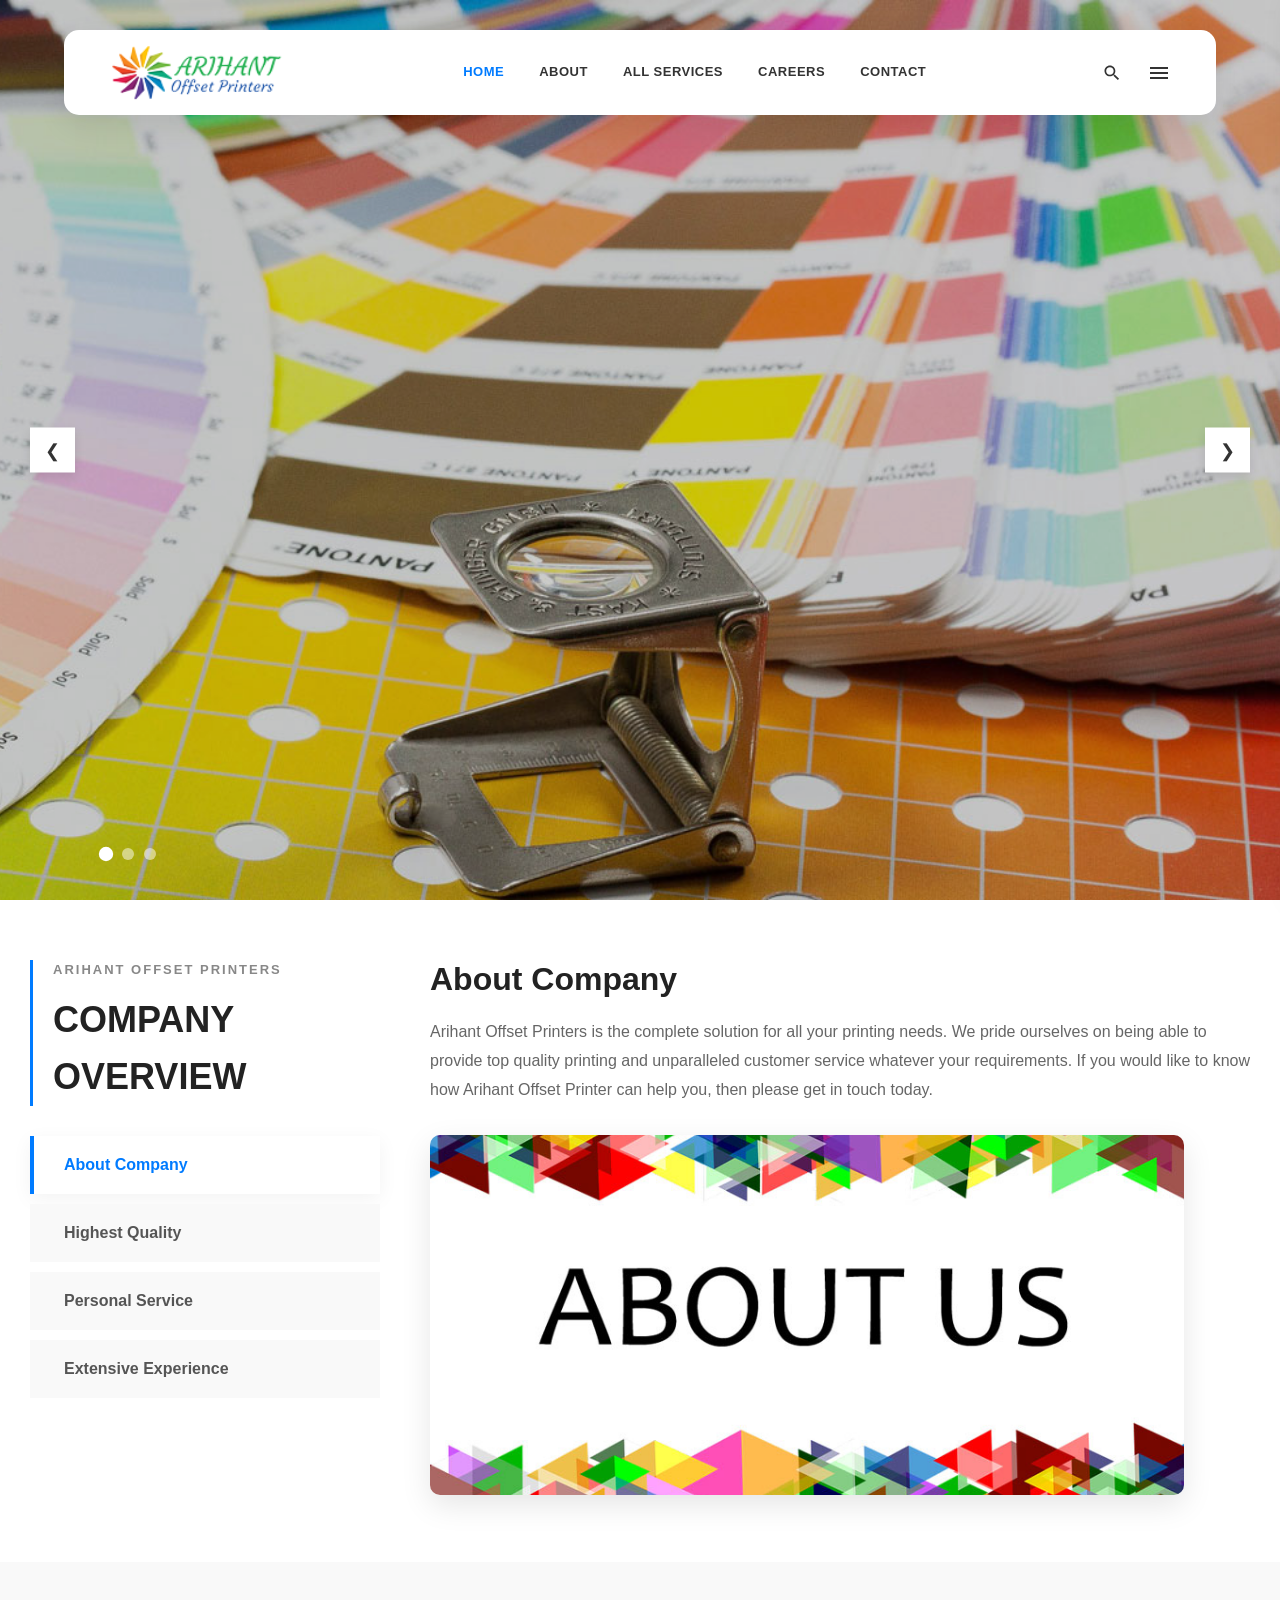
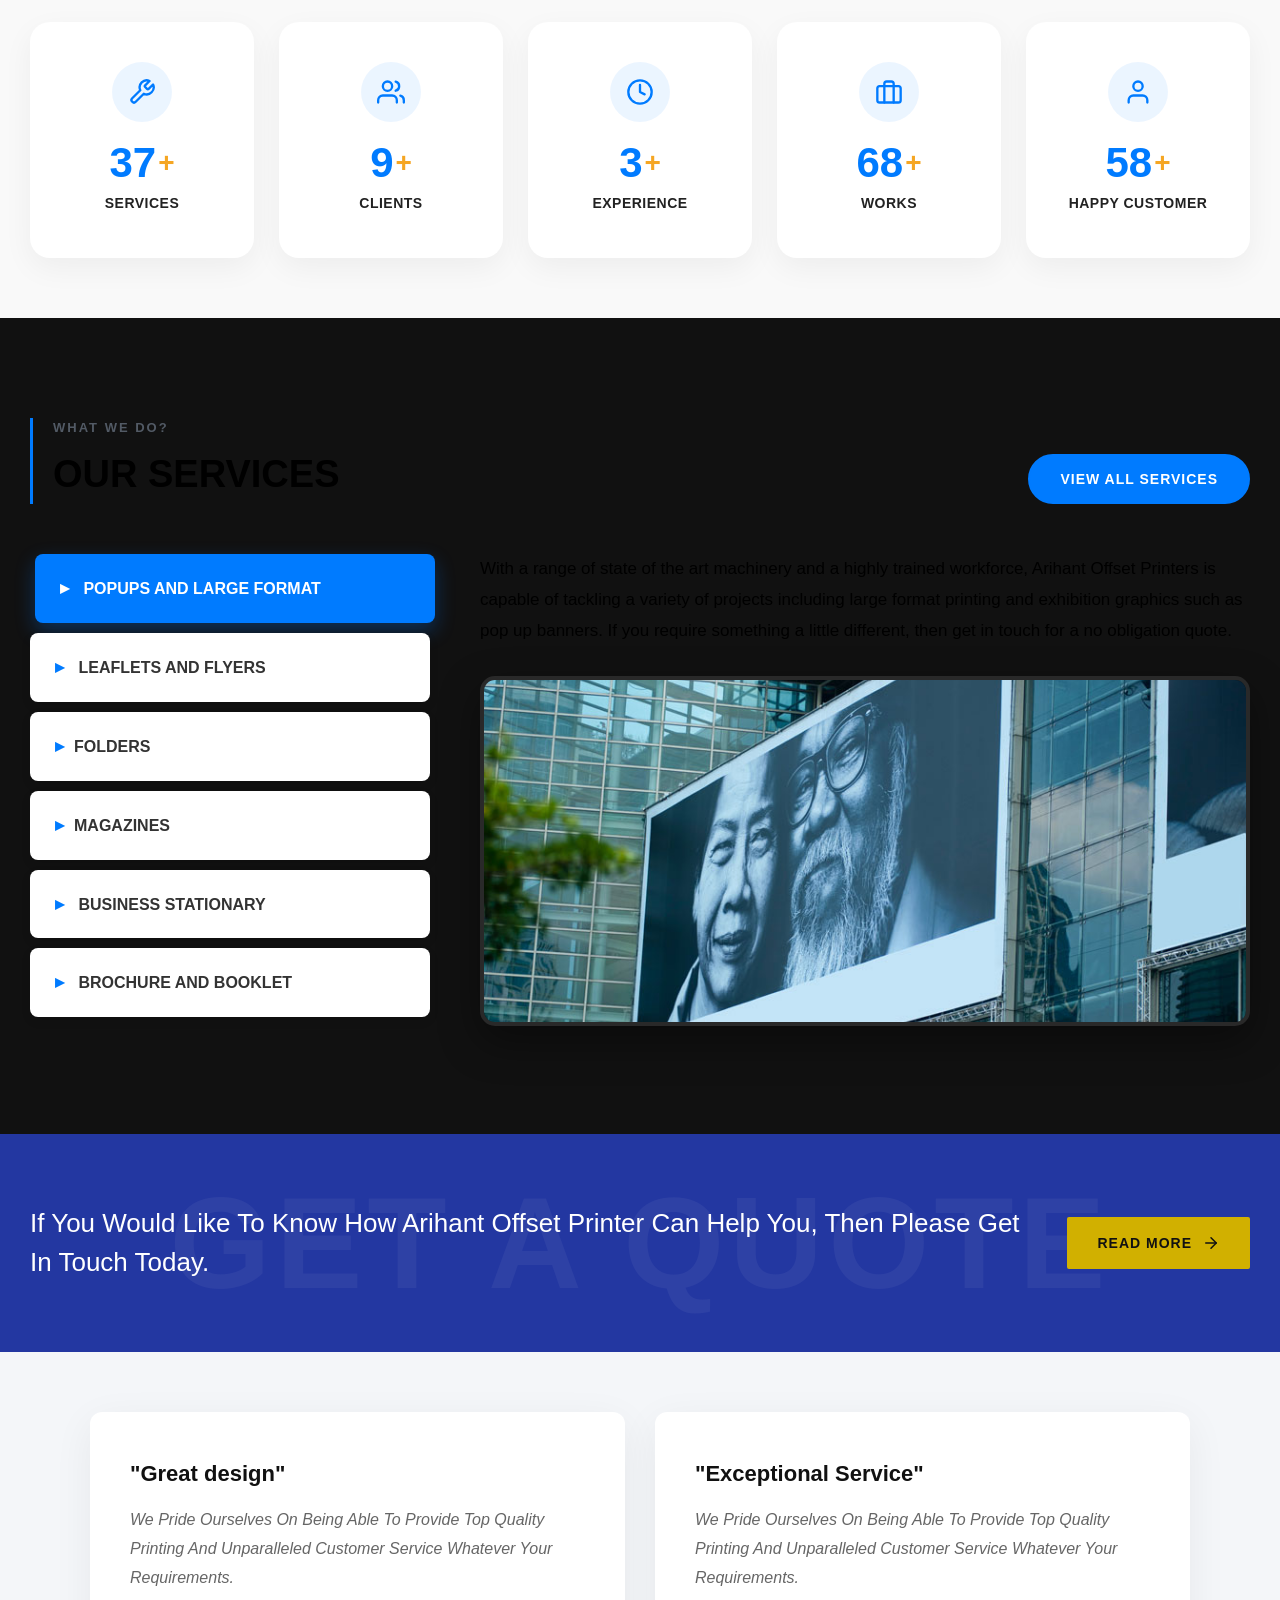
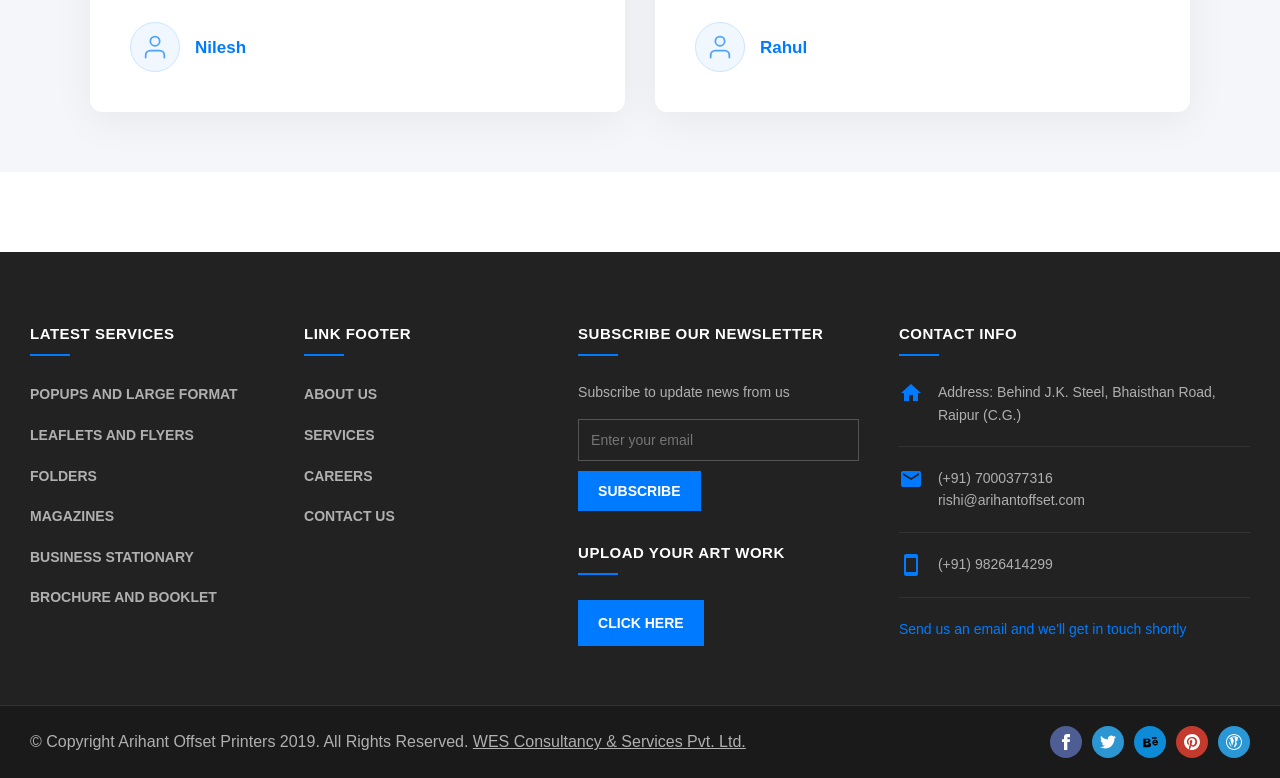
<file: index.html>
<!doctype html>
<html lang="en">
  <head>
    <meta charset="UTF-8" />
    <meta name="viewport" content="width=device-width, initial-scale=1.0" />
    <title>Home | Arihant Offset Printers</title>
    <link rel="stylesheet" href="css/style.css" />
  </head>
  <body>
    <!-- Universal Header & Sidebar gets injected here -->
    <div id="header-placeholder"></div>

    <!-- HERO SLIDER SECTION -->
    <section class="hero-slider">
      <!-- Slides -->
      <div class="slide active">
        <img src="images/slider_1.jpg" alt="Printing Services" />
        <div class="slide-overlay"></div>
      </div>
      <div class="slide">
        <img src="images/slider_2.jpg" alt="Offset Printing" />
        <div class="slide-overlay"></div>
      </div>
      <div class="slide">
        <img src="images/slider_3.jpg" alt="Quality Prints" />
        <div class="slide-overlay"></div>
      </div>

      <!-- Navigation Arrows -->
      <button class="slider-arrow prev" id="prevBtn">&#10094;</button>
      <button class="slider-arrow next" id="nextBtn">&#10095;</button>

      <!-- Navigation Dots -->
      <div class="slider-dots">
        <span class="dot active" data-index="0"></span>
        <span class="dot" data-index="1"></span>
        <span class="dot" data-index="2"></span>
      </div>

      <!-- The Blue Overlapping Box -->
      <!-- <div class="hero-company-box">
        <h2>Our Company</h2>
        <p>
          Arihant Offset Printers is the complete solution for all your printing
          needs. We pride ourselves on providing top-quality printing and
          unparalleled service.
        </p>
      </div> -->
    </section>

    <!-- COMPANY OVERVIEW SECTION -->
    <section class="company-overview section-padding">
      <div class="container">
        <!-- Interactive Layout -->
        <div class="overview-grid">
          <!-- Left Column: Header & Tabs -->
          <div class="overview-left-col">
            <!-- Section Header Moved Here -->
            <div class="section-header reveal">
              <span class="section-subtitle">ARIHANT OFFSET PRINTERS</span>
              <h2 class="section-title">Company Overview</h2>
            </div>

            <!-- Navigation Tabs -->
            <div class="overview-tabs reveal">
              <button class="tab-btn active" data-target="tab1">
                <span class="tab-number"></span> About Company
              </button>
              <button class="tab-btn" data-target="tab2">
                <span class="tab-number"></span> Highest Quality
              </button>
              <button class="tab-btn" data-target="tab3">
                <span class="tab-number"></span> Personal Service
              </button>
              <button class="tab-btn" data-target="tab4">
                <span class="tab-number"></span> Extensive Experience
              </button>
            </div>
          </div>

          <!-- Right Column: Content (Starts from the top) -->
          <div class="overview-content reveal">
            <!-- Tab 1 Content -->
            <div class="tab-pane active" id="tab1">
              <h3>About Company</h3>
              <p>
                Arihant Offset Printers is the complete solution for all your
                printing needs. We pride ourselves on being able to provide top
                quality printing and unparalleled customer service whatever your
                requirements. If you would like to know how Arihant Offset
                Printer can help you, then please get in touch today.
              </p>
              <div class="content-placeholder">
                <img src="images/aboutus.jpg" alt="About Arihant Offset" />
              </div>
            </div>

            <!-- Tab 2 Content -->
            <div class="tab-pane" id="tab2">
              <h3>Highest Quality</h3>
              <p>
                We use state-of-the-art machinery and the finest inks and papers
                to ensure that every project we deliver exceeds expectations.
                Our rigorous quality control process guarantees vibrant colors,
                crisp text, and perfect finishing every single time.
              </p>
              <div class="content-placeholder">
                <img src="images/high.jpg" alt="Highest Quality" />
              </div>
            </div>

            <!-- Tab 3 Content -->
            <div class="tab-pane" id="tab3">
              <h3>Personal Service</h3>
              <p>
                We believe that every client is unique. That's why we assign a
                dedicated project manager to your account. From the initial
                concept to the final delivery, you will have a direct line of
                communication to ensure your vision is executed flawlessly.
              </p>
              <div class="content-placeholder">
                <img src="images/personalservice.jpg" alt="Personal Service" />
              </div>
            </div>

            <!-- Tab 4 Content -->
            <div class="tab-pane" id="tab4">
              <h3>Extensive Experience</h3>
              <p>
                With years of experience in the printing industry, we have
                mastered the art of offset printing. We have successfully
                completed thousands of projects for businesses of all sizes,
                making us a trusted partner for all your printing needs.
              </p>
              <div class="content-placeholder">
                <img src="images/about_1.jpg" alt="Extensive Experience" />
              </div>
            </div>
          </div>
        </div>
      </div>
    </section>

    <!-- COUNTER STATS SECTION -->
    <section class="counter-section section-padding">
      <div class="container">
        <div class="counter-grid">
          <!-- Card 1: Services -->
          <div class="counter-card reveal">
            <div class="counter-icon">
              <svg
                viewBox="0 0 24 24"
                fill="none"
                stroke="currentColor"
                stroke-width="2"
                stroke-linecap="round"
                stroke-linejoin="round"
              >
                <path
                  d="M14.7 6.3a1 1 0 0 0 0 1.4l1.6 1.6a1 1 0 0 0 1.4 0l3.77-3.77a6 6 0 0 1-7.94 7.94l-6.91 6.91a2.12 2.12 0 0 1-3-3l6.91-6.91a6 6 0 0 1 7.94-7.94l-3.76 3.76z"
                ></path>
              </svg>
            </div>
            <div class="counter-value" data-target="100">0</div>
            <h4 class="counter-title">Services</h4>
          </div>

          <!-- Card 2: Clients -->
          <div class="counter-card reveal">
            <div class="counter-icon">
              <svg
                viewBox="0 0 24 24"
                fill="none"
                stroke="currentColor"
                stroke-width="2"
                stroke-linecap="round"
                stroke-linejoin="round"
              >
                <path d="M17 21v-2a4 4 0 0 0-4-4H5a4 4 0 0 0-4 4v2"></path>
                <circle cx="9" cy="7" r="4"></circle>
                <path d="M23 21v-2a4 4 0 0 0-3-3.87"></path>
                <path d="M16 3.13a4 4 0 0 1 0 7.75"></path>
              </svg>
            </div>
            <div class="counter-value" data-target="25">0</div>
            <h4 class="counter-title">Clients</h4>
          </div>

          <!-- Card 3: Experience -->
          <div class="counter-card reveal">
            <div class="counter-icon">
              <svg
                viewBox="0 0 24 24"
                fill="none"
                stroke="currentColor"
                stroke-width="2"
                stroke-linecap="round"
                stroke-linejoin="round"
              >
                <circle cx="12" cy="12" r="10"></circle>
                <polyline points="12 6 12 12 16 14"></polyline>
              </svg>
            </div>
            <div class="counter-value" data-target="10">0</div>
            <h4 class="counter-title">Experience</h4>
          </div>

          <!-- Card 4: Works -->
          <div class="counter-card reveal">
            <div class="counter-icon">
              <svg
                viewBox="0 0 24 24"
                fill="none"
                stroke="currentColor"
                stroke-width="2"
                stroke-linecap="round"
                stroke-linejoin="round"
              >
                <rect x="2" y="7" width="20" height="14" rx="2" ry="2"></rect>
                <path d="M16 21V5a2 2 0 0 0-2-2h-4a2 2 0 0 0-2 2v16"></path>
              </svg>
            </div>
            <div class="counter-value" data-target="175">0</div>
            <h4 class="counter-title">Works</h4>
          </div>

          <!-- Card 5: Happy Customer -->
          <!-- Card 5: Happy Customer -->
          <div class="counter-card reveal">
            <div class="counter-icon">
              <!-- Single Profile/User Icon -->
              <svg
                viewBox="0 0 24 24"
                fill="none"
                stroke="currentColor"
                stroke-width="2"
                stroke-linecap="round"
                stroke-linejoin="round"
              >
                <path d="M20 21v-2a4 4 0 0 0-4-4H8a4 4 0 0 0-4 4v2"></path>
                <circle cx="12" cy="7" r="4"></circle>
              </svg>
            </div>
            <div class="counter-value" data-target="150">0</div>
            <h4 class="counter-title">Happy Customer</h4>
          </div>
        </div>
      </div>
    </section>

    <!-- WHAT WE DO SECTION -->
    <section class="what-we-do-section">
      <!-- Background Image Layer -->
      <div class="what-we-do-bg"></div>

      <div class="container relative-z">
        <!-- New Section Header Row -->
        <div class="what-we-do-header reveal">
          <div class="section-header-light">
            <span class="section-subtitle-light">WHAT WE DO?</span>
            <h2 class="section-title-light">Our Services</h2>
          </div>
          <a href="services.html" class="btn-view-all">View All Services</a>
        </div>

        <div class="what-we-do-grid">
          <!-- Left Side: Services List (Tabs) -->
          <div class="what-we-do-left reveal">
            <ul class="services-list">
              <li class="service-tab active" data-target="service1">
                POPUPS AND LARGE FORMAT
              </li>
              <li class="service-tab" data-target="service2">
                LEAFLETS AND FLYERS
              </li>
              <li class="service-tab" data-target="service3">FOLDERS</li>
              <li class="service-tab" data-target="service4">MAGAZINES</li>
              <li class="service-tab" data-target="service5">
                BUSINESS STATIONARY
              </li>
              <li class="service-tab" data-target="service6">
                BROCHURE AND BOOKLET
              </li>
            </ul>
          </div>

          <!-- Right Side: Dynamic Content Area -->
          <div class="what-we-do-right reveal">
            <!-- Service 1 Content -->
            <div class="service-content active" id="service1">
              <p class="what-we-do-text">
                With a range of state of the art machinery and a highly trained
                workforce, Arihant Offset Printers is capable of tackling a
                variety of projects including large format printing and
                exhibition graphics such as pop up banners. If you require
                something a little different, then get in touch for a no
                obligation quote.
              </p>
              <div class="what-we-do-image">
                <img src="images/popup.jpg" alt="Popups and Large Format" />
              </div>
            </div>

            <!-- Service 2 Content -->
            <div class="service-content" id="service2">
              <p class="what-we-do-text">
                Despite the rise of online advertising, leaflets and flyers are
                still one of the most dynamic and effective ways of advertising
                your business, and here at Arihant Offset Printer we ensure that
                all your promotional materials are of the requisite quality to
                give your marketing a boost.
              </p>
              <div class="what-we-do-image">
                <img src="images/leaflet.jpg" alt="Leaflets and Flyers" />
              </div>
            </div>

            <!-- Service 3 Content -->
            <div class="service-content" id="service3">
              <p class="what-we-do-text">
                Folders can be a functional and beautiful way to market your
                business, and we have decades of experience in producing high
                quality materials in all manner of designs and formats. From
                elite educational hand-outs to perfect pitch documents, our
                print makes you look good.
              </p>
              <div class="what-we-do-image">
                <img src="images/folder.jpg" alt="Folders" />
              </div>
            </div>

            <!-- Service 4 Content -->
            <div class="service-content" id="service4">
              <p class="what-we-do-text">
                We print high quality, medium to large run magazines and work
                with companies to establish a long term relationship that will
                ensure a fast, reliable service whether you’re printing monthly,
                weekly or even daily. For a professional look to your
                publication, you won’t find better than Arihant Offset Printers.
              </p>
              <div class="what-we-do-image">
                <img src="images/magazine.jpg" alt="Magazines" />
              </div>
            </div>

            <!-- Service 5 Content -->
            <div class="service-content" id="service5">
              <p class="what-we-do-text">
                As a core part of your marketing strategy ‘everyday’ business
                stationery such as letterheads and compliments slips are every
                bit as important as any other printed material you may produce.
                We can help you create professional stationery that carries your
                brand out to a wider market.
              </p>
              <div class="what-we-do-image">
                <img
                  src="images/business-stationary.jpg"
                  alt="Business Stationery"
                />
              </div>
            </div>

            <!-- Service 6 Content -->
            <div class="service-content" id="service6">
              <p class="what-we-do-text">
                he quality of your marketing materials speaks volumes about the
                quality of your business and at Arihant Offset Printer we help
                you create stunning brochures and booklets that will accurately
                reflect your company ethos. Whatever your industry or clientele,
                our printed materials will help you do better business.
              </p>
              <div class="what-we-do-image">
                <img src="images/brochure.jpg" alt="Brochure and Booklet" />
              </div>
            </div>
          </div>
        </div>
      </div>
    </section>

    <!-- CTA SECTION -->
    <section class="cta-section reveal">
      <!-- Faded Background Text -->
      <div class="cta-watermark">GET A QUOTE</div>

      <div class="container relative-z">
        <div class="cta-content">
          <h2 class="cta-text">
            If You Would Like To Know How Arihant Offset Printer Can Help You,
            Then Please Get In Touch Today.
          </h2>

          <a href="contact.html" class="btn-cta">
            READ MORE
            <svg
              viewBox="0 0 24 24"
              width="18"
              height="18"
              fill="none"
              stroke="currentColor"
              stroke-width="2"
              stroke-linecap="round"
              stroke-linejoin="round"
            >
              <line x1="5" y1="12" x2="19" y2="12"></line>
              <polyline points="12 5 19 12 12 19"></polyline>
            </svg>
          </a>
        </div>
      </div>
    </section>

    <!-- TESTIMONIAL SECTION -->
    <section class="testimonial-section section-padding">
      <div class="container">
        <div class="testimonial-grid reveal">
          <!-- Card 1 -->
          <div class="testimonial-card">
            <h3 class="testimonial-title">"Great design"</h3>
            <p class="testimonial-quote">
              We Pride Ourselves On Being Able To Provide Top Quality Printing
              And Unparalleled Customer Service Whatever Your Requirements.
            </p>

            <div class="testimonial-author">
              <div class="author-avatar">
                <svg
                  viewBox="0 0 24 24"
                  fill="none"
                  stroke="currentColor"
                  stroke-width="1.5"
                  stroke-linecap="round"
                  stroke-linejoin="round"
                >
                  <path d="M20 21v-2a4 4 0 0 0-4-4H8a4 4 0 0 0-4 4v2"></path>
                  <circle cx="12" cy="7" r="4"></circle>
                </svg>
              </div>
              <h4 class="author-name">Nilesh</h4>
            </div>
          </div>

          <!-- Card 2 -->
          <div class="testimonial-card">
            <h3 class="testimonial-title">"Exceptional Service"</h3>
            <p class="testimonial-quote">
              We Pride Ourselves On Being Able To Provide Top Quality Printing
              And Unparalleled Customer Service Whatever Your Requirements.
            </p>

            <div class="testimonial-author">
              <div class="author-avatar">
                <svg
                  viewBox="0 0 24 24"
                  fill="none"
                  stroke="currentColor"
                  stroke-width="1.5"
                  stroke-linecap="round"
                  stroke-linejoin="round"
                >
                  <path d="M20 21v-2a4 4 0 0 0-4-4H8a4 4 0 0 0-4 4v2"></path>
                  <circle cx="12" cy="7" r="4"></circle>
                </svg>
              </div>
              <h4 class="author-name">Rahul</h4>
            </div>
          </div>
        </div>
      </div>
    </section>
    <!-- Other Home Page Sections will go here -->

    <!-- Universal Footer gets injected here -->
    <div id="footer-placeholder"></div>

    <!-- Universal JS -->
    <script src="js/main.js"></script>
  </body>
</html>
</file>
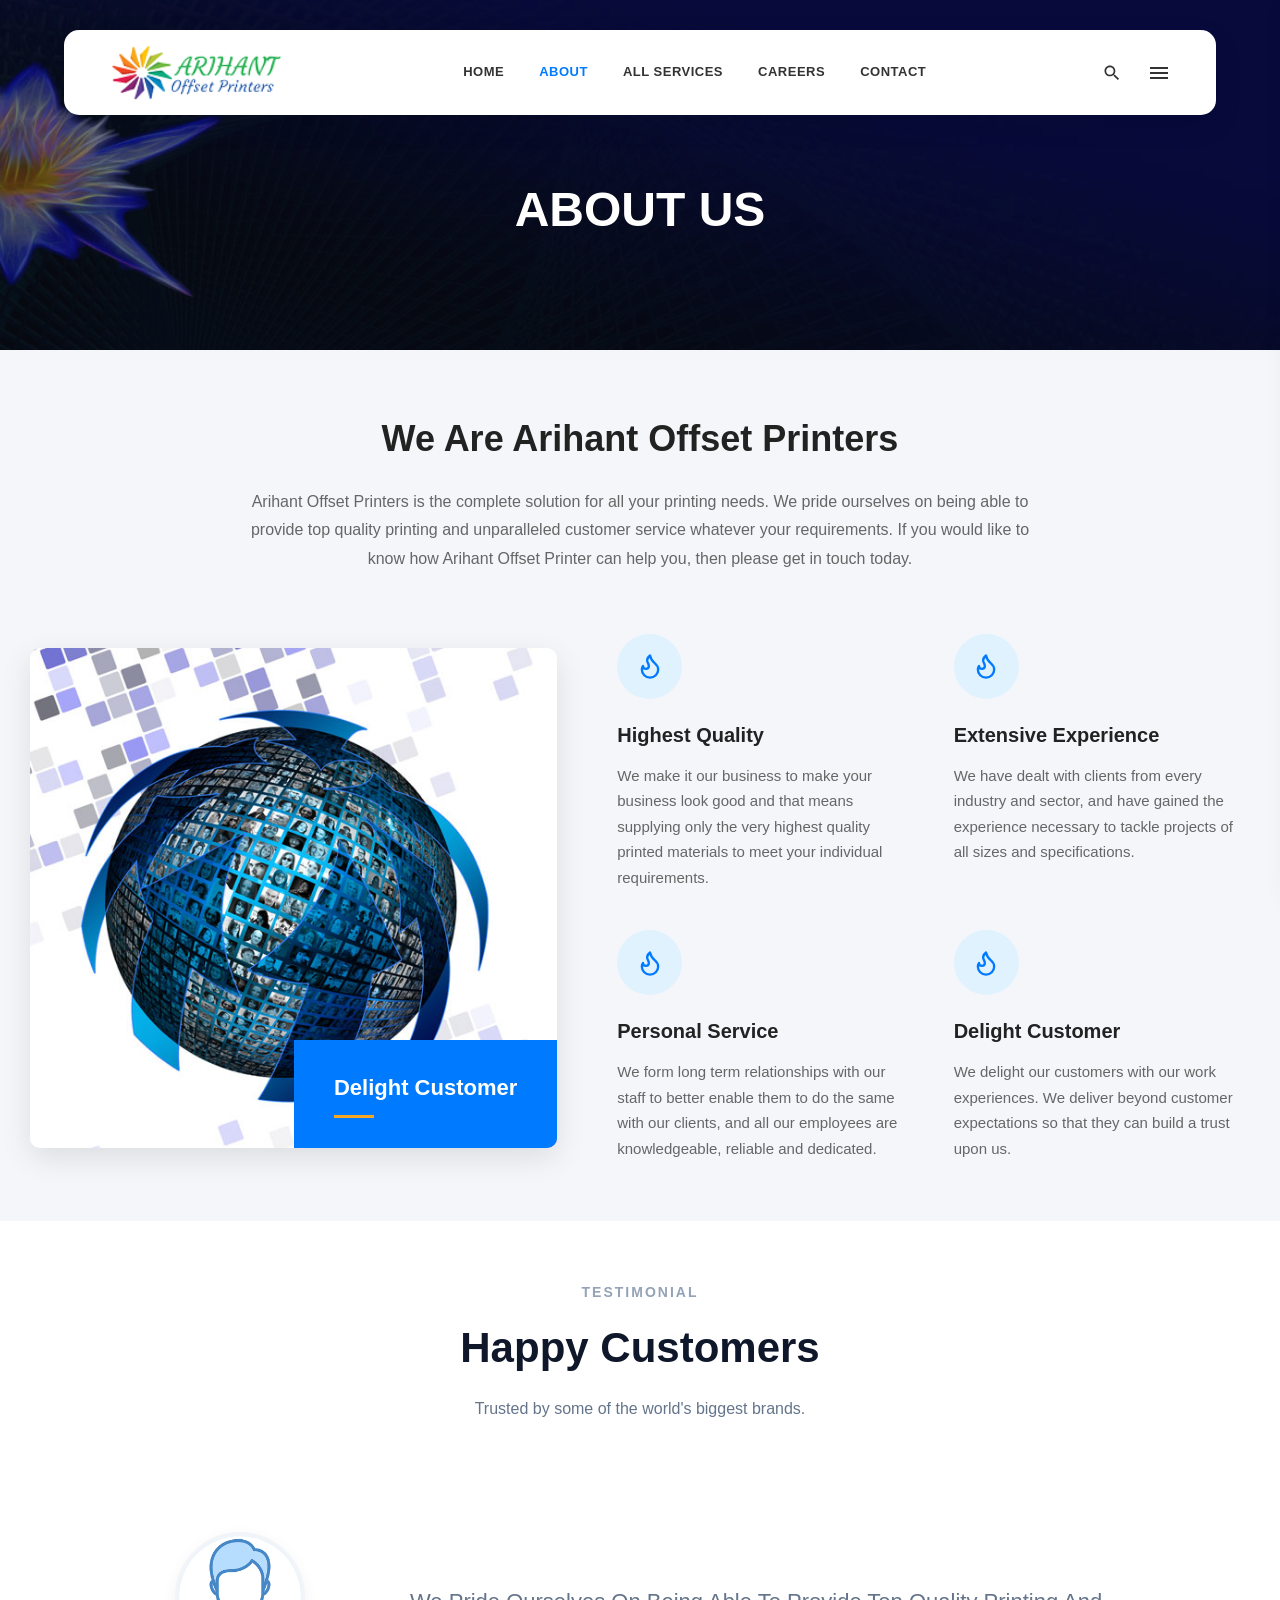
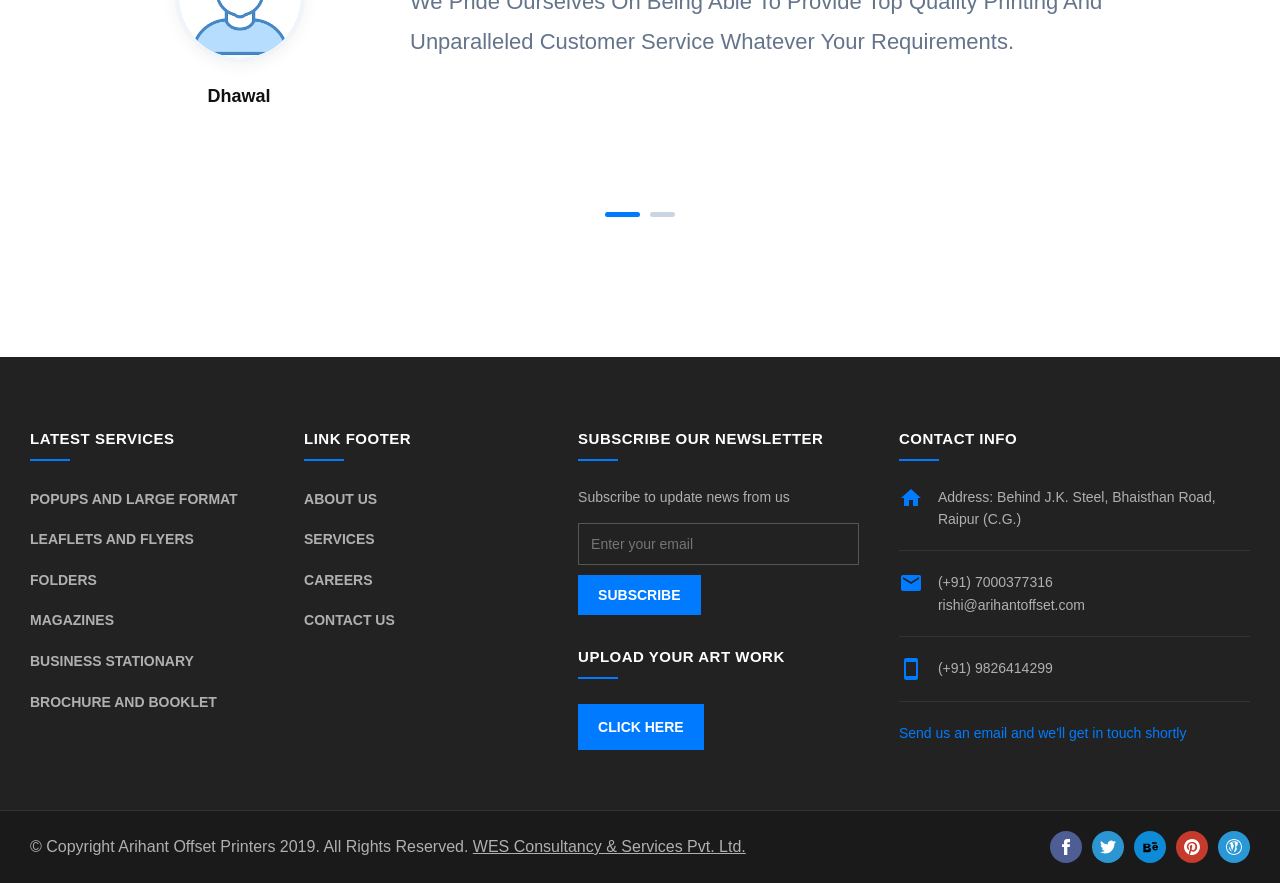
<file: about.html>
<!doctype html>
<html lang="en">
  <head>
    <meta charset="UTF-8" />
    <meta name="viewport" content="width=device-width, initial-scale=1.0" />
    <title>About Us | Arihant Offset Printers</title>

    <!-- Load Global Styles First -->
    <link rel="stylesheet" href="css/style.css" />
    <!-- Load Page-Specific Styles Second -->
    <link rel="stylesheet" href="css/about.css" />
  </head>
  <body>
    <!-- Universal Header & Sidebar -->
    <div id="header-placeholder"></div>

    <!-- PAGE HERO SECTION -->
    <section class="page-hero">
      <div class="page-hero-bg"></div>
      <div class="container relative-z reveal">
        <h1 class="page-title">About Us</h1>
        <!-- <p class="breadcrumb">Home - About Us</p> -->
      </div>
    </section>

    <!-- NEXT SECTIONS WILL GO HERE -->

    <!-- ABOUT US CONTENT SECTION -->
    <section class="about-content-section section-padding">
      <div class="container">
        <!-- Top Centered Text -->
        <div class="about-header reveal">
          <h2 class="about-main-title">We Are Arihant Offset Printers</h2>
          <p class="about-main-desc">
            Arihant Offset Printers is the complete solution for all your
            printing needs. We pride ourselves on being able to provide top
            quality printing and unparalleled customer service whatever your
            requirements. If you would like to know how Arihant Offset Printer
            can help you, then please get in touch today.
          </p>
        </div>

        <!-- Content Grid (Slider Left, Features Right) -->
        <div class="about-grid">
          <!-- Left Side: Image Slider -->
          <div class="about-slider-wrapper reveal">
            <div class="about-slider">
              <div class="about-slide active">
                <img src="images/about_1.jpg" alt="Printing Process" />
              </div>
              <div class="about-slide">
                <img src="images/about_2.jpg" alt="Design Review" />
              </div>
              <div class="about-slide">
                <img src="images/about_3.jpg" alt="Quality Check" />
              </div>
              <div class="about-slide">
                <img src="images/about_4.jpg" alt="Final Product" />
              </div>
            </div>

            <!-- Blue Box overlapping the slider -->
            <div class="slider-badge">
              <h3>Delight Customer</h3>
              <div class="badge-line"></div>
            </div>
          </div>

          <!-- Right Side: Features Grid -->
          <div class="about-features reveal">
            <!-- Feature 1 -->
            <div class="feature-item">
              <div class="feature-icon">
                <!-- Flame Icon -->
                <svg
                  viewBox="0 0 24 24"
                  fill="none"
                  stroke="currentColor"
                  stroke-width="2"
                  stroke-linecap="round"
                  stroke-linejoin="round"
                >
                  <path
                    d="M8.5 14.5A2.5 2.5 0 0011 12c0-1.38-.5-2-1-3-1.072-2.143-.224-4.054 2-6 .5 2.5 2 4.9 4 6.5 2 1.6 3 3.5 3 5.5a7 7 0 11-14 0c0-1.153.433-2.294 1-3a2.5 2.5 0 002.5 2.5z"
                  ></path>
                </svg>
              </div>
              <h3>Highest Quality</h3>
              <p>
                We make it our business to make your business look good and that
                means supplying only the very highest quality printed materials
                to meet your individual requirements.
              </p>
            </div>

            <!-- Feature 2 -->
            <div class="feature-item">
              <div class="feature-icon">
                <!-- Flame Icon -->
                <svg
                  viewBox="0 0 24 24"
                  fill="none"
                  stroke="currentColor"
                  stroke-width="2"
                  stroke-linecap="round"
                  stroke-linejoin="round"
                >
                  <path
                    d="M8.5 14.5A2.5 2.5 0 0011 12c0-1.38-.5-2-1-3-1.072-2.143-.224-4.054 2-6 .5 2.5 2 4.9 4 6.5 2 1.6 3 3.5 3 5.5a7 7 0 11-14 0c0-1.153.433-2.294 1-3a2.5 2.5 0 002.5 2.5z"
                  ></path>
                </svg>
              </div>
              <h3>Extensive Experience</h3>
              <p>
                We have dealt with clients from every industry and sector, and
                have gained the experience necessary to tackle projects of all
                sizes and specifications.
              </p>
            </div>

            <!-- Feature 3 -->
            <div class="feature-item">
              <div class="feature-icon">
                <!-- Flame Icon -->
                <svg
                  viewBox="0 0 24 24"
                  fill="none"
                  stroke="currentColor"
                  stroke-width="2"
                  stroke-linecap="round"
                  stroke-linejoin="round"
                >
                  <path
                    d="M8.5 14.5A2.5 2.5 0 0011 12c0-1.38-.5-2-1-3-1.072-2.143-.224-4.054 2-6 .5 2.5 2 4.9 4 6.5 2 1.6 3 3.5 3 5.5a7 7 0 11-14 0c0-1.153.433-2.294 1-3a2.5 2.5 0 002.5 2.5z"
                  ></path>
                </svg>
              </div>
              <h3>Personal Service</h3>
              <p>
                We form long term relationships with our staff to better enable
                them to do the same with our clients, and all our employees are
                knowledgeable, reliable and dedicated.
              </p>
            </div>

            <!-- Feature 4 -->
            <div class="feature-item">
              <div class="feature-icon">
                <!-- Flame Icon -->
                <svg
                  viewBox="0 0 24 24"
                  fill="none"
                  stroke="currentColor"
                  stroke-width="2"
                  stroke-linecap="round"
                  stroke-linejoin="round"
                >
                  <path
                    d="M8.5 14.5A2.5 2.5 0 0011 12c0-1.38-.5-2-1-3-1.072-2.143-.224-4.054 2-6 .5 2.5 2 4.9 4 6.5 2 1.6 3 3.5 3 5.5a7 7 0 11-14 0c0-1.153.433-2.294 1-3a2.5 2.5 0 002.5 2.5z"
                  ></path>
                </svg>
              </div>
              <h3>Delight Customer</h3>
              <p>
                We delight our customers with our work experiences. We deliver
                beyond customer expectations so that they can build a trust upon
                us.
              </p>
            </div>
          </div>
        </div>
      </div>
    </section>

    <!-- CENTERED TESTIMONIAL SLIDER SECTION -->
    <section class="about-testimonial-section section-padding">
      <div class="container">
        <!-- Section Header -->
        <div class="testimonial-header reveal">
          <span class="testimonial-subtitle">TESTIMONIAL</span>
          <h2 class="testimonial-main-title">Happy Customers</h2>
          <p class="testimonial-subtext">
            Trusted by some of the world's biggest brands.
          </p>
        </div>

        <!-- Slider Container -->
        <!-- Slider Container -->
        <div class="testimonial-slider-container reveal">
          <!-- Slide 1 (Active) -->
          <div class="testimonial-slide active">
            <div class="t-author-col">
              <div class="t-avatar-large">
                <!-- Replace with your actual image path -->
                <img src="images/profile.png" alt="Dhawal" />
              </div>
              <h4 class="t-name">Dhawal <span class="t-slash"></span></h4>
            </div>

            <div class="t-quote-col">
              <p class="t-quote">
                We Pride Ourselves On Being Able To Provide Top Quality Printing
                And Unparalleled Customer Service Whatever Your Requirements.
              </p>
            </div>
          </div>

          <!-- Slide 2 -->
          <div class="testimonial-slide">
            <div class="t-author-col">
              <div class="t-avatar-large">
                <!-- Replace with your actual image path -->
                <img src="images/profile.png" alt="Nilesh" />
              </div>
              <h4 class="t-name">Nilesh <span class="t-slash"></span></h4>
            </div>

            <div class="t-quote-col">
              <p class="t-quote">
                Arihant Offset Printers delivered our project ahead of schedule
                with stunning color accuracy. Their team is professional,
                responsive, and a pleasure to work with.
              </p>
            </div>
          </div>
        </div>

        <!-- Navigation Indicators -->
        <div class="t-indicators reveal">
          <span class="t-dot active" data-index="0"></span>
          <span class="t-dot" data-index="1"></span>
        </div>
      </div>
    </section>
    <!-- Universal Footer -->
    <div id="footer-placeholder"></div>

    <!-- Universal JS -->
    <script src="js/main.js"></script>
  </body>
</html>
</file>
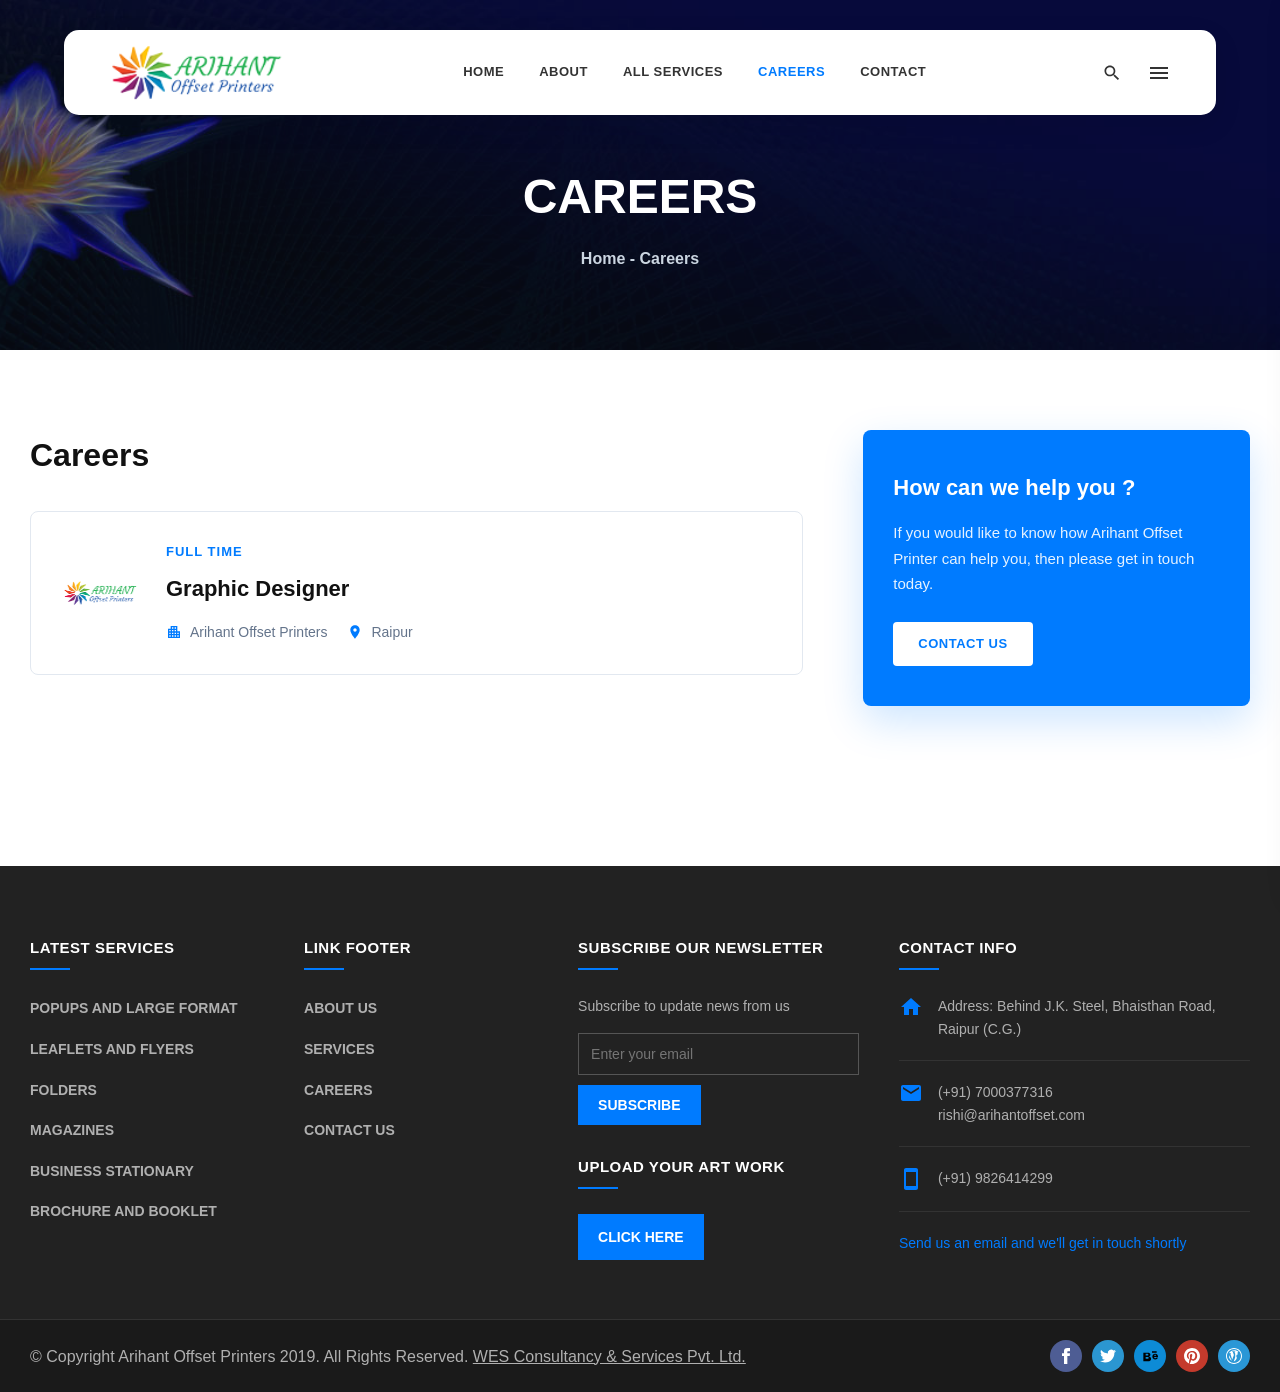
<file: careers.html>
<!doctype html>
<html lang="en">
  <head>
    <meta charset="UTF-8" />
    <meta name="viewport" content="width=device-width, initial-scale=1.0" />
    <title>Careers | Arihant Offset Printers</title>

    <!-- Load Global Styles First -->
    <link rel="stylesheet" href="css/style.css" />
    <!-- Load Page-Specific Styles Second -->
    <link rel="stylesheet" href="css/careers.css" />
  </head>
  <body>
    <!-- Universal Header & Sidebar -->
    <div id="header-placeholder"></div>

    <!-- PAGE HERO SECTION -->
    <section class="page-hero">
      <div class="page-hero-bg"></div>
      <div class="container relative-z reveal">
        <h1 class="page-title">Careers</h1>
        <p class="breadcrumb">Home - Careers</p>
      </div>
    </section>

    <!-- CAREERS CONTENT SECTION -->
    <section class="careers-section">
      <div class="container">
        <div class="careers-grid">
          <!-- Left Side: Jobs List -->
          <div class="careers-main reveal">
            <h2>Careers</h2>

            <div class="jobs-list">
              <!-- Job Card 1 -->
              <div class="job-card">
                <div class="job-logo">
                  <!-- Update src to your orange M logo -->
                  <img src="images/arihant.png" alt="Company Logo" />
                </div>

                <div class="job-details">
                  <span class="job-type">FULL TIME</span>
                  <h3 class="job-title">Graphic Designer</h3>

                  <div class="job-meta">
                    <span>
                      <!-- Building Icon -->
                      <svg viewBox="0 0 24 24">
                        <path
                          d="M17 11V3H7v4H3v14h18V11h-4zM7 19H5v-2h2v2zm0-4H5v-2h2v2zm0-4H5V9h2v2zm4 8H9v-2h2v2zm0-4H9v-2h2v2zm0-4H9V9h2v2zm0-4H9V5h2v2zm4 12h-2v-2h2v2zm0-4h-2v-2h2v2zm0-4h-2V9h2v2zm0-4h-2V5h2v2zm4 12h-2v-2h2v2zm0-4h-2v-2h2v2z"
                        />
                      </svg>
                      Arihant Offset Printers
                    </span>
                    <span>
                      <!-- Location Pin Icon -->
                      <svg viewBox="0 0 24 24">
                        <path
                          d="M12 2C8.13 2 5 5.13 5 9c0 5.25 7 13 7 13s7-7.75 7-13c0-3.87-3.13-7-7-7zm0 9.5c-1.38 0-2.5-1.12-2.5-2.5s1.12-2.5 2.5-2.5 2.5 1.12 2.5 2.5-1.12 2.5-2.5 2.5z"
                        />
                      </svg>
                      Raipur
                    </span>
                  </div>
                </div>
              </div>
            </div>
          </div>

          <!-- Right Side: Sidebar -->
          <div class="careers-sidebar reveal">
            <div class="sidebar-cta-box">
              <h3>How can we help you ?</h3>
              <p>
                If you would like to know how Arihant Offset Printer can help
                you, then please get in touch today.
              </p>
              <a href="contact.html" class="sidebar-cta-btn">CONTACT US</a>
            </div>
          </div>
        </div>
      </div>
    </section>

    <!-- Universal Footer -->
    <div id="footer-placeholder"></div>

    <!-- Universal JS -->
    <script src="js/main.js"></script>
  </body>
</html>
</file>
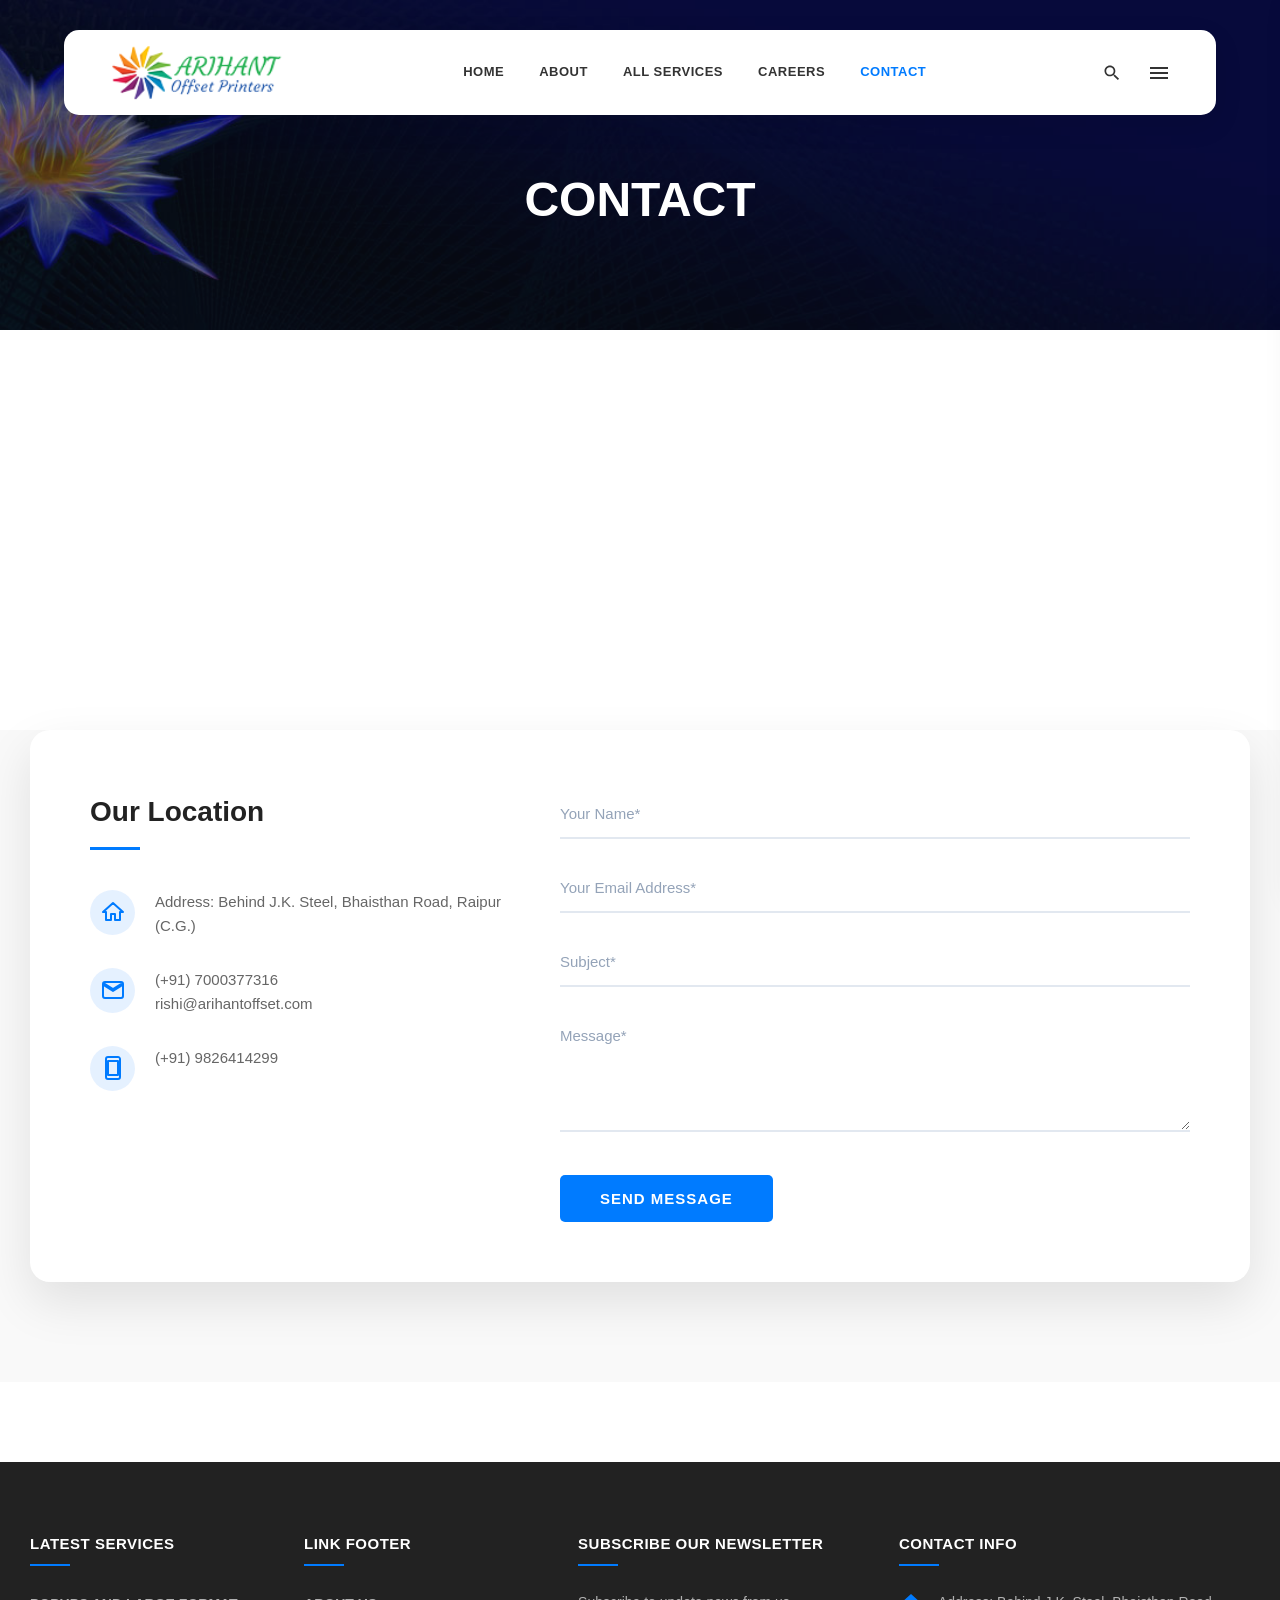
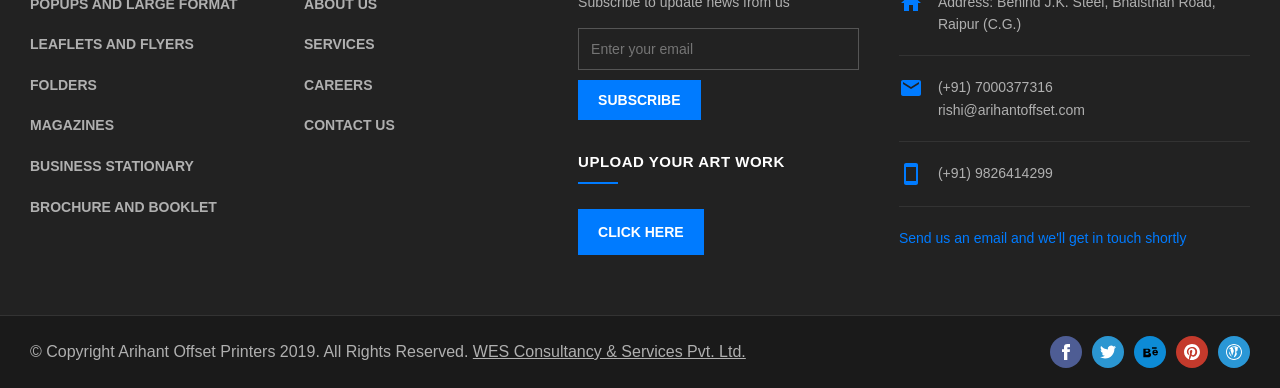
<file: contact.html>
<!doctype html>
<html lang="en">
  <head>
    <meta charset="UTF-8" />
    <meta name="viewport" content="width=device-width, initial-scale=1.0" />
    <title>Contact Us | Arihant Offset Printers</title>
    <link rel="stylesheet" href="css/contact.css" />
    <link rel="stylesheet" href="css/style.css" />
  </head>
  <body>
    <!-- Universal Header & Sidebar -->
    <div id="header-placeholder"></div>

    <!-- PAGE HERO SECTION -->
    <section class="page-hero">
      <div class="page-hero-bg"></div>
      <div class="container relative-z">
        <h1 class="page-title">Contact</h1>
        <!-- <p class="breadcrumb">Home - Contact</p> -->
      </div>
    </section>

    <!-- GOOGLE MAP SECTION -->
    <section class="map-section">
      <div class="map-container">
        <!-- Replace the src with your actual Google Maps Embed URL -->
        <iframe
          src="https://www.google.com/maps/embed?pb=!1m14!1m8!1m3!1d14874.41490378332!2d81.625306!3d21.247557!3m2!1i1024!2i768!4f13.1!3m3!1m2!1s0x3a28dd4266922379%3A0xfa66dd32d4b8290!2sJ%20K%20Steel!5e0!3m2!1sen!2sin!4v1793043564530!5m2!1sen!2sin"
          width="1600"
          height="550"
          style="border: 0"
          allowfullscreen=""
          loading="lazy"
          referrerpolicy="strict-origin-when-cross-origin"
        ></iframe>
      </div>
    </section>

    <!-- FLOATING CONTACT CARD SECTION -->
    <section class="contact-card-section">
      <div class="container">
        <!-- This wrapper gets pulled up using CSS to overlap the map -->
        <div class="contact-card-wrapper reveal">
          <div class="contact-card">
            <!-- Left Side: Location Details -->
            <div class="contact-info">
              <h2>Our Location</h2>

              <div class="info-item">
                <div class="info-icon">
                  <svg
                    viewBox="0 0 24 24"
                    width="24"
                    height="24"
                    fill="none"
                    stroke="currentColor"
                    stroke-width="2"
                    stroke-linecap="round"
                    stroke-linejoin="round"
                  >
                    <path d="M10 20v-6h4v6h5v-8h3L12 3 2 12h3v8z" />
                  </svg>
                </div>
                <div class="info-text">
                  <p>
                    Address: Behind J.K. Steel, Bhaisthan Road, Raipur (C.G.)
                  </p>
                </div>
              </div>

              <div class="info-item">
                <div class="info-icon">
                  <svg
                    viewBox="0 0 24 24"
                    width="24"
                    height="24"
                    fill="none"
                    stroke="currentColor"
                    stroke-width="2"
                    stroke-linecap="round"
                    stroke-linejoin="round"
                  >
                    <path
                      d="M20 4H4c-1.1 0-1.99.9-1.99 2L2 18c0 1.1.9 2 2 2h16c1.1 0 2-.9 2-2V6c0-1.1-.9-2-2-2zm0 4l-8 5-8-5V6l8 5 8-5v2z"
                    />
                  </svg>
                </div>
                <div class="info-text">
                  <p>(+91) 7000377316<br />rishi@arihantoffset.com</p>
                </div>
              </div>

              <div class="info-item">
                <div class="info-icon">
                  <svg
                    viewBox="0 0 24 24"
                    width="24"
                    height="24"
                    fill="none"
                    stroke="currentColor"
                    stroke-width="2"
                    stroke-linecap="round"
                    stroke-linejoin="round"
                  >
                    <path
                      d="M17 1.01L7 1c-1.1 0-2 .9-2 2v18c0 1.1.9 2 2 2h10c1.1 0 2-.9 2-2V3c0-1.1-.9-1.99-2-1.99zM17 19H7V5h10v14z"
                    />
                  </svg>
                </div>
                <div class="info-text">
                  <p>(+91) 9826414299</p>
                </div>
              </div>
            </div>

            <!-- Right Side: Contact Form -->
            <div class="contact-form">
              <!-- Using FormSubmit for email integration -->
              <form
                action="https://formsubmit.co/rishi@arihantoffset.com"
                method="POST"
              >
                <div class="form-group">
                  <input
                    type="text"
                    name="name"
                    placeholder="Your Name*"
                    required
                  />
                </div>

                <div class="form-group">
                  <input
                    type="email"
                    name="email"
                    placeholder="Your Email Address*"
                    required
                  />
                </div>

                <div class="form-group">
                  <input
                    type="text"
                    name="subject"
                    placeholder="Subject*"
                    required
                  />
                </div>

                <div class="form-group">
                  <textarea
                    name="message"
                    rows="5"
                    placeholder="Message*"
                    required
                  ></textarea>
                </div>

                <!-- FormSubmit Settings -->
                <input type="hidden" name="_captcha" value="false" />
                <input
                  type="hidden"
                  name="_subject"
                  value="New Contact Form Submission!"
                />

                <button type="submit" class="submit-btn">SEND MESSAGE</button>
              </form>
            </div>
          </div>
        </div>
      </div>
    </section>

    <!-- Universal Footer -->
    <div id="footer-placeholder"></div>

    <!-- Universal JS -->
    <script src="js/main.js"></script>
  </body>
</html>
</file>
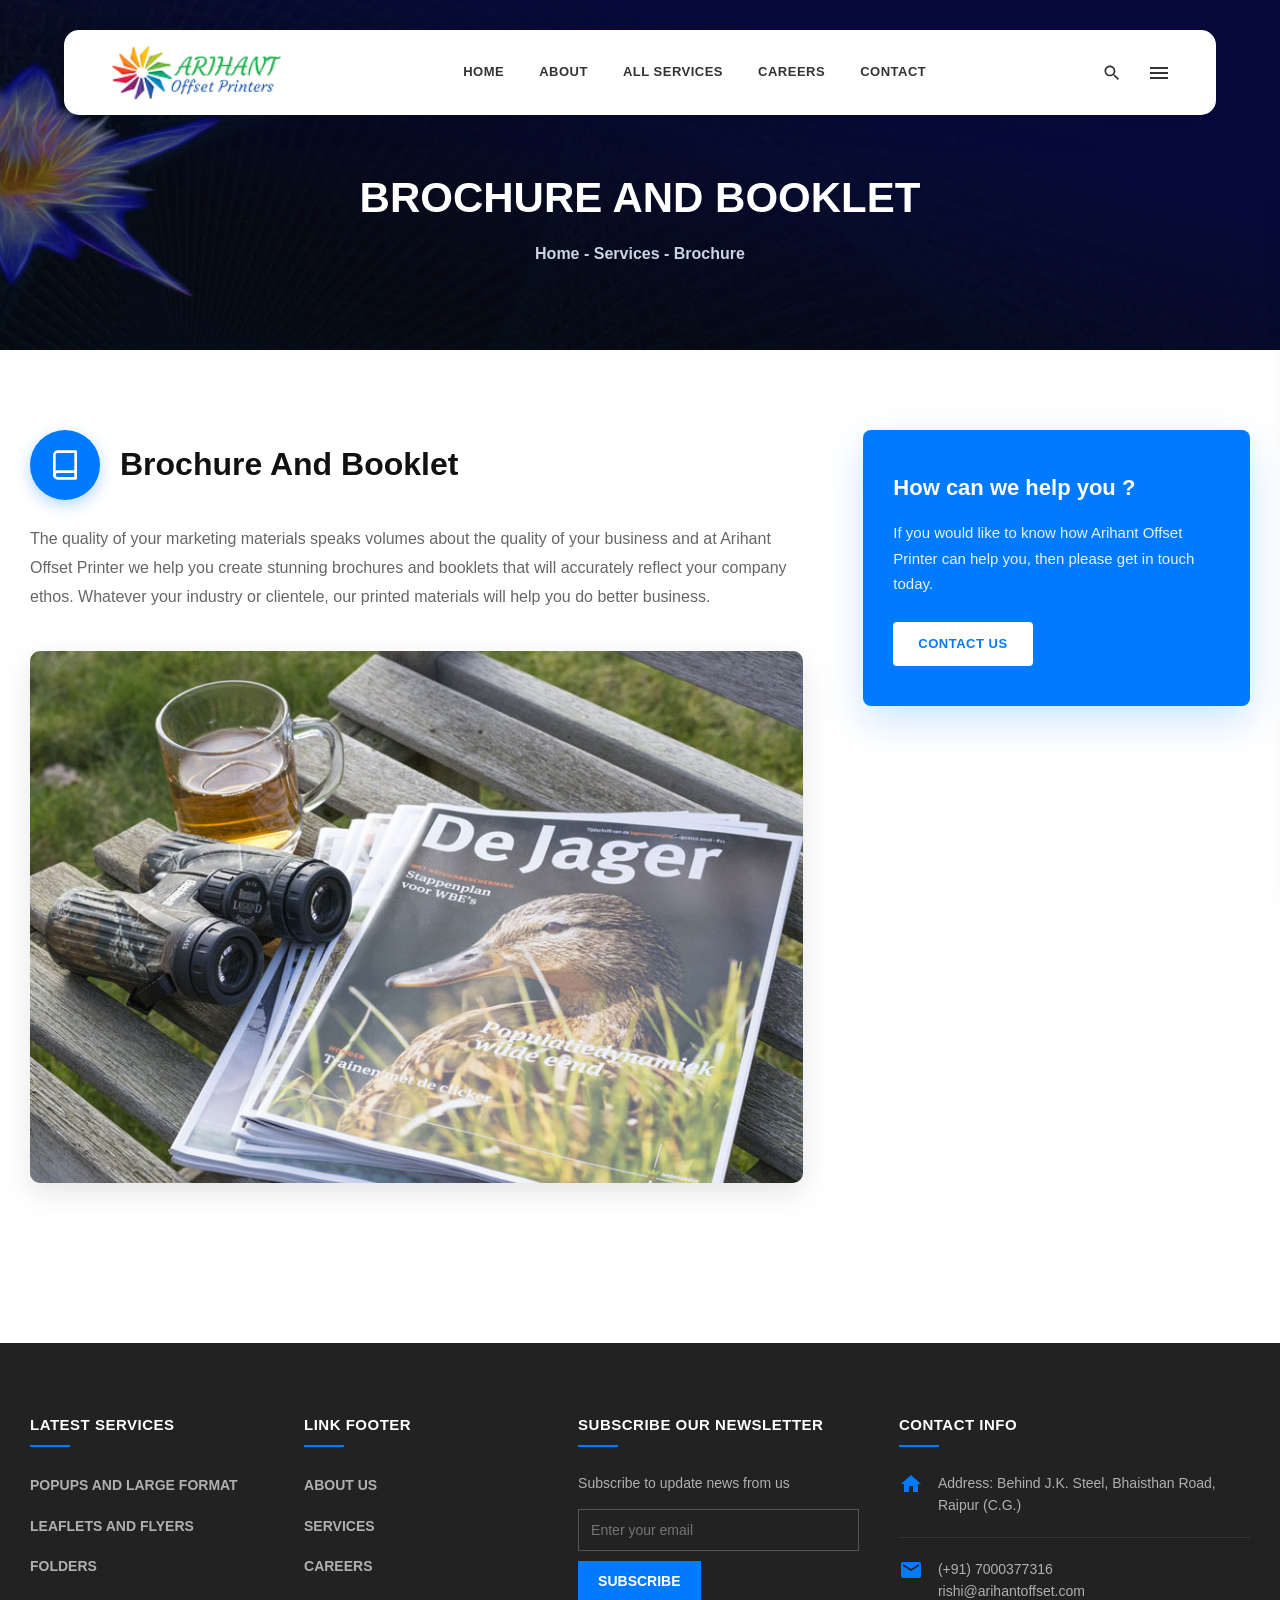
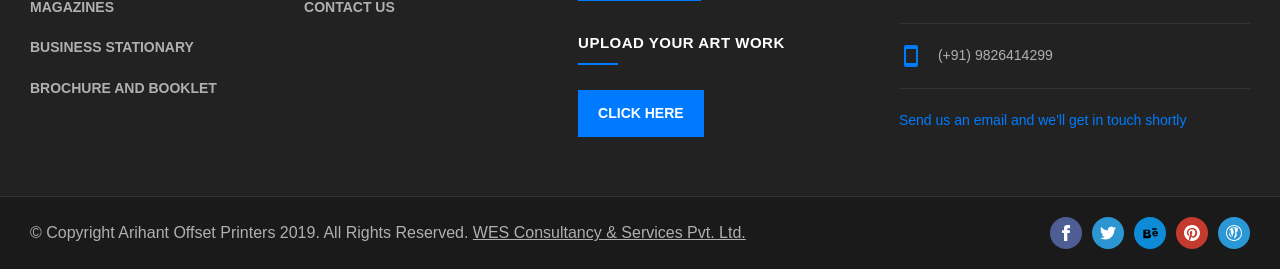
<file: service-brochure.html>
<!doctype html>
<html lang="en">
  <head>
    <meta charset="UTF-8" />
    <meta name="viewport" content="width=device-width, initial-scale=1.0" />
    <title>Brochure And Booklet | Arihant Offset Printers</title>
    <link rel="stylesheet" href="css/style.css" />
    <link rel="stylesheet" href="css/service-popups.css" />
  </head>
  <body>
    <div id="header-placeholder"></div>

    <section class="page-hero">
      <div class="page-hero-bg"></div>
      <div class="container relative-z reveal">
        <h1 class="page-title">Brochure And Booklet</h1>
        <p class="breadcrumb">Home - Services - Brochure</p>
      </div>
    </section>

    <section class="service-detail-section">
      <div class="container">
        <div class="service-detail-grid">
          <div class="service-main-content reveal">
            <div class="service-title-icon">
              <div class="service-icon-large">
                <svg
                  viewBox="0 0 24 24"
                  fill="none"
                  stroke="currentColor"
                  stroke-width="2"
                  stroke-linecap="round"
                  stroke-linejoin="round"
                >
                  <path d="M4 19.5A2.5 2.5 0 0 1 6.5 17H20"></path>
                  <path
                    d="M6.5 2H20v20H6.5A2.5 2.5 0 0 1 4 19.5v-15A2.5 2.5 0 0 1 6.5 2z"
                  ></path>
                </svg>
              </div>
              <h2>Brochure And Booklet</h2>
            </div>
            <p class="service-description">
              The quality of your marketing materials speaks volumes about the
              quality of your business and at Arihant Offset Printer we help you
              create stunning brochures and booklets that will accurately
              reflect your company ethos. Whatever your industry or clientele,
              our printed materials will help you do better business.
            </p>
            <div class="service-hero-image">
              <img src="images/brochure.jpg" alt="Brochure And Booklet" />
            </div>
          </div>

          <div class="service-sidebar reveal">
            <div class="sidebar-cta-box">
              <h3>How can we help you ?</h3>
              <p>
                If you would like to know how Arihant Offset Printer can help
                you, then please get in touch today.
              </p>
              <a href="contact.html" class="sidebar-cta-btn">CONTACT US</a>
            </div>
          </div>
        </div>
      </div>
    </section>

    <div id="footer-placeholder"></div>
    <script src="js/main.js"></script>
  </body>
</html>
</file>
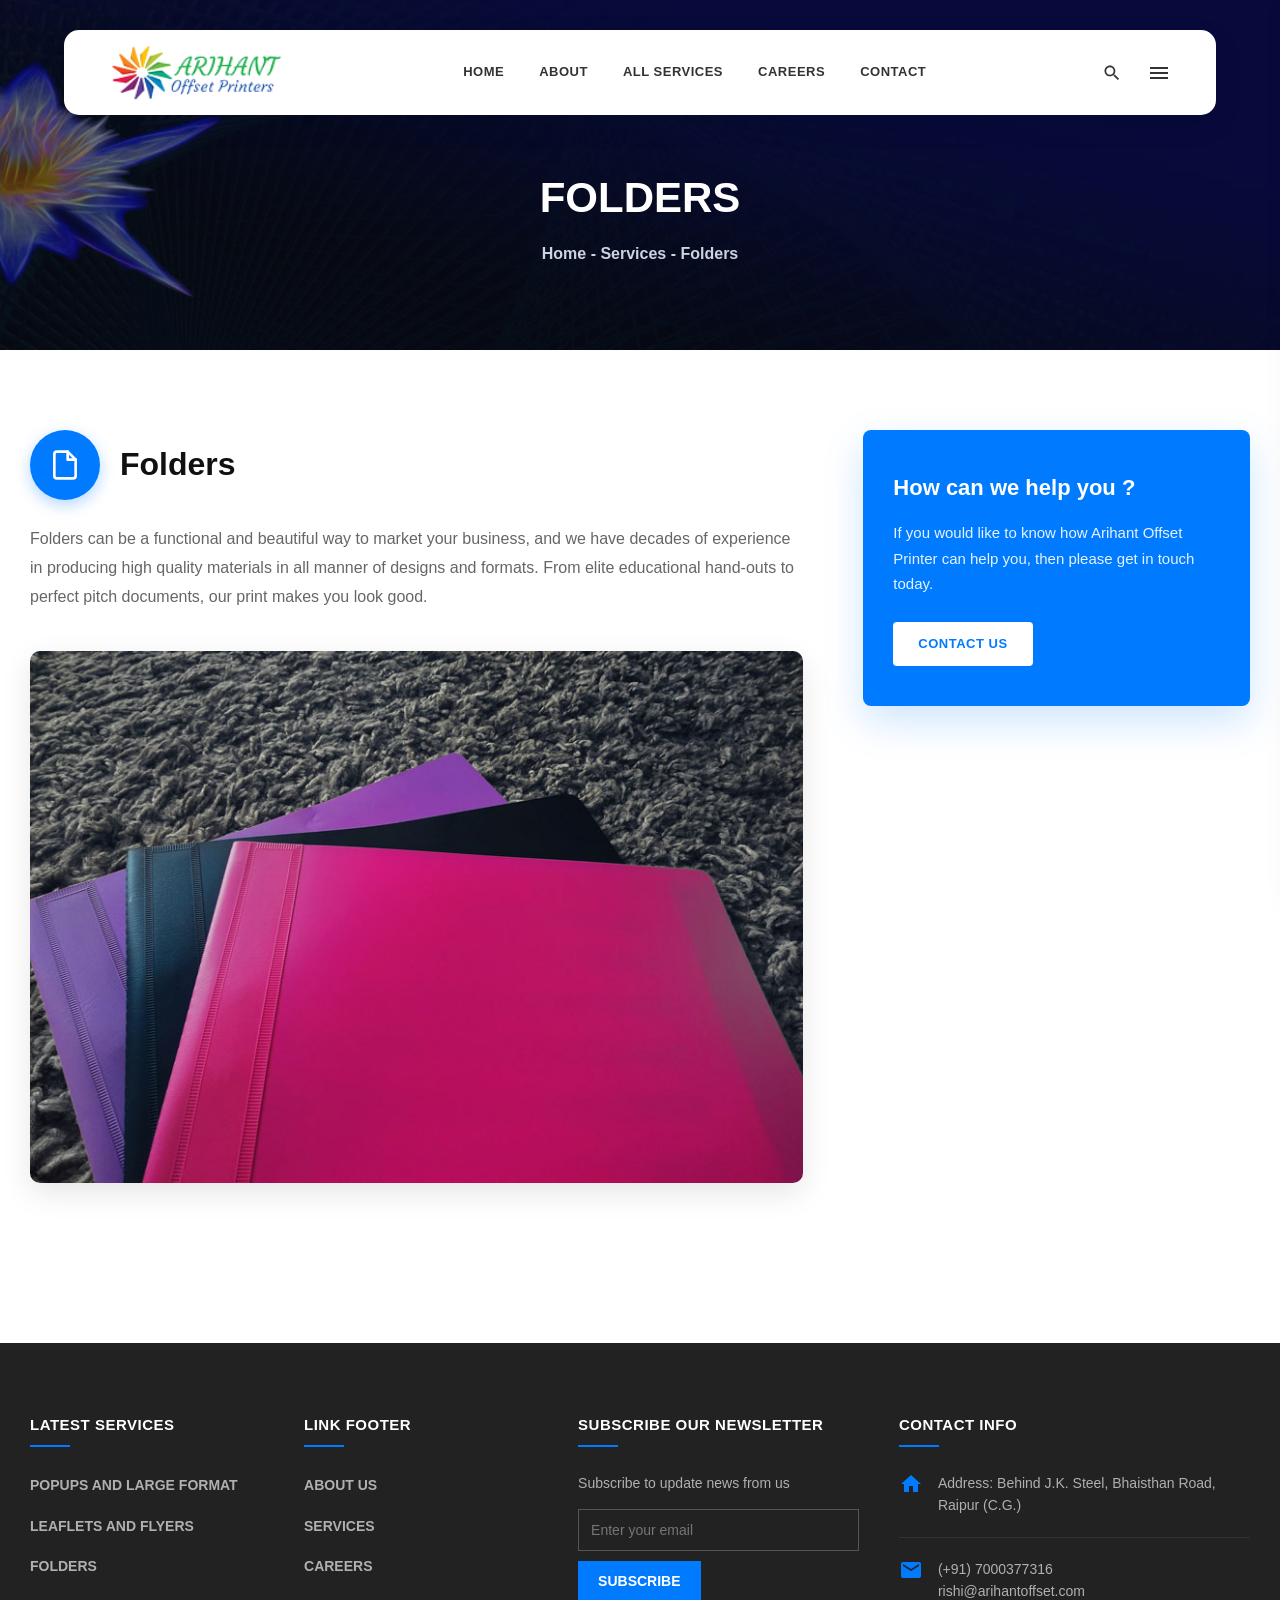
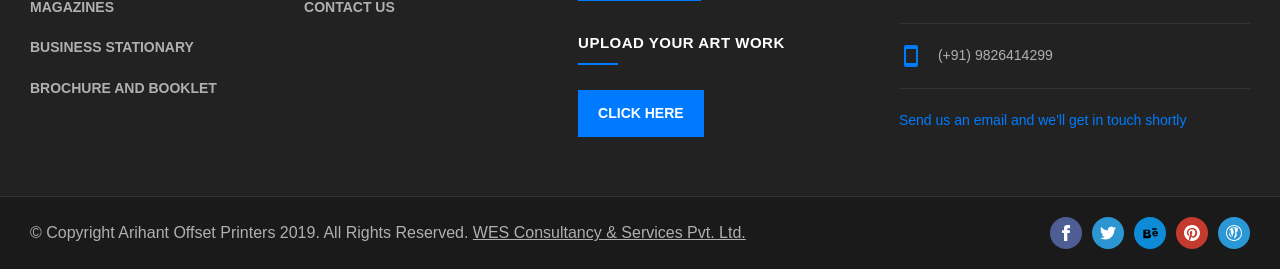
<file: service-folders.html>
<!doctype html>
<html lang="en">
  <head>
    <meta charset="UTF-8" />
    <meta name="viewport" content="width=device-width, initial-scale=1.0" />
    <title>Folders | Arihant Offset Printers</title>
    <link rel="stylesheet" href="css/style.css" />
    <link rel="stylesheet" href="css/service-popups.css" />
  </head>
  <body>
    <div id="header-placeholder"></div>

    <section class="page-hero">
      <div class="page-hero-bg"></div>
      <div class="container relative-z reveal">
        <h1 class="page-title">Folders</h1>
        <p class="breadcrumb">Home - Services - Folders</p>
      </div>
    </section>

    <section class="service-detail-section">
      <div class="container">
        <div class="service-detail-grid">
          <div class="service-main-content reveal">
            <div class="service-title-icon">
              <div class="service-icon-large">
                <svg
                  viewBox="0 0 24 24"
                  fill="none"
                  stroke="currentColor"
                  stroke-width="2"
                  stroke-linecap="round"
                  stroke-linejoin="round"
                >
                  <path
                    d="M14 2H6a2 2 0 0 0-2 2v16a2 2 0 0 0 2 2h12a2 2 0 0 0 2-2V8z"
                  ></path>
                  <polyline points="14 2 14 8 20 8"></polyline>
                </svg>
              </div>
              <h2>Folders</h2>
            </div>
            <p class="service-description">
              Folders can be a functional and beautiful way to market your
              business, and we have decades of experience in producing high
              quality materials in all manner of designs and formats. From elite
              educational hand-outs to perfect pitch documents, our print makes
              you look good.
            </p>
            <div class="service-hero-image">
              <img src="images/folder.jpg" alt="Folders" />
            </div>
          </div>

          <div class="service-sidebar reveal">
            <div class="sidebar-cta-box">
              <h3>How can we help you ?</h3>
              <p>
                If you would like to know how Arihant Offset Printer can help
                you, then please get in touch today.
              </p>
              <a href="contact.html" class="sidebar-cta-btn">CONTACT US</a>
            </div>
          </div>
        </div>
      </div>
    </section>

    <div id="footer-placeholder"></div>
    <script src="js/main.js"></script>
  </body>
</html>
</file>
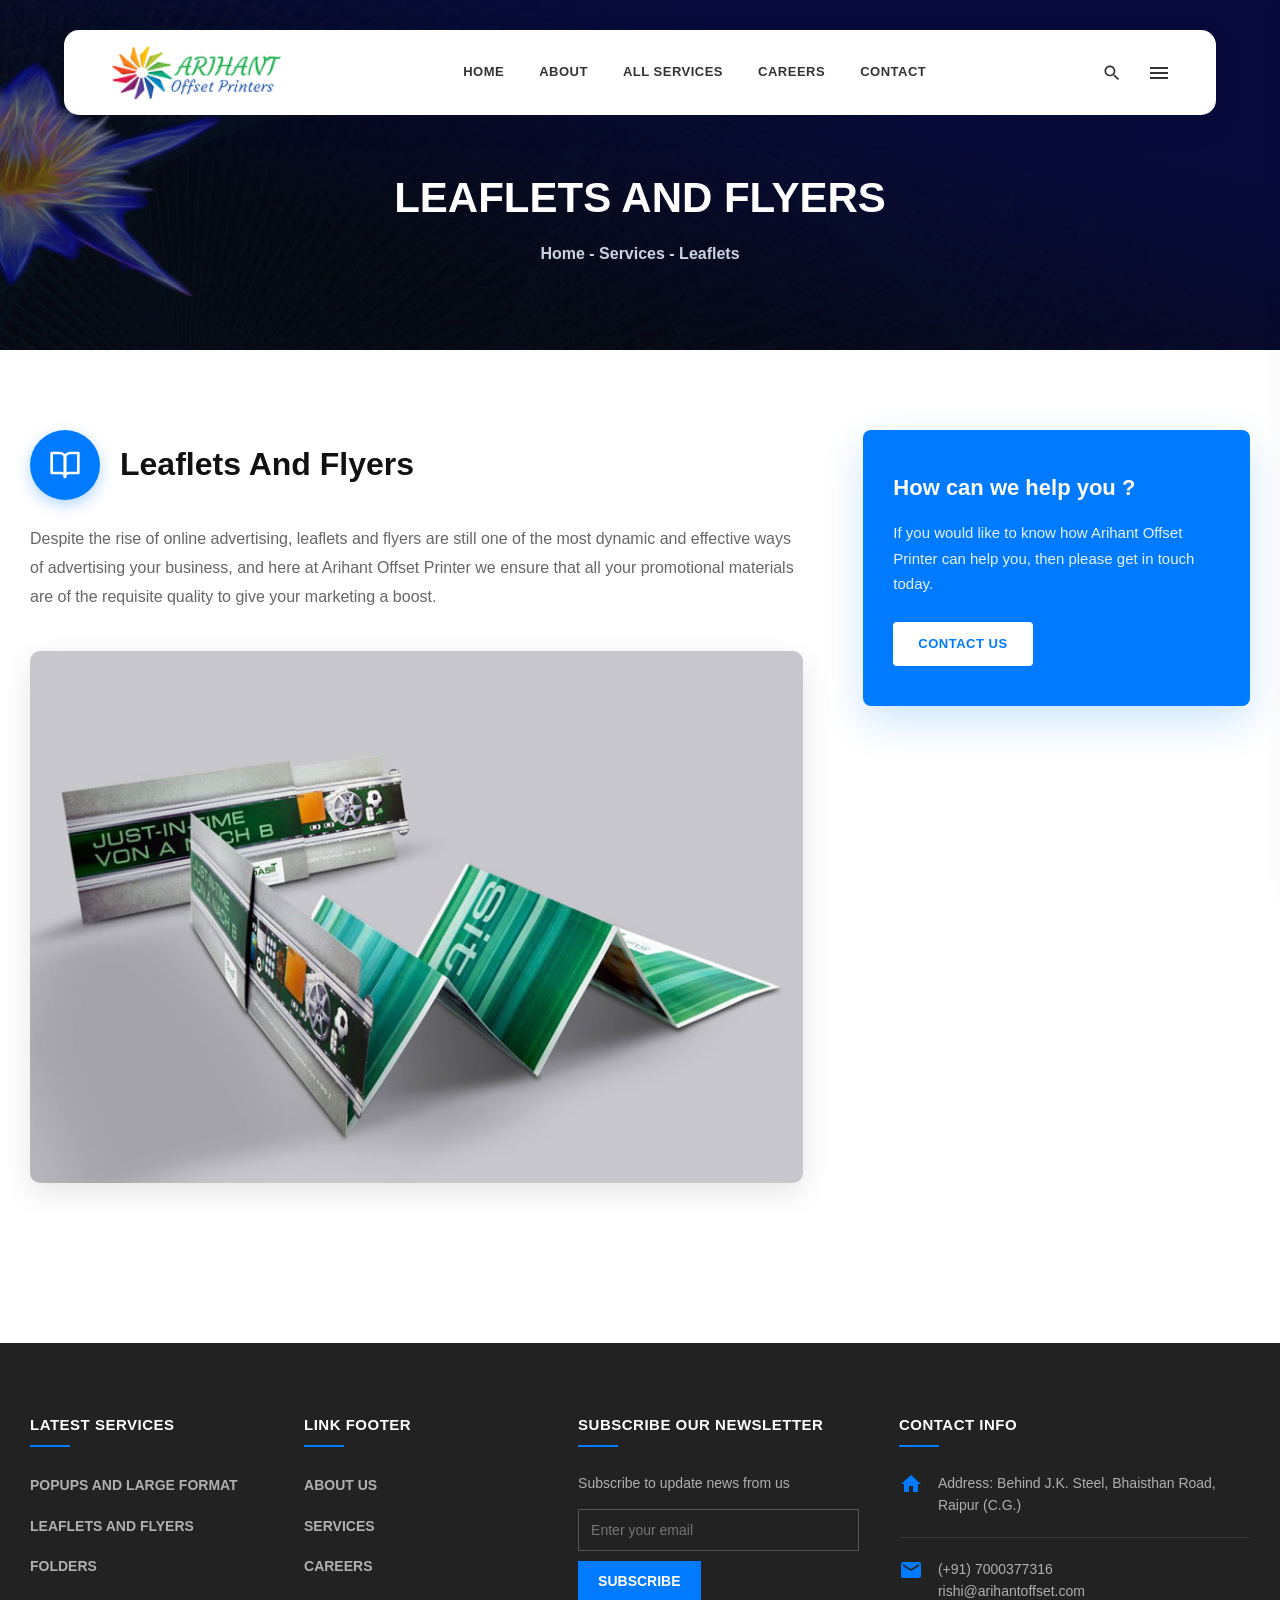
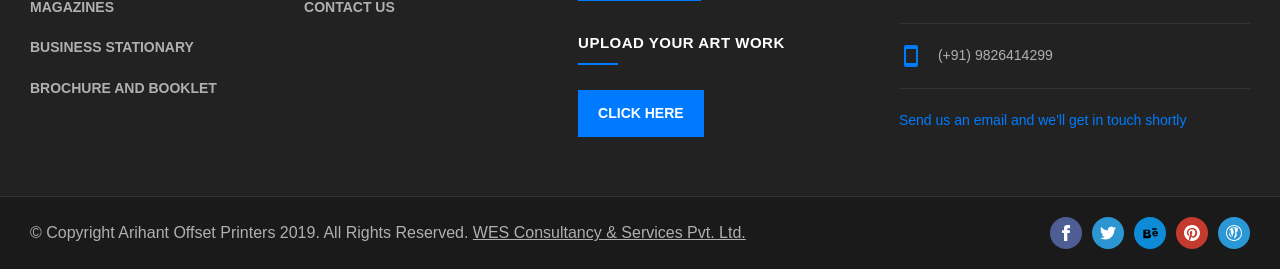
<file: service-leaflets.html>
<!doctype html>
<html lang="en">
  <head>
    <meta charset="UTF-8" />
    <meta name="viewport" content="width=device-width, initial-scale=1.0" />
    <title>Leaflets And Flyers | Arihant Offset Printers</title>
    <link rel="stylesheet" href="css/style.css" />
    <link rel="stylesheet" href="css/service-popups.css" />
  </head>
  <body>
    <div id="header-placeholder"></div>

    <section class="page-hero">
      <div class="page-hero-bg"></div>
      <div class="container relative-z reveal">
        <h1 class="page-title">Leaflets And Flyers</h1>
        <p class="breadcrumb">Home - Services - Leaflets</p>
      </div>
    </section>

    <section class="service-detail-section">
      <div class="container">
        <div class="service-detail-grid">
          <div class="service-main-content reveal">
            <div class="service-title-icon">
              <div class="service-icon-large">
                <svg
                  viewBox="0 0 24 24"
                  fill="none"
                  stroke="currentColor"
                  stroke-width="2"
                  stroke-linecap="round"
                  stroke-linejoin="round"
                >
                  <path d="M2 3h6a4 4 0 0 1 4 4v14a3 3 0 0 0-3-3H2z"></path>
                  <path d="M22 3h-6a4 4 0 0 0-4 4v14a3 3 0 0 1 3-3h7z"></path>
                </svg>
              </div>
              <h2>Leaflets And Flyers</h2>
            </div>
            <p class="service-description">
              Despite the rise of online advertising, leaflets and flyers are
              still one of the most dynamic and effective ways of advertising
              your business, and here at Arihant Offset Printer we ensure that
              all your promotional materials are of the requisite quality to
              give your marketing a boost.
            </p>
            <div class="service-hero-image">
              <!-- Replace with your actual image path -->
              <img src="images/leaflet.jpg" alt="Leaflets And Flyers" />
            </div>
          </div>

          <div class="service-sidebar reveal">
            <div class="sidebar-cta-box">
              <h3>How can we help you ?</h3>
              <p>
                If you would like to know how Arihant Offset Printer can help
                you, then please get in touch today.
              </p>
              <a href="contact.html" class="sidebar-cta-btn">CONTACT US</a>
            </div>
          </div>
        </div>
      </div>
    </section>

    <div id="footer-placeholder"></div>
    <script src="js/main.js"></script>
  </body>
</html>
</file>
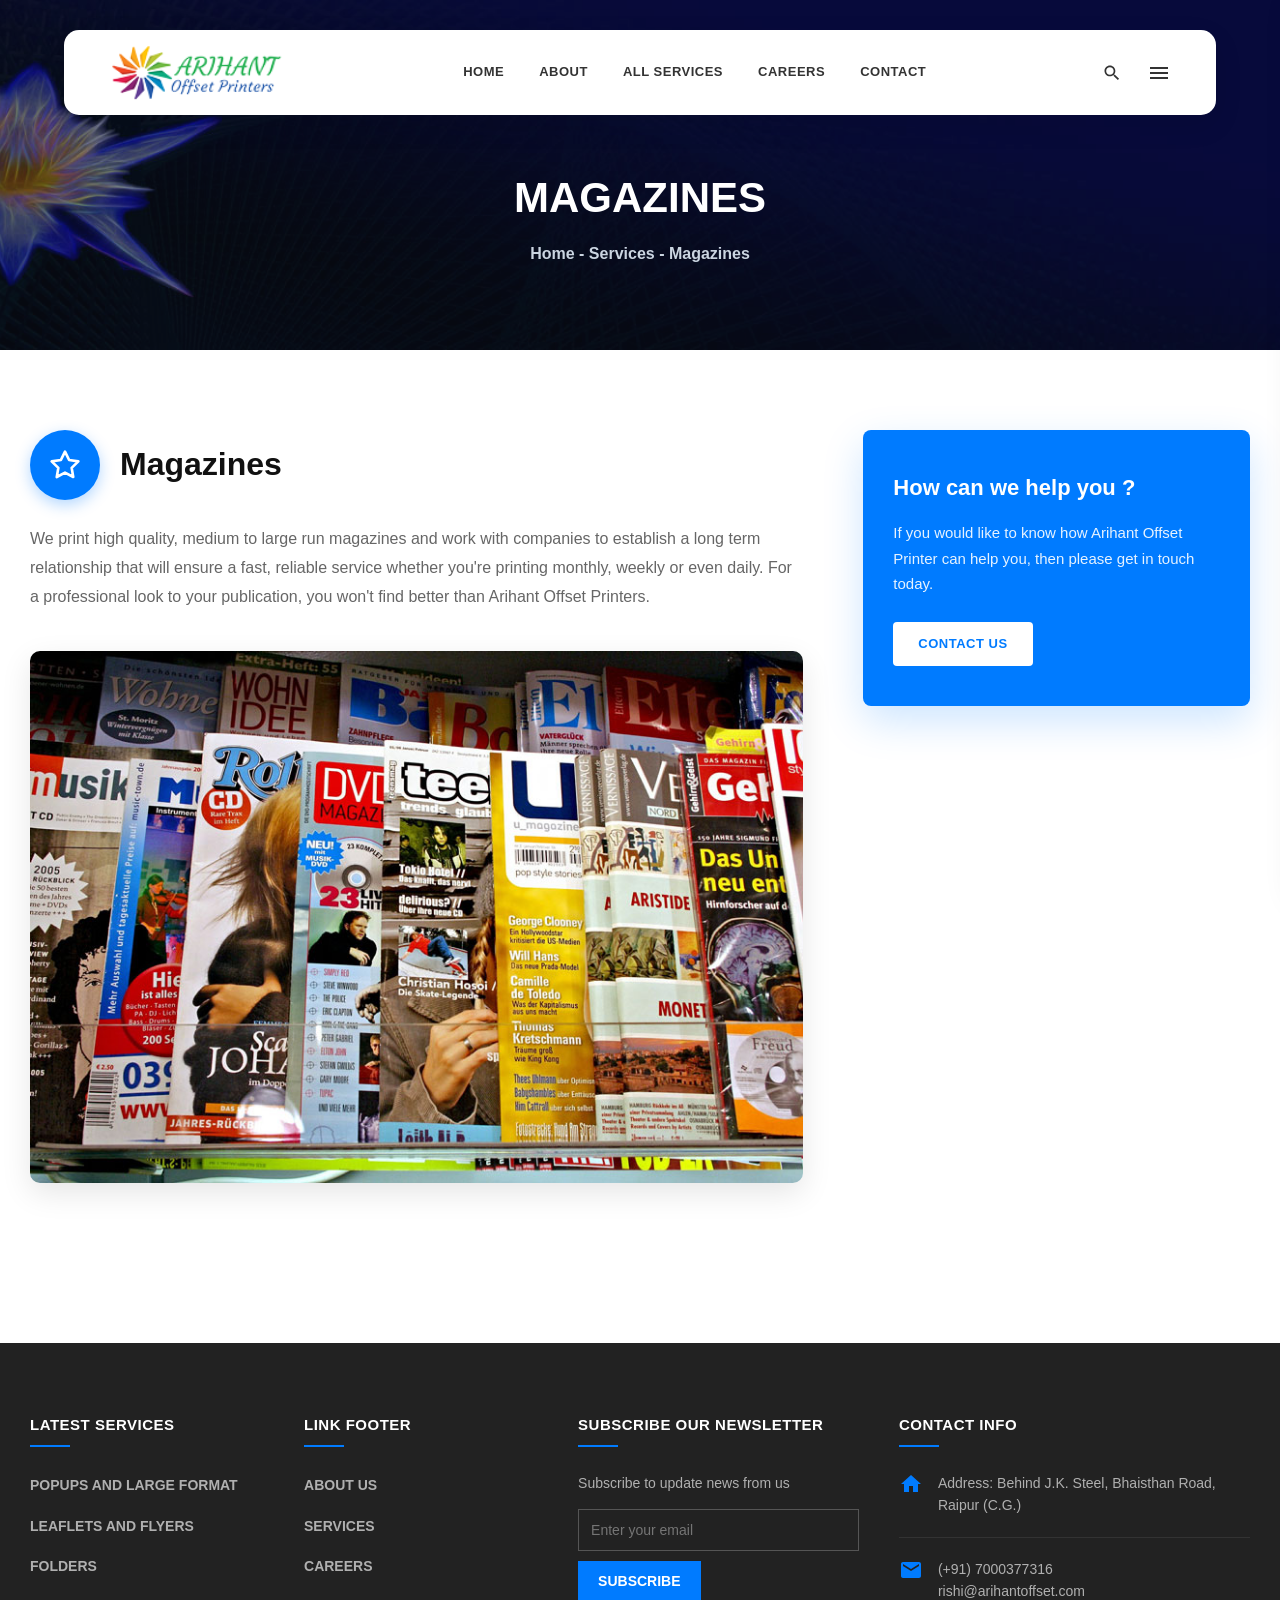
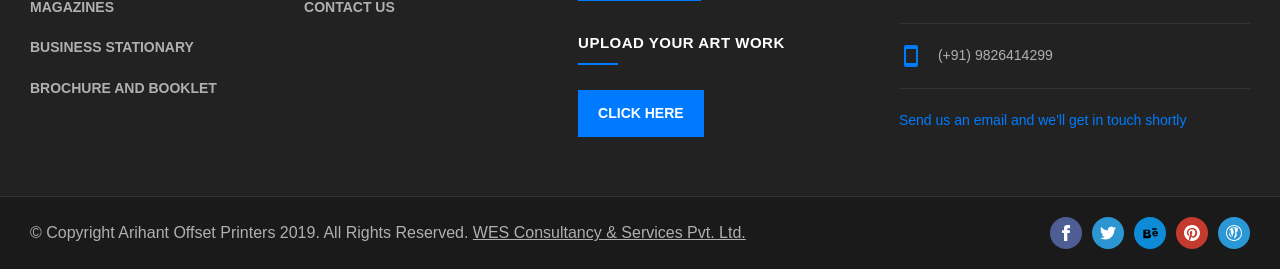
<file: service-magazines.html>
<!doctype html>
<html lang="en">
  <head>
    <meta charset="UTF-8" />
    <meta name="viewport" content="width=device-width, initial-scale=1.0" />
    <title>Magazines | Arihant Offset Printers</title>
    <link rel="stylesheet" href="css/style.css" />
    <link rel="stylesheet" href="css/service-popups.css" />
  </head>
  <body>
    <div id="header-placeholder"></div>

    <section class="page-hero">
      <div class="page-hero-bg"></div>
      <div class="container relative-z reveal">
        <h1 class="page-title">Magazines</h1>
        <p class="breadcrumb">Home - Services - Magazines</p>
      </div>
    </section>

    <section class="service-detail-section">
      <div class="container">
        <div class="service-detail-grid">
          <div class="service-main-content reveal">
            <div class="service-title-icon">
              <div class="service-icon-large">
                <svg
                  viewBox="0 0 24 24"
                  fill="none"
                  stroke="currentColor"
                  stroke-width="2"
                  stroke-linecap="round"
                  stroke-linejoin="round"
                >
                  <polygon
                    points="12 2 15.09 8.26 22 9.27 17 14.14 18.18 21.02 12 17.77 5.82 21.02 7 14.14 2 9.27 8.91 8.26 12 2"
                  ></polygon>
                </svg>
              </div>
              <h2>Magazines</h2>
            </div>
            <p class="service-description">
              We print high quality, medium to large run magazines and work with
              companies to establish a long term relationship that will ensure a
              fast, reliable service whether you're printing monthly, weekly or
              even daily. For a professional look to your publication, you won't
              find better than Arihant Offset Printers.
            </p>
            <div class="service-hero-image">
              <img src="images/magazine.jpg" alt="Magazines" />
            </div>
          </div>

          <div class="service-sidebar reveal">
            <div class="sidebar-cta-box">
              <h3>How can we help you ?</h3>
              <p>
                If you would like to know how Arihant Offset Printer can help
                you, then please get in touch today.
              </p>
              <a href="contact.html" class="sidebar-cta-btn">CONTACT US</a>
            </div>
          </div>
        </div>
      </div>
    </section>

    <div id="footer-placeholder"></div>
    <script src="js/main.js"></script>
  </body>
</html>
</file>
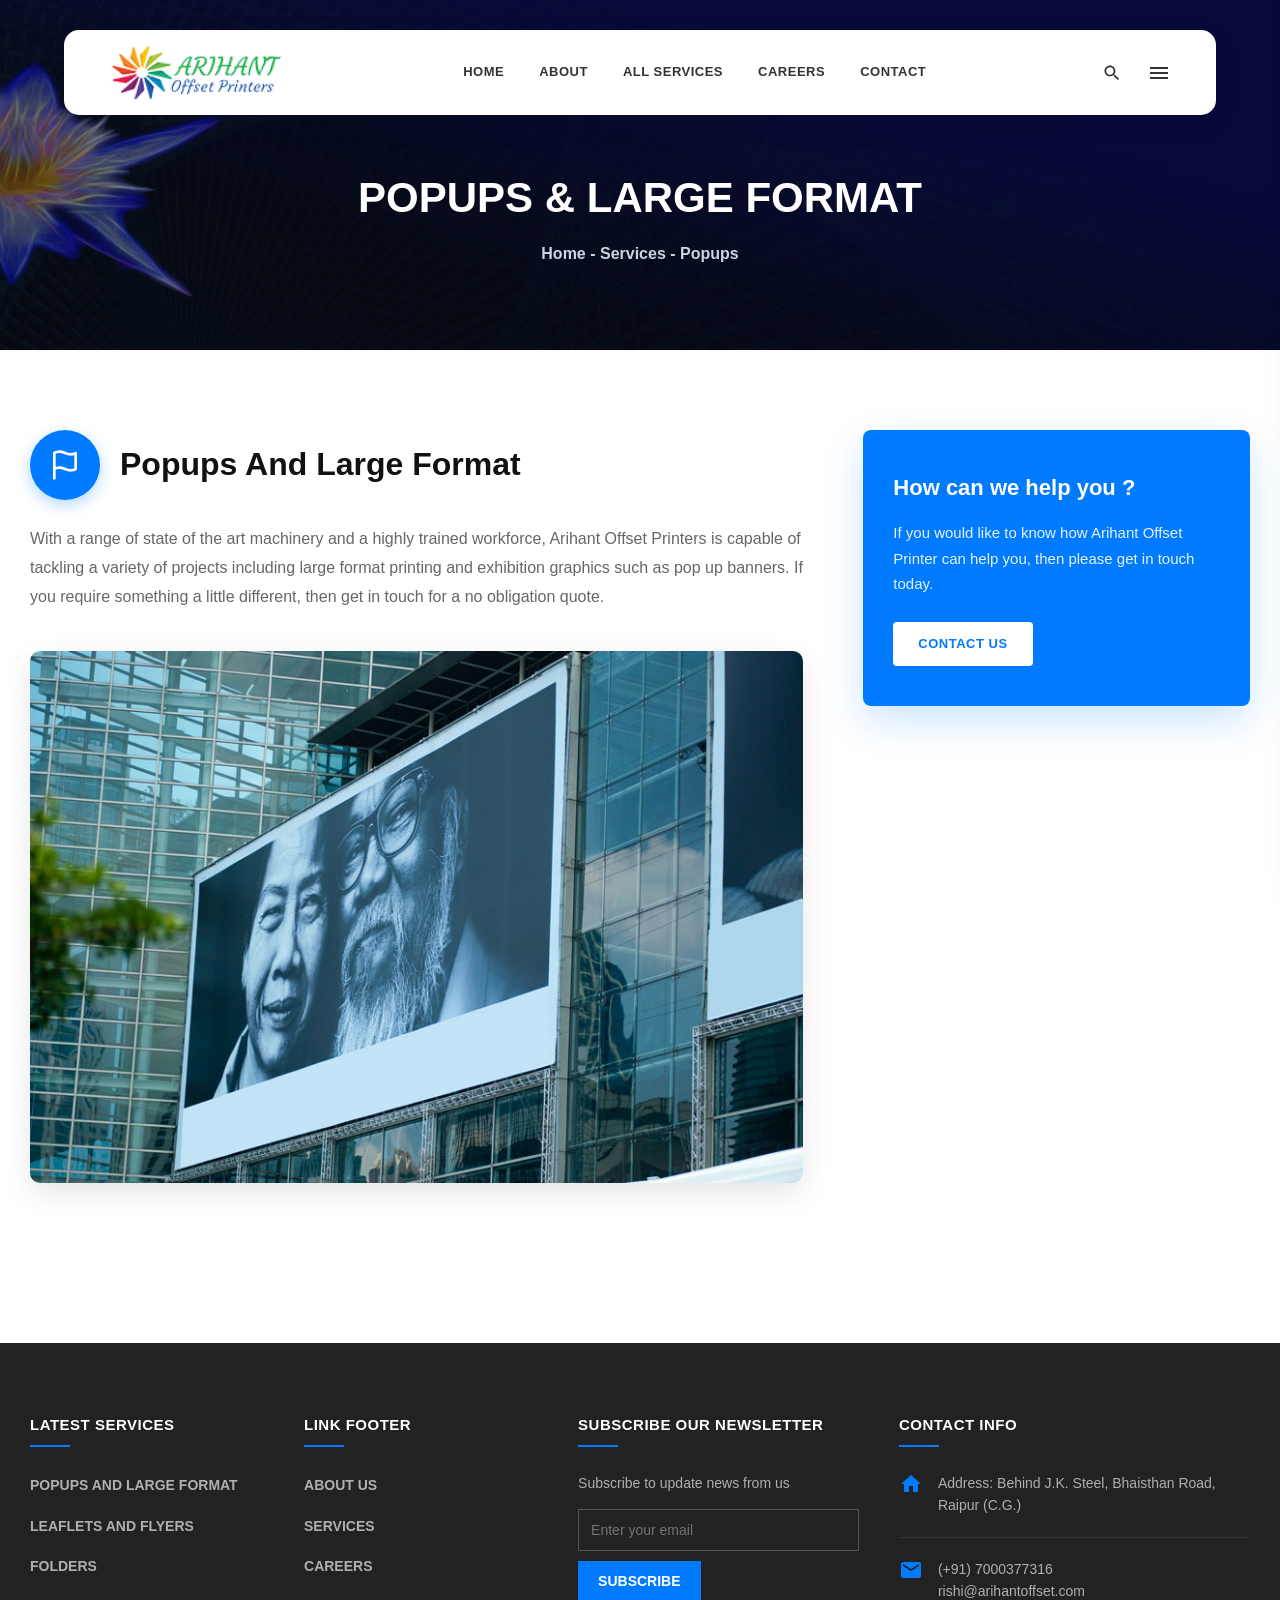
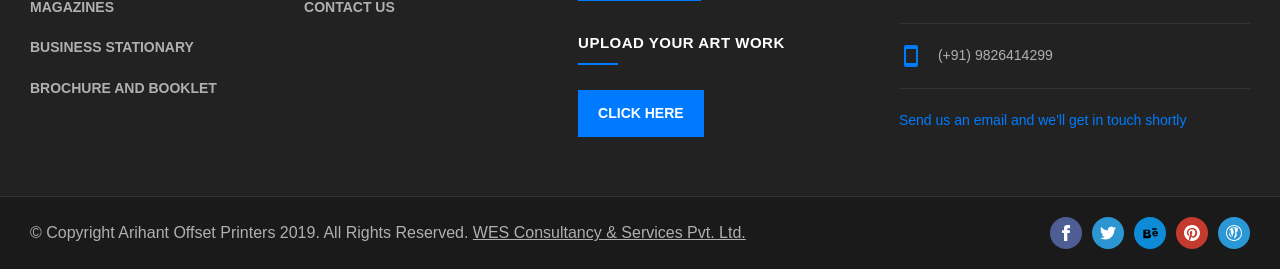
<file: service-popups.html>
<!doctype html>
<html lang="en">
  <head>
    <meta charset="UTF-8" />
    <meta name="viewport" content="width=device-width, initial-scale=1.0" />
    <title>Popups & Large Format | Arihant Offset Printers</title>

    <!-- Load Global Styles First -->
    <link rel="stylesheet" href="css/style.css" />
    <!-- Load Page-Specific Styles Second -->
    <link rel="stylesheet" href="css/service-popups.css" />
  </head>
  <body>
    <!-- Universal Header & Sidebar -->
    <div id="header-placeholder"></div>

    <!-- PAGE HERO SECTION -->
    <section class="page-hero">
      <div class="page-hero-bg"></div>
      <div class="container relative-z reveal">
        <h1 class="page-title">Popups & Large Format</h1>
        <p class="breadcrumb">Home - Services - Popups</p>
      </div>
    </section>

    <!-- SERVICE DETAIL SECTION -->
    <section class="service-detail-section">
      <div class="container">
        <div class="service-detail-grid">
          <!-- Left Side: Content -->
          <div class="service-main-content reveal">
            <div class="service-title-icon">
              <div class="service-icon-large">
                <!-- Flag/Banner Icon -->
                <svg
                  viewBox="0 0 24 24"
                  fill="none"
                  stroke="currentColor"
                  stroke-width="2"
                  stroke-linecap="round"
                  stroke-linejoin="round"
                >
                  <path
                    d="M4 15s1-1 4-1 5 2 8 2 4-1 4-1V3s-1 1-4 1-5-2-8-2-4 1-4 1z"
                  ></path>
                  <line x1="4" y1="22" x2="4" y2="15"></line>
                </svg>
              </div>
              <h2>Popups And Large Format</h2>
            </div>

            <p class="service-description">
              With a range of state of the art machinery and a highly trained
              workforce, Arihant Offset Printers is capable of tackling a
              variety of projects including large format printing and exhibition
              graphics such as pop up banners. If you require something a little
              different, then get in touch for a no obligation quote.
            </p>

            <div class="service-hero-image">
              <!-- Replace with your actual image path -->
              <img
                src="images/popup.jpg"
                alt="Popups and Large Format Printing"
              />
            </div>
          </div>

          <!-- Right Side: Sidebar -->
          <div class="service-sidebar reveal">
            <div class="sidebar-cta-box">
              <h3>How can we help you ?</h3>
              <p>
                If you would like to know how Arihant Offset Printer can help
                you, then please get in touch today.
              </p>
              <a href="contact.html" class="sidebar-cta-btn">CONTACT US</a>
            </div>
          </div>
        </div>
      </div>
    </section>

    <!-- Universal Footer -->
    <div id="footer-placeholder"></div>

    <!-- Universal JS -->
    <script src="js/main.js"></script>
  </body>
</html>
</file>
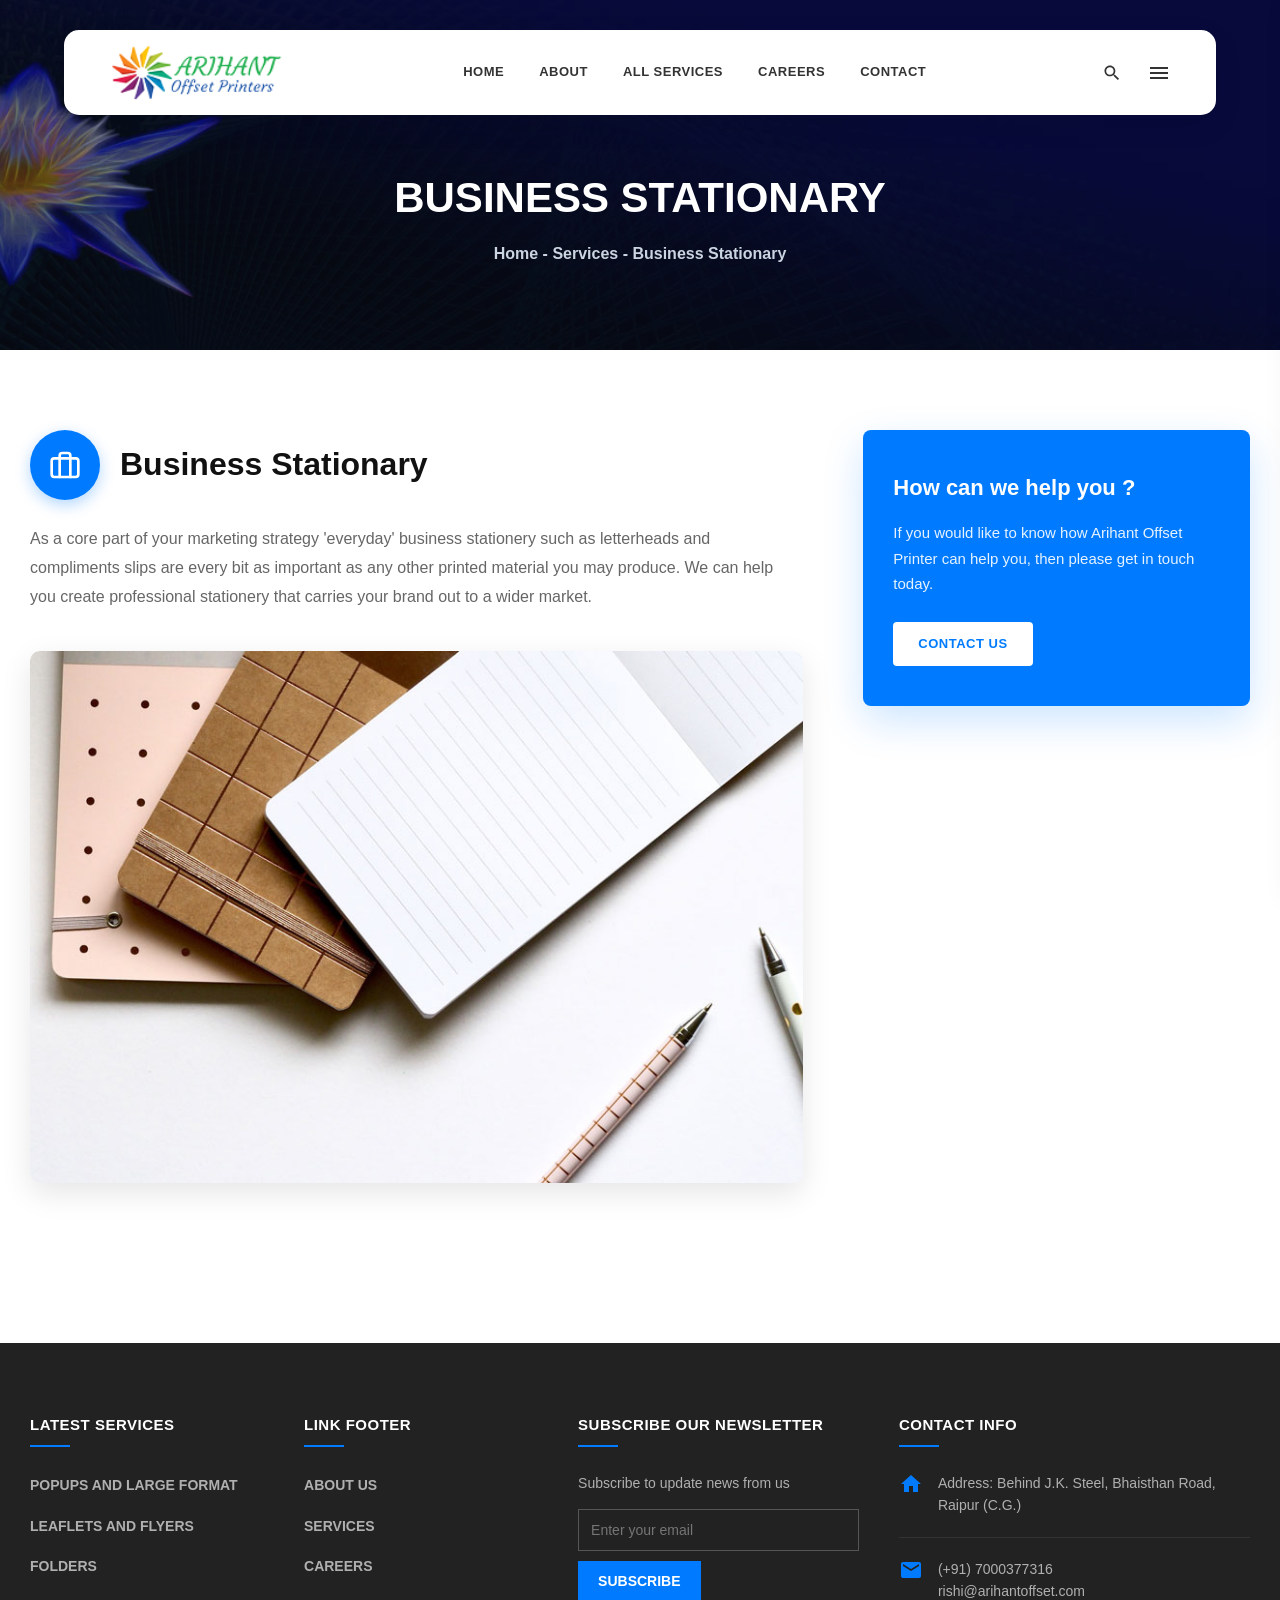
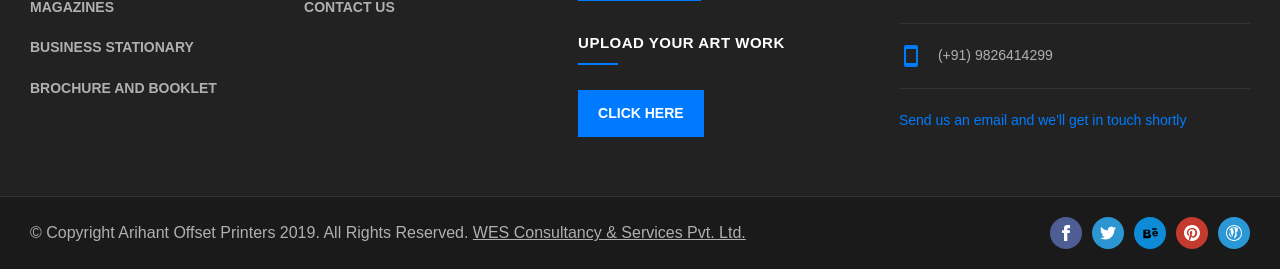
<file: service-stationary.html>
<!doctype html>
<html lang="en">
  <head>
    <meta charset="UTF-8" />
    <meta name="viewport" content="width=device-width, initial-scale=1.0" />
    <title>Business Stationary | Arihant Offset Printers</title>
    <link rel="stylesheet" href="css/style.css" />
    <link rel="stylesheet" href="css/service-popups.css" />
  </head>
  <body>
    <div id="header-placeholder"></div>

    <section class="page-hero">
      <div class="page-hero-bg"></div>
      <div class="container relative-z reveal">
        <h1 class="page-title">Business Stationary</h1>
        <p class="breadcrumb">Home - Services - Business Stationary</p>
      </div>
    </section>

    <section class="service-detail-section">
      <div class="container">
        <div class="service-detail-grid">
          <div class="service-main-content reveal">
            <div class="service-title-icon">
              <div class="service-icon-large">
                <svg
                  viewBox="0 0 24 24"
                  fill="none"
                  stroke="currentColor"
                  stroke-width="2"
                  stroke-linecap="round"
                  stroke-linejoin="round"
                >
                  <rect x="2" y="7" width="20" height="14" rx="2" ry="2"></rect>
                  <path d="M16 21V5a2 2 0 0 0-2-2h-4a2 2 0 0 0-2 2v16"></path>
                </svg>
              </div>
              <h2>Business Stationary</h2>
            </div>
            <p class="service-description">
              As a core part of your marketing strategy 'everyday' business
              stationery such as letterheads and compliments slips are every bit
              as important as any other printed material you may produce. We can
              help you create professional stationery that carries your brand
              out to a wider market.
            </p>
            <div class="service-hero-image">
              <img
                src="images/business-stationary.jpg"
                alt="Business Stationary"
              />
            </div>
          </div>

          <div class="service-sidebar reveal">
            <div class="sidebar-cta-box">
              <h3>How can we help you ?</h3>
              <p>
                If you would like to know how Arihant Offset Printer can help
                you, then please get in touch today.
              </p>
              <a href="contact.html" class="sidebar-cta-btn">CONTACT US</a>
            </div>
          </div>
        </div>
      </div>
    </section>

    <div id="footer-placeholder"></div>
    <script src="js/main.js"></script>
  </body>
</html>
</file>
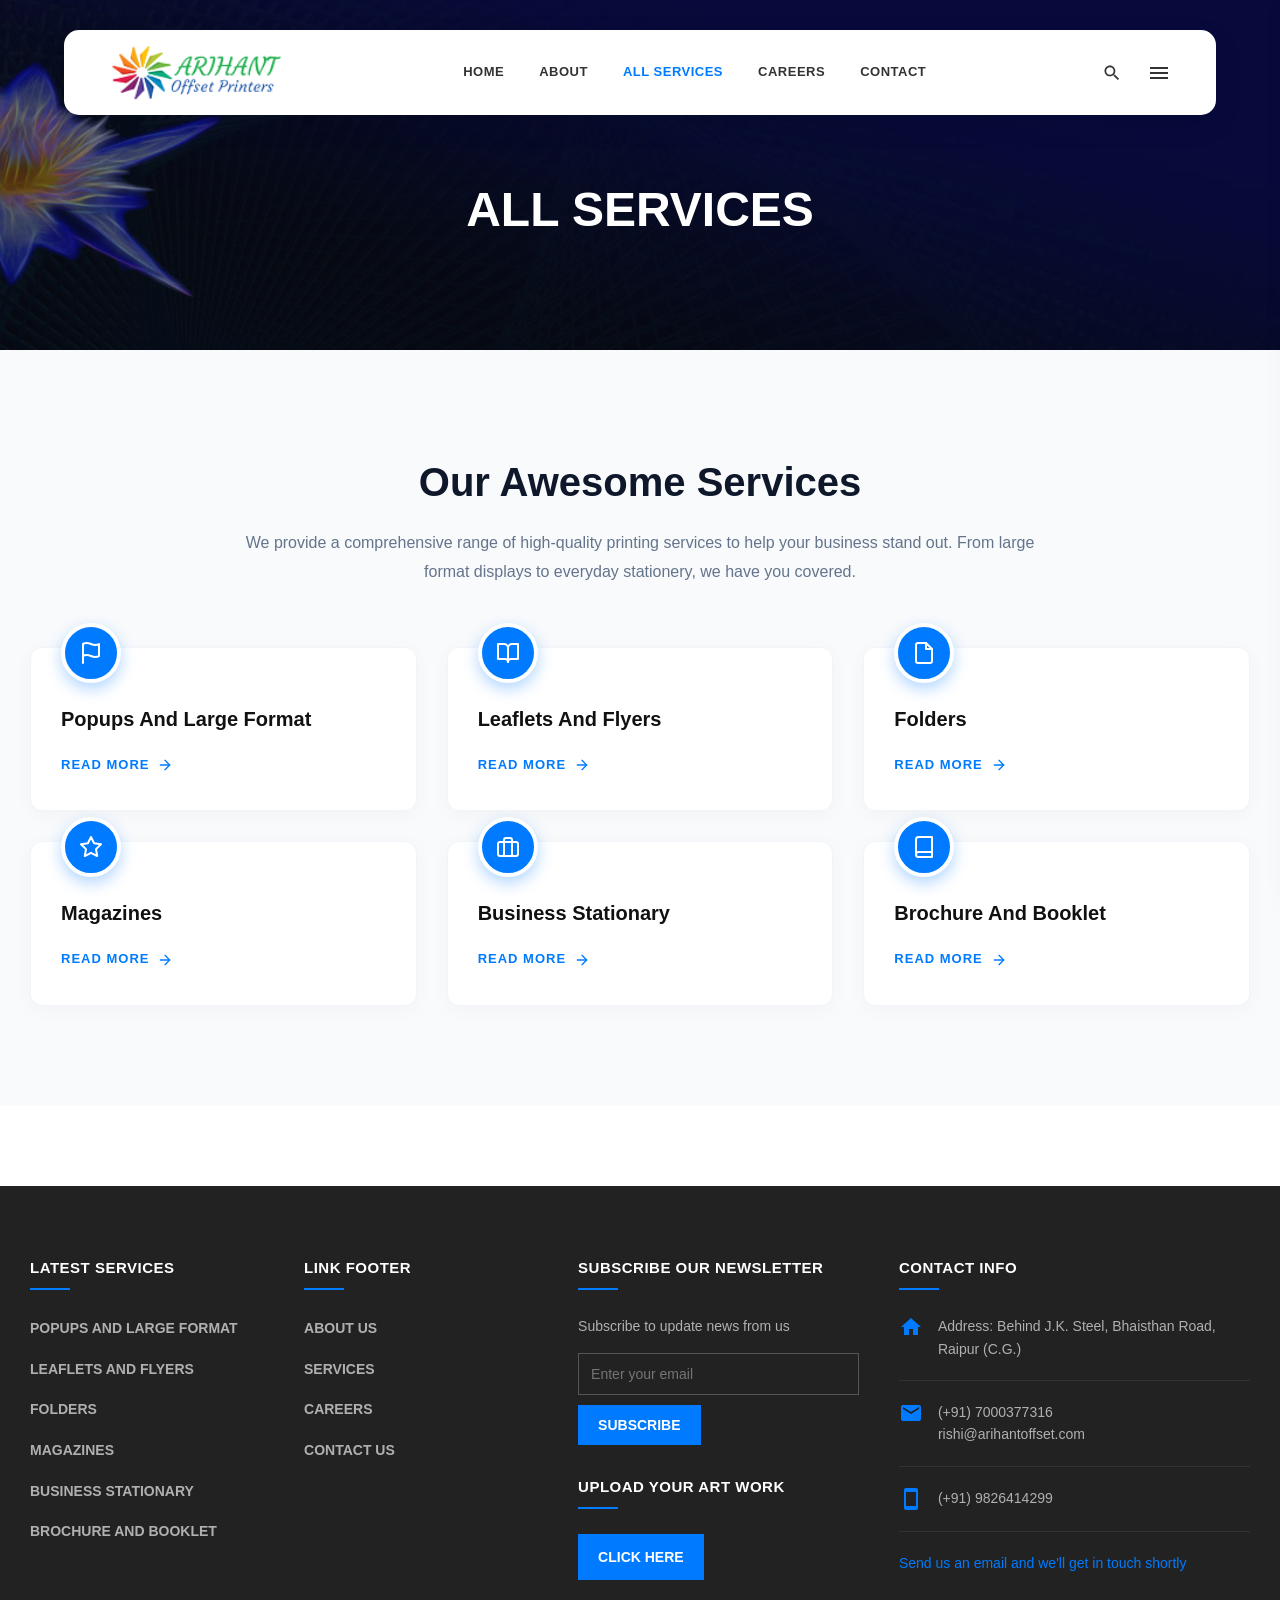
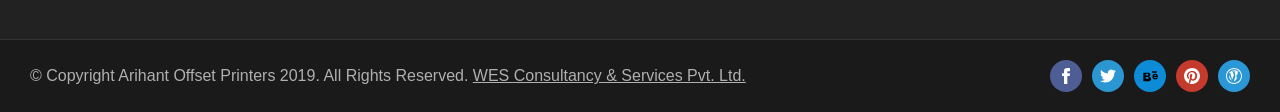
<file: services.html>
<!doctype html>
<html lang="en">
  <head>
    <meta charset="UTF-8" />
    <meta name="viewport" content="width=device-width, initial-scale=1.0" />
    <title>All Services | Arihant Offset Printers</title>

    <!-- Load Global Styles First -->
    <link rel="stylesheet" href="css/style.css" />
    <!-- Load Page-Specific Styles Second -->
    <link rel="stylesheet" href="css/services.css" />
  </head>
  <body>
    <!-- Universal Header & Sidebar -->
    <div id="header-placeholder"></div>

    <!-- PAGE HERO SECTION -->
    <section class="page-hero">
      <div class="page-hero-bg"></div>
      <div class="container relative-z reveal">
        <h1 class="page-title">All Services</h1>
      </div>
    </section>

    <!-- SERVICES GRID SECTION -->
    <section class="services-page-section">
      <div class="container">
        <!-- Section Header -->
        <div class="services-page-header reveal">
          <h2>Our Awesome Services</h2>
          <p>
            We provide a comprehensive range of high-quality printing services
            to help your business stand out. From large format displays to
            everyday stationery, we have you covered.
          </p>
        </div>

        <!-- Services Grid -->
        <div class="services-page-grid">
          <!-- Service 1 -->
          <div class="service-page-card reveal">
            <div class="service-icon-circle">
              <svg
                viewBox="0 0 24 24"
                fill="none"
                stroke="currentColor"
                stroke-width="2"
                stroke-linecap="round"
                stroke-linejoin="round"
              >
                <path
                  d="M4 15s1-1 4-1 5 2 8 2 4-1 4-1V3s-1 1-4 1-5-2-8-2-4 1-4 1z"
                ></path>
                <line x1="4" y1="22" x2="4" y2="15"></line>
              </svg>
            </div>
            <h3>Popups And Large Format</h3>
            <a href="service-popups.html" class="read-more-btn"
              >READ MORE
              <svg
                viewBox="0 0 24 24"
                fill="none"
                stroke="currentColor"
                stroke-width="2"
                stroke-linecap="round"
                stroke-linejoin="round"
              >
                <line x1="5" y1="12" x2="19" y2="12"></line>
                <polyline points="12 5 19 12 12 19"></polyline></svg
            ></a>
          </div>

          <!-- Service 2 -->
          <div class="service-page-card reveal">
            <div class="service-icon-circle">
              <svg
                viewBox="0 0 24 24"
                fill="none"
                stroke="currentColor"
                stroke-width="2"
                stroke-linecap="round"
                stroke-linejoin="round"
              >
                <path d="M2 3h6a4 4 0 0 1 4 4v14a3 3 0 0 0-3-3H2z"></path>
                <path d="M22 3h-6a4 4 0 0 0-4 4v14a3 3 0 0 1 3-3h7z"></path>
              </svg>
            </div>
            <h3>Leaflets And Flyers</h3>
            <a href="service-leaflets.html" class="read-more-btn"
              >READ MORE
              <svg
                viewBox="0 0 24 24"
                fill="none"
                stroke="currentColor"
                stroke-width="2"
                stroke-linecap="round"
                stroke-linejoin="round"
              >
                <line x1="5" y1="12" x2="19" y2="12"></line>
                <polyline points="12 5 19 12 12 19"></polyline></svg
            ></a>
          </div>

          <!-- Service 3 -->
          <div class="service-page-card reveal">
            <div class="service-icon-circle">
              <svg
                viewBox="0 0 24 24"
                fill="none"
                stroke="currentColor"
                stroke-width="2"
                stroke-linecap="round"
                stroke-linejoin="round"
              >
                <path
                  d="M14 2H6a2 2 0 0 0-2 2v16a2 2 0 0 0 2 2h12a2 2 0 0 0 2-2V8z"
                ></path>
                <polyline points="14 2 14 8 20 8"></polyline>
              </svg>
            </div>
            <h3>Folders</h3>
            <a href="service-folders.html" class="read-more-btn"
              >READ MORE
              <svg
                viewBox="0 0 24 24"
                fill="none"
                stroke="currentColor"
                stroke-width="2"
                stroke-linecap="round"
                stroke-linejoin="round"
              >
                <line x1="5" y1="12" x2="19" y2="12"></line>
                <polyline points="12 5 19 12 12 19"></polyline></svg
            ></a>
          </div>

          <!-- Service 4 -->
          <div class="service-page-card reveal">
            <div class="service-icon-circle">
              <svg
                viewBox="0 0 24 24"
                fill="none"
                stroke="currentColor"
                stroke-width="2"
                stroke-linecap="round"
                stroke-linejoin="round"
              >
                <polygon
                  points="12 2 15.09 8.26 22 9.27 17 14.14 18.18 21.02 12 17.77 5.82 21.02 7 14.14 2 9.27 8.91 8.26 12 2"
                ></polygon>
              </svg>
            </div>
            <h3>Magazines</h3>
            <a href="service-magazines.html" class="read-more-btn"
              >READ MORE
              <svg
                viewBox="0 0 24 24"
                fill="none"
                stroke="currentColor"
                stroke-width="2"
                stroke-linecap="round"
                stroke-linejoin="round"
              >
                <line x1="5" y1="12" x2="19" y2="12"></line>
                <polyline points="12 5 19 12 12 19"></polyline></svg
            ></a>
          </div>

          <!-- Service 5 -->
          <div class="service-page-card reveal">
            <div class="service-icon-circle">
              <svg
                viewBox="0 0 24 24"
                fill="none"
                stroke="currentColor"
                stroke-width="2"
                stroke-linecap="round"
                stroke-linejoin="round"
              >
                <rect x="2" y="7" width="20" height="14" rx="2" ry="2"></rect>
                <path d="M16 21V5a2 2 0 0 0-2-2h-4a2 2 0 0 0-2 2v16"></path>
              </svg>
            </div>
            <h3>Business Stationary</h3>
            <a href="service-stationary.html" class="read-more-btn"
              >READ MORE
              <svg
                viewBox="0 0 24 24"
                fill="none"
                stroke="currentColor"
                stroke-width="2"
                stroke-linecap="round"
                stroke-linejoin="round"
              >
                <line x1="5" y1="12" x2="19" y2="12"></line>
                <polyline points="12 5 19 12 12 19"></polyline></svg
            ></a>
          </div>

          <!-- Service 6 -->
          <div class="service-page-card reveal">
            <div class="service-icon-circle">
              <svg
                viewBox="0 0 24 24"
                fill="none"
                stroke="currentColor"
                stroke-width="2"
                stroke-linecap="round"
                stroke-linejoin="round"
              >
                <path d="M4 19.5A2.5 2.5 0 0 1 6.5 17H20"></path>
                <path
                  d="M6.5 2H20v20H6.5A2.5 2.5 0 0 1 4 19.5v-15A2.5 2.5 0 0 1 6.5 2z"
                ></path>
              </svg>
            </div>
            <h3>Brochure And Booklet</h3>
            <a href="service-brochure.html" class="read-more-btn"
              >READ MORE
              <svg
                viewBox="0 0 24 24"
                fill="none"
                stroke="currentColor"
                stroke-width="2"
                stroke-linecap="round"
                stroke-linejoin="round"
              >
                <line x1="5" y1="12" x2="19" y2="12"></line>
                <polyline points="12 5 19 12 12 19"></polyline></svg
            ></a>
          </div>
        </div>
      </div>
    </section>

    <!-- Universal Footer -->
    <div id="footer-placeholder"></div>

    <!-- Universal JS -->
    <script src="js/main.js"></script>
  </body>
</html>
</file>
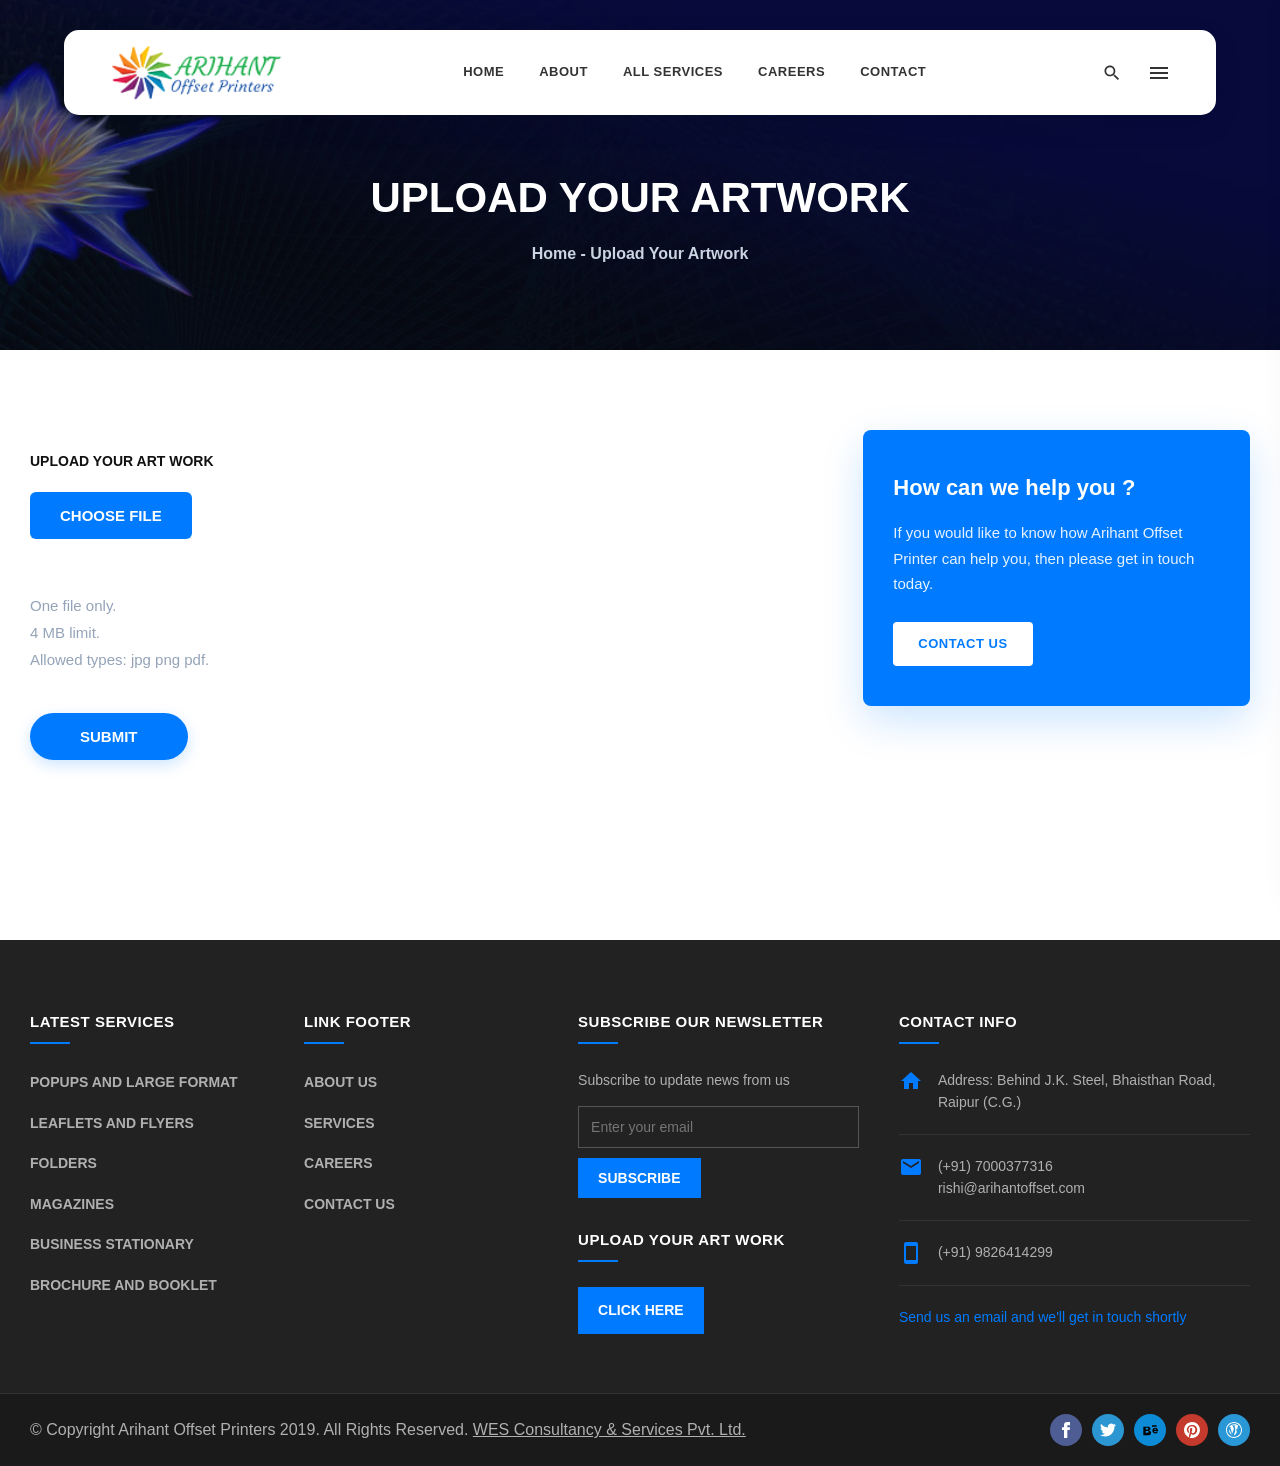
<file: upload-artwork.html>
<!doctype html>
<html lang="en">
  <head>
    <meta charset="UTF-8" />
    <meta name="viewport" content="width=device-width, initial-scale=1.0" />
    <title>Upload Artwork | Arihant Offset Printers</title>

    <link rel="stylesheet" href="css/style.css" />
    <link rel="stylesheet" href="css/upload.css" />
  </head>
  <body>
    <!-- Universal Header & Sidebar -->
    <div id="header-placeholder"></div>

    <!-- PAGE HERO SECTION -->
    <section class="page-hero">
      <div class="page-hero-bg"></div>
      <div class="container relative-z reveal">
        <h1 class="page-title">UPLOAD YOUR ARTWORK</h1>
        <p class="breadcrumb">Home - Upload Your Artwork</p>
      </div>
    </section>

    <!-- UPLOAD CONTENT SECTION -->
    <section class="upload-section">
      <div class="container">
        <div class="upload-grid">
          <!-- Left Side: Upload Form -->
          <div class="upload-form-container reveal">
            <!-- IMPORTANT: Update the action URL with your actual email -->
            <form
              action="https://formsubmit.co/rishi@arihantoffset.com"
              method="POST"
              enctype="multipart/form-data"
              id="uploadForm"
            >
              <label class="upload-label">UPLOAD YOUR ART WORK</label>

              <!-- Custom File Input -->
              <div class="file-input-wrapper">
                <button type="button" class="choose-file-btn">
                  CHOOSE FILE
                </button>
                <!-- IMPORTANT: name="attachment" is required for FormSubmit to email the file -->
                <input
                  type="file"
                  name="attachment"
                  id="fileInput"
                  accept=".jpg, .jpeg, .png, .pdf"
                  required
                />
              </div>

              <!-- Shows the selected file name -->
              <span id="file-name-display"></span>

              <div class="file-instructions">
                <span>One file only.</span>
                <span>4 MB limit.</span>
                <span>Allowed types: jpg png pdf.</span>
              </div>

              <!-- FormSubmit Hidden Settings -->
              <input
                type="hidden"
                name="_subject"
                value="New Artwork Upload!"
              />
              <input type="hidden" name="_captcha" value="false" />

              <button type="submit" class="submit-upload-btn" id="submitBtn">
                SUBMIT
              </button>

              <!-- Error Message Container -->
              <div class="error-msg" id="errorMsg"></div>
            </form>
          </div>

          <!-- Right Side: Sidebar -->
          <div class="upload-sidebar reveal">
            <div class="sidebar-cta-box">
              <h3>How can we help you ?</h3>
              <p>
                If you would like to know how Arihant Offset Printer can help
                you, then please get in touch today.
              </p>
              <a href="contact.html" class="sidebar-cta-btn">CONTACT US</a>
            </div>
          </div>
        </div>
      </div>
    </section>

    <!-- Universal Footer -->
    <div id="footer-placeholder"></div>

    <!-- Universal JS -->
    <script src="js/main.js"></script>

    <!-- Inline JS for File Validation -->
    <script>
      document.addEventListener("DOMContentLoaded", function () {
        const fileInput = document.getElementById("fileInput");
        const fileNameDisplay = document.getElementById("file-name-display");
        const errorMsg = document.getElementById("errorMsg");
        const form = document.getElementById("uploadForm");

        // Show file name when selected & validate
        fileInput.addEventListener("change", function () {
          errorMsg.style.display = "none"; // Hide previous errors

          if (this.files.length > 1) {
            errorMsg.textContent = "Error: Please upload only ONE file.";
            errorMsg.style.display = "block";
            this.value = ""; // Clear input
            fileNameDisplay.textContent = "";
            return;
          }

          if (this.files.length === 1) {
            const file = this.files[0];
            const maxSize = 4 * 1024 * 1024; // 4MB in bytes

            // Check file size
            if (file.size > maxSize) {
              errorMsg.textContent = "Error: File size exceeds the 4 MB limit.";
              errorMsg.style.display = "block";
              this.value = "";
              fileNameDisplay.textContent = "";
              return;
            }

            // If valid, show the filename
            fileNameDisplay.textContent = "Selected: " + file.name;
          } else {
            fileNameDisplay.textContent = "";
          }
        });

        // Final check before form submits
        form.addEventListener("submit", function (e) {
          if (fileInput.files.length === 0) {
            e.preventDefault();
            errorMsg.textContent =
              "Error: Please choose a file before submitting.";
            errorMsg.style.display = "block";
          }
        });
      });
    </script>
  </body>
</html>
</file>
<file: css/style.css>
/* =========================================
   GLOBAL RESET & FONTS
   ========================================= */
:root {
  --primary-color: #007bff;
  --accent-color: #f5a623;
  --text-dark: #222;
  --text-light: #666;
  --bg-light: #f9f9f9;
  --font-main: "Segoe UI", Roboto, Helvetica, Arial, sans-serif;
}

* {
  margin: 0;
  padding: 0;
  box-sizing: border-box;
}

html {
  scroll-behavior: smooth;
}

body {
  font-family: var(--font-main);
  color: var(--text-dark);
  line-height: 1.6;
  overflow-x: hidden;
}

/* --- SCROLL ANIMATION CLASSES --- */
.reveal {
  opacity: 0;
  transform: translateY(50px);
  transition: all 0.8s ease-out;
}

.reveal.active {
  opacity: 1;
  transform: translateY(0);
}

/* =========================================
   UNIVERSAL HEADER STYLES
   ========================================= */
.site-header {
  position: fixed;
  top: 30px;
  left: 50%;
  transform: translateX(-50%);
  width: 90%;
  max-width: 1300px;
  background-color: #ffffff;
  border-radius: 15px;
  box-shadow: 0 10px 30px rgba(0, 0, 0, 0.08);
  z-index: 9999;
  padding: 0 40px;
  transition: all 0.4s ease-in-out;
}

.site-header .header-container {
  display: flex;
  justify-content: space-between;
  align-items: center;
  height: 85px;
}

/* Scrolled State */
.site-header.scrolled {
  top: 0;
  width: 100%;
  max-width: 100%;
  border-radius: 0;
  box-shadow: 0 2px 15px rgba(0, 0, 0, 0.1);
}

.logo img {
  height: 55px;
  width: auto;
  display: block;
}

.main-nav {
  display: flex;
  gap: 35px;
}

.nav-link {
  text-decoration: none;
  color: #333333;
  font-size: 13px;
  font-weight: 700;
  letter-spacing: 0.5px;
  transition: color 0.3s ease;
}

.nav-link:hover,
.nav-link.active {
  color: var(--primary-color);
}

.header-icons {
  display: flex;
  align-items: center;
  gap: 15px;
}

.icon-btn {
  background: none;
  border: none;
  cursor: pointer;
  color: #333;
  display: flex;
  align-items: center;
  justify-content: center;
  padding: 5px;
  transition: color 0.3s;
}

.icon-btn:hover {
  color: var(--primary-color);
}

/* =========================================
   OFF-CANVAS SIDEBAR STYLES
   ========================================= */
.sidebar-overlay {
  position: fixed;
  top: 0;
  left: 0;
  width: 100%;
  height: 100%;
  background-color: rgba(0, 0, 0, 0.6);
  z-index: 99998;
  opacity: 0;
  visibility: hidden;
  transition:
    opacity 0.4s ease,
    visibility 0.4s ease;
}

.sidebar-overlay.active {
  opacity: 1;
  visibility: visible;
}

.sidebar-panel {
  position: fixed;
  top: 0;
  right: -400px;
  width: 380px;
  max-width: 100%;
  height: 100vh;
  background-color: #ffffff;
  z-index: 99999;
  box-shadow: -5px 0 30px rgba(0, 0, 0, 0.1);
  transition: right 0.4s cubic-bezier(0.77, 0, 0.175, 1);
  display: flex;
  flex-direction: column;
  padding: 40px;
  overflow-y: auto;
}

.sidebar-panel.active {
  right: 0;
}

.sidebar-header {
  display: flex;
  justify-content: center;
  margin-bottom: 30px;
}

.close-sidebar-btn {
  background: none;
  border: none;
  cursor: pointer;
  color: #333;
  padding: 10px;
  transition: color 0.3s;
}

.close-sidebar-btn:hover {
  color: var(--primary-color);
}

.sidebar-content h2 {
  text-align: center;
  font-size: 20px;
  font-weight: 700;
  letter-spacing: 1px;
  color: #222;
  margin-bottom: 15px;
}

.sidebar-divider {
  width: 50px;
  height: 2px;
  background-color: var(--primary-color);
  margin: 0 auto 30px auto;
}

.sidebar-content p {
  text-align: center;
  color: #666;
  font-size: 15px;
  line-height: 1.8;
  margin-bottom: 40px;
}

.sidebar-socials {
  display: flex;
  justify-content: center;
  gap: 20px;
}

.sidebar-socials a {
  color: #333;
  transition:
    color 0.3s,
    transform 0.3s;
}

.sidebar-socials a:hover {
  color: var(--primary-color);
  transform: translateY(-3px);
}

/* =========================================
   RESPONSIVE MENU FIXES
   ========================================= */
.menu-toggle-btn {
  display: flex !important;
}

@media (max-width: 992px) {
  .main-nav {
    position: absolute;
    top: 100%;
    left: 0;
    width: 100%;
    background-color: #fff;
    flex-direction: column;
    gap: 0;
    box-shadow: 0 10px 15px rgba(0, 0, 0, 0.05);
    max-height: 0;
    overflow: hidden;
    transition: max-height 0.3s ease-out;
    border-radius: 0 0 15px 15px;
  }

  .site-header.scrolled .main-nav {
    border-radius: 0;
  }

  .main-nav.active {
    max-height: 400px;
    border-top: 1px solid #eee;
  }

  .nav-link {
    padding: 15px 20px;
    border-bottom: 1px solid #f5f5f5;
    width: 100%;
  }
}

/* =========================================
   UNIVERSAL FOOTER STYLES
   ========================================= */
.site-footer {
  background-color: #222222;
  color: #b0b0b0;
  font-family: var(--font-main);
  padding: 70px 0 0 0;
  margin-top: 80px;
}

.footer-container {
  max-width: 1300px;
  margin: 0 auto;
  padding: 0 30px;
  display: grid;
  grid-template-columns: 1fr 1fr 1.2fr 1.5fr;
  gap: 40px;
}

.footer-col h3 {
  color: #ffffff;
  font-size: 15px;
  font-weight: 700;
  text-transform: uppercase;
  letter-spacing: 0.5px;
  margin-bottom: 25px;
  position: relative;
  padding-bottom: 10px;
}

.footer-col h3::after {
  content: "";
  position: absolute;
  left: 0;
  bottom: 0;
  width: 40px;
  height: 2px;
  background-color: var(--primary-color);
}

.footer-col ul {
  list-style: none;
}

.footer-col ul li {
  margin-bottom: 15px;
}

.footer-col ul li a {
  color: #b0b0b0;
  text-decoration: none;
  font-size: 14px;
  font-weight: 600;
  text-transform: uppercase;
  transition: color 0.3s ease;
}

.footer-col ul li a:hover {
  color: var(--primary-color);
}

.footer-col p {
  font-size: 14px;
  margin-bottom: 15px;
}

.footer-newsletter {
  display: flex;
  flex-direction: column;
  gap: 10px;
  margin-bottom: 30px;
}

.footer-newsletter input {
  background-color: transparent;
  border: 1px solid #555;
  padding: 12px;
  color: #fff;
  font-size: 14px;
  outline: none;
  transition: border-color 0.3s;
}

.footer-newsletter input:focus {
  border-color: var(--primary-color);
}

.footer-btn {
  background-color: var(--primary-color);
  color: #ffffff;
  border: none;
  padding: 12px 20px;
  font-size: 14px;
  font-weight: 700;
  text-transform: uppercase;
  cursor: pointer;
  text-decoration: none;
  display: inline-block;
  text-align: center;
  transition: background-color 0.3s;
  width: max-content;
}

.footer-btn:hover {
  background-color: #0056b3;
}

.upload-heading {
  margin-top: 20px;
}

.contact-col .contact-item {
  display: flex;
  gap: 15px;
  margin-bottom: 20px;
  padding-bottom: 20px;
  border-bottom: 1px solid #333;
}

.contact-col .contact-item svg {
  color: var(--primary-color);
  flex-shrink: 0;
}

.contact-col .contact-item div {
  font-size: 14px;
  line-height: 1.6;
}

.contact-link a {
  color: var(--primary-color);
  text-decoration: none;
  font-size: 14px;
}

.contact-link a:hover {
  text-decoration: underline;
}

.footer-bottom {
  background-color: #1a1a1a;
  border-top: 1px solid #333;
  margin-top: 50px;
  padding: 20px 0;
}

.footer-bottom-container {
  max-width: 1300px;
  margin: 0 auto;
  padding: 0 30px;
  display: flex;
  justify-content: space-between;
  align-items: center;
  flex-wrap: wrap;
  gap: 20px;
}

.footer-bottom-container p {
  font-size: 16px;
  margin: 0;
}

.footer-socials {
  display: flex;
  gap: 10px;
}

.footer-socials a {
  display: flex;
  justify-content: center;
  align-items: center;
  width: 32px;
  height: 32px;
  border-radius: 50%;
  transition: transform 0.3s ease;
}

.footer-socials a:hover {
  transform: translateY(-3px);
}

/* =========================================
   HERO SLIDER STYLES
   ========================================= */
.hero-slider {
  position: relative;
  width: 100%;
  height: 100vh;
  min-height: 600px;
  overflow: hidden;
  background-color: #000;
  perspective: 1000px;
}

.slide {
  position: absolute;
  top: 0;
  left: 0;
  width: 100%;
  height: 100%;
  z-index: 1;
  opacity: 0;
  transition: opacity 1s ease-in-out;
}

.slide.active {
  z-index: 2;
  opacity: 1;
}
.slide.prev {
  z-index: 1;
  opacity: 0;
}

.slide img {
  width: 100%;
  height: 100%;
  object-fit: cover;
}

.slide-overlay {
  position: absolute;
  top: 0;
  left: 0;
  width: 100%;
  height: 100%;
  background: rgba(0, 0, 0, 0.2);
}

.slider-arrow {
  position: absolute;
  top: 50%;
  transform: translateY(-50%);
  z-index: 10;
  background-color: #ffffff;
  color: #333;
  border: none;
  width: 45px;
  height: 45px;
  font-size: 18px;
  cursor: pointer;
  display: flex;
  justify-content: center;
  align-items: center;
  transition: all 0.3s ease;
  box-shadow: 0 4px 10px rgba(0, 0, 0, 0.1);
}

.slider-arrow:hover {
  background-color: var(--primary-color);
  color: #fff;
}

.slider-arrow.prev {
  left: 30px;
}
.slider-arrow.next {
  right: 30px;
}

.slider-dots {
  position: absolute;
  bottom: 40px;
  left: 10%;
  transform: translateX(-50%);
  z-index: 10;
  display: flex;
  gap: 10px;
}

.dot {
  width: 12px;
  height: 12px;
  background-color: rgba(255, 255, 255, 0.5);
  border-radius: 50%;
  cursor: pointer;
  transition: background-color 0.3s ease;
}

.dot.active {
  background-color: #ffffff;
  transform: scale(1.2);
}

.hero-company-box {
  position: absolute;
  bottom: 0;
  right: 10%;
  z-index: 10;
  background-color: var(--primary-color);
  color: #ffffff;
  padding: 35px 40px;
  border-radius: 15px 15px 0 0;
  max-width: 450px;
  box-shadow: 0 -10px 30px rgba(0, 0, 0, 0.15);
  transition: transform 0.3s ease;
}

.hero-company-box:hover {
  transform: translateY(-5px);
}

.hero-company-box h2 {
  font-size: 32px;
  font-weight: 700;
  margin-bottom: 15px;
  font-family: var(--font-main);
}

.hero-company-box p {
  font-size: 15px;
  line-height: 1.6;
  margin: 0;
  opacity: 0.9;
}

/* =========================================
   REUSABLE UTILITIES
   ========================================= */
.section-padding {
  padding: 60px 0;
}

.container {
  max-width: 1300px;
  margin: 0 auto;
  padding: 0 30px;
}

.section-header {
  margin-bottom: 30px;
  border-left: 3px solid var(--primary-color);
  padding-left: 20px;
}

.section-subtitle {
  display: block;
  color: #888;
  font-size: 13px;
  font-weight: 700;
  letter-spacing: 2px;
  text-transform: uppercase;
  margin-bottom: 10px;
}

.section-title {
  font-size: 36px;
  font-weight: 700;
  color: var(--text-dark);
  text-transform: uppercase;
}

/* =========================================
   COMPANY OVERVIEW SECTION
   ========================================= */
.overview-grid {
  display: grid;
  grid-template-columns: 350px 1fr;
  gap: 50px;
  align-items: start;
}

.overview-left-col {
  display: flex;
  flex-direction: column;
}

.overview-tabs {
  display: flex;
  flex-direction: column;
  gap: 10px;
}

.tab-btn {
  background-color: #f9f9f9;
  border: none;
  border-left: 4px solid transparent;
  padding: 20px 25px;
  text-align: left;
  font-size: 16px;
  font-weight: 600;
  color: #555;
  cursor: pointer;
  transition: all 0.3s ease;
  font-family: var(--font-main);
}

.tab-btn .tab-number {
  color: #999;
  margin-right: 5px;
  transition: color 0.3s ease;
}

.tab-btn:hover {
  background-color: #f0f0f0;
}

.tab-btn.active {
  background-color: #fff;
  border-left-color: var(--primary-color);
  box-shadow: 0 5px 20px rgba(0, 0, 0, 0.05);
  color: var(--primary-color);
}

.tab-btn.active .tab-number {
  color: var(--primary-color);
}

.overview-content {
  position: relative;
  margin-top: 0;
}

.tab-pane {
  display: none;
  animation: fadeIn 0.5s ease;
}

.tab-pane.active {
  display: block;
}

.tab-pane h3 {
  font-size: 32px;
  color: var(--text-dark);
  margin-bottom: 20px;
  line-height: 1.2;
}

.tab-pane p {
  font-size: 16px;
  color: var(--text-light);
  line-height: 1.8;
  margin-bottom: 30px;
}

.content-placeholder img {
  width: 92%;
  height: 360px;
  object-fit: cover;
  object-position: center;
  border-radius: 10px;
  box-shadow: 0 10px 30px rgba(0, 0, 0, 0.1);
}

@keyframes fadeIn {
  from {
    opacity: 0;
    transform: translateY(10px);
  }
  to {
    opacity: 1;
    transform: translateY(0);
  }
}

/* =========================================
   COUNTER STATS SECTION
   ========================================= */
.counter-section {
  background-color: var(--bg-light);
}

.counter-grid {
  display: grid;
  grid-template-columns: repeat(5, 1fr);
  gap: 25px;
}

.counter-card {
  background-color: #ffffff;
  border-radius: 20px;
  padding: 40px 20px;
  text-align: center;
  box-shadow: 0 10px 30px rgba(0, 0, 0, 0.05);
  transition: all 0.4s cubic-bezier(0.175, 0.885, 0.32, 1.275);
  cursor: default;
  border-bottom: 3px solid transparent;
  display: flex;
  flex-direction: column;
  align-items: center;
  position: relative;
  overflow: hidden;
}

.counter-card:hover {
  transform: translateY(-10px) scale(1.02);
  box-shadow: 0 20px 40px rgba(0, 123, 255, 0.15);
  border-bottom-color: var(--primary-color);
}

.counter-icon {
  width: 60px;
  height: 60px;
  background-color: rgba(0, 123, 255, 0.08);
  border-radius: 50%;
  display: flex;
  justify-content: center;
  align-items: center;
  margin-bottom: 20px;
  color: var(--primary-color);
  transition: all 0.4s ease;
}

.counter-icon svg {
  width: 28px;
  height: 28px;
}

.counter-card:hover .counter-icon {
  background-color: var(--primary-color);
  color: #ffffff;
  transform: rotate(10deg) scale(1.1);
}

.counter-value {
  font-size: 42px;
  font-weight: 800;
  color: var(--primary-color);
  line-height: 1;
  margin-bottom: 8px;
  font-family: var(--font-main);
  display: flex;
  justify-content: center;
  align-items: center;
}

.counter-value::after {
  content: "+";
  font-size: 28px;
  margin-left: 2px;
  color: var(--accent-color);
}

.counter-title {
  font-size: 14px;
  font-weight: 700;
  color: var(--text-dark);
  text-transform: uppercase;
  letter-spacing: 0.5px;
  margin: 0;
}

/* =========================================
   WHAT WE DO SECTION
   ========================================= */
.what-we-do-section {
  position: relative;
  padding: 100px 0;
  background-color: #111;
  overflow: hidden;
}

.what-we-do-bg {
  position: absolute;
  top: 0;
  left: 0;
  width: 100%;
  height: 100%;
  background-image: url("../images/bg-5.jpg");
  background-size: cover;
  background-position: center;
  background-attachment: fixed;
  z-index: 1;
}

.what-we-do-bg::after {
  content: "";
  position: absolute;
  top: 0;
  left: 0;
  width: 100%;
  height: 100%;
  /* background-color: rgba(15, 23, 42, 0.85);  */
}

.relative-z {
  position: relative;
  z-index: 2;
}

.what-we-do-header {
  display: flex;
  justify-content: space-between;
  align-items: flex-end;
  margin-bottom: 50px;
  flex-wrap: wrap;
  gap: 20px;
}

.section-header-light {
  border-left: 3px solid var(--primary-color);
  padding-left: 20px;
}

.section-subtitle-light {
  display: block;
  color: #525a65;
  font-size: 13px;
  font-weight: 700;
  letter-spacing: 2px;
  text-transform: uppercase;
  margin-bottom: 5px;
}

.section-title-light {
  font-size: 38px;
  font-weight: 700;
  color: #000000; /* Changed back to white */
  text-transform: uppercase;
  margin: 0;
}

.btn-view-all {
  background-color: var(--primary-color);
  color: #ffffff;
  text-decoration: none;
  padding: 12px 30px;
  border-radius: 50px;
  font-size: 14px;
  font-weight: 700;
  text-transform: uppercase;
  letter-spacing: 1px;
  transition: all 0.3s ease;
  border: 2px solid var(--primary-color);
}

.btn-view-all:hover {
  background-color: transparent;
  color: #ffffff;
}

.what-we-do-grid {
  display: grid;
  grid-template-columns: 400px 1fr;
  gap: 50px;
  align-items: start;
}

.services-list {
  list-style: none;
  display: flex;
  flex-direction: column;
  gap: 10px;
}

.services-list li {
  background-color: #ffffff;
  color: #333333;
  font-size: 16px;
  font-weight: 700;
  padding: 20px 25px;
  border-radius: 8px;
  cursor: pointer;
  transition: all 0.3s ease;
  box-shadow: 0 4px 10px rgba(0, 0, 0, 0.1);
  position: relative;
  overflow: hidden;
}

.services-list li::before {
  content: "▸";
  color: var(--primary-color);
  margin-right: 10px;
  font-size: 18px;
  transition: color 0.3s ease;
}

.services-list li:hover,
.services-list li.active {
  background-color: var(--primary-color);
  color: #ffffff;
  box-shadow: 0 8px 20px rgba(0, 123, 255, 0.3);
  transform: translateX(5px);
}

.services-list li:hover::before,
.services-list li.active::before {
  color: #ffffff;
}

.what-we-do-right {
  position: relative;
  min-height: 400px;
}

.service-content {
  display: none;
  animation: fadeInRight 0.5s ease forwards;
}

.service-content.active {
  display: block;
}

.what-we-do-text {
  color: #000000; /* Changed to light grey for dark bg */
  font-size: 17px;
  line-height: 1.8;
  margin-bottom: 30px;
}

.what-we-do-image img {
  width: 100%;
  height: 350px;
  object-fit: cover;
  border-radius: 15px;
  box-shadow: 0 15px 40px rgba(0, 0, 0, 0.4);
  border: 4px solid rgba(255, 255, 255, 0.1);
}

@keyframes fadeInRight {
  from {
    opacity: 0;
    transform: translateX(20px);
  }
  to {
    opacity: 1;
    transform: translateX(0);
  }
}

/* =========================================
   CTA SECTION
   ========================================= */
.cta-section {
  position: relative;
  background-color: #2337a1;
  padding: 70px 0;
  overflow: hidden;
  display: flex;
  align-items: center;
}

.cta-watermark {
  position: absolute;
  top: 50%;
  left: 50%;
  transform: translate(-50%, -50%);
  font-size: 130px;
  font-weight: 900;
  color: rgba(255, 255, 255, 0.05);
  white-space: nowrap;
  letter-spacing: 5px;
  z-index: 1;
  pointer-events: none;
  text-transform: uppercase;
  font-family: var(--font-main);
}

.cta-content {
  display: flex;
  justify-content: space-between;
  align-items: center;
  gap: 40px;
  position: relative;
  z-index: 2;
}

.cta-text {
  color: #ffffff;
  font-size: 26px;
  font-weight: 400;
  line-height: 1.5;
  max-width: 1000px;
  margin: 0;
}

.btn-cta {
  background-color: #d1b000;
  color: #111;
  text-decoration: none;
  padding: 15px 30px;
  font-size: 14px;
  font-weight: 700;
  text-transform: uppercase;
  letter-spacing: 1px;
  display: flex;
  align-items: center;
  gap: 10px;
  transition: all 0.3s ease;
  white-space: nowrap;
  border-radius: 2px;
}

.btn-cta:hover {
  background-color: #f5a623;
  transform: translateX(5px);
}

.btn-cta svg {
  transition: transform 0.3s ease;
}

.btn-cta:hover svg {
  transform: translateX(5px);
}

/* =========================================
   TESTIMONIAL SECTION (SIDE-BY-SIDE)
   ========================================= */
.testimonial-section {
  background-color: #f4f6f9;
}

.testimonial-grid {
  display: grid;
  grid-template-columns: 1fr 1fr;
  gap: 30px;
  max-width: 1100px;
  margin: 0 auto;
}

.testimonial-card {
  background-color: #ffffff;
  border-radius: 12px;
  box-shadow: 0 10px 40px rgba(0, 0, 0, 0.06);
  padding: 40px;
  display: flex;
  flex-direction: column;
  justify-content: space-between;
  transition:
    transform 0.3s ease,
    box-shadow 0.3s ease;
  border-top: 4px solid transparent;
}

.testimonial-card:hover {
  transform: translateY(-5px);
  box-shadow: 0 15px 50px rgba(0, 123, 255, 0.1);
  border-top-color: var(--primary-color);
}

.testimonial-title {
  font-size: 22px;
  font-weight: 700;
  color: #111;
  margin-bottom: 15px;
}

.testimonial-quote {
  font-size: 16px;
  color: #666;
  font-style: italic;
  line-height: 1.8;
  margin-bottom: 30px;
}

.testimonial-author {
  display: flex;
  align-items: center;
  gap: 15px;
  margin-top: auto;
}

.author-avatar {
  width: 50px;
  height: 50px;
  border-radius: 50%;
  border: 1px solid #cce5ff;
  background-color: #f0f7ff;
  display: flex;
  justify-content: center;
  align-items: center;
  color: #4da3ff;
}

.author-avatar svg {
  width: 28px;
  height: 28px;
}

.author-name {
  font-size: 17px;
  font-weight: 700;
  color: var(--primary-color);
  margin: 0;
}

/* =========================================
   RESPONSIVE BREAKPOINTS
   ========================================= */

@media (max-width: 1200px) {
  .counter-grid {
    grid-template-columns: repeat(3, 1fr);
  }
}

@media (max-width: 1024px) {
  .footer-container {
    grid-template-columns: 1fr 1fr;
  }
  .overview-grid {
    grid-template-columns: 1fr;
    gap: 30px;
  }
  .section-header {
    margin-bottom: 20px;
  }
  .overview-tabs {
    flex-direction: row;
    overflow-x: auto;
    gap: 0;
    padding-bottom: 10px;
  }
  .tab-btn {
    white-space: nowrap;
    border-left: none;
    border-bottom: 3px solid transparent;
  }
  .tab-btn.active {
    border-left-color: transparent;
    border-bottom-color: var(--primary-color);
  }
}

@media (max-width: 992px) {
  .hero-slider {
    height: 80vh;
  }
  .slider-arrow {
    display: none;
  }
  .hero-company-box {
    right: 5%;
    left: 5%;
    max-width: 100%;
    border-radius: 15px;
    bottom: 20px;
    padding: 25px;
  }
  .hero-company-box h2 {
    font-size: 24px;
  }
  .slider-dots {
    left: 50%;
    bottom: 160px;
  }

  /* What We Do */
  .what-we-do-header {
    flex-direction: column;
    align-items: flex-start;
  }
  .what-we-do-grid {
    grid-template-columns: 1fr;
    gap: 40px;
  }
  .what-we-do-section {
    padding: 80px 0;
  }
  .what-we-do-bg {
    background-attachment: scroll;
  }
  .what-we-do-image img {
    height: 250px;
  }
  .what-we-do-right {
    min-height: auto;
  }

  /* CTA */
  .cta-content {
    flex-direction: column;
    text-align: center;
    gap: 30px;
  }
  .cta-text {
    font-size: 22px;
  }
  .cta-watermark {
    font-size: 80px;
  }
}

/* =========================================
   MOBILE BREAKPOINT (FIXED FOOTER ALIGNMENT)
   ========================================= */
@media (max-width: 768px) {
  /* FOOTER - ALIGN LEFT */
  .footer-container {
    grid-template-columns: 1fr;
    gap: 40px;
  }
  .footer-bottom-container {
    flex-direction: column;
    text-align: left;
    align-items: flex-start;
  }

  /* Keep the blue lines on the left */
  .footer-col h3::after {
    left: 0;
    transform: none;
  }

  /* Align text to left instead of center */
  .footer-col h3,
  .footer-col p,
  .footer-col ul {
    text-align: left;
  }

  .footer-newsletter {
    align-items: flex-start;
  }

  /* Contact items align left */
  .contact-col .contact-item {
    flex-direction: row;
    align-items: flex-start;
    text-align: left;
  }

  .footer-btn {
    margin: 0;
  }

  /* Other sections */
  .counter-grid {
    grid-template-columns: repeat(2, 1fr);
  }
  .testimonial-grid {
    grid-template-columns: 1fr;
    gap: 20px;
  }
  .testimonial-card {
    padding: 30px;
  }
}

@media (max-width: 480px) {
  .counter-grid {
    grid-template-columns: 1fr;
  }
  .counter-value {
    font-size: 36px;
  }
}
</file>
<file: css/about.css>
/* =========================================
   ABOUT PAGE STYLES
   ========================================= */

/* --- Page Hero --- */
.page-hero {
  position: relative;
  height: 350px;
  background-color: #0f172a;
  display: flex;
  align-items: center;
  justify-content: center;
  text-align: center;
  margin-top: 0;
  padding-top: 80px; /* Space for fixed header */
}

.page-hero-bg {
  position: absolute;
  top: 0;
  left: 0;
  width: 100%;
  height: 100%;
  /* Same background image as the contact page */
  background-image: url("../images/header_1.jpg");
  background-size: cover;
  background-position: center;
  opacity: 0.6; /* Darken image */
  z-index: 1;
}

.page-title {
  color: #ffffff;
  font-size: 48px;
  font-weight: 700;
  margin-bottom: 10px;
  text-transform: uppercase;
}

.breadcrumb {
  color: #cbd5e1;
  font-size: 16px;
  font-weight: 600;
}

/* --- Mobile Responsiveness --- */
@media (max-width: 992px) {
  .page-hero {
    height: 280px;
    padding-top: 60px;
  }
  .page-title {
    font-size: 36px;
  }
}

@media (max-width: 768px) {
  .page-hero {
    height: 250px;
  }
  .page-title {
    font-size: 32px;
  }
}

@media (max-width: 480px) {
  .page-hero {
    height: 220px;
    padding-top: 80px;
  }
  .page-title {
    font-size: 28px;
  }
}

/* =========================================
   ABOUT US CONTENT SECTION
   ========================================= */
.about-content-section {
  background-color: #f4f6f9; /* Light grey background matching screenshot */
}

/* --- Top Centered Text --- */
.about-header {
  text-align: center;
  max-width: 800px;
  margin: 0 auto 60px auto;
}

.about-main-title {
  font-size: 36px;
  font-weight: 800;
  color: var(--text-dark);
  margin-bottom: 20px;
}

.about-main-desc {
  font-size: 16px;
  color: var(--text-light);
  line-height: 1.8;
}

/* --- Grid Layout --- */
.about-grid {
  display: grid;
  grid-template-columns: 1fr 1.2fr; /* Slider is slightly smaller than features */
  gap: 60px;
  align-items: center; /* Centers the content vertically */
}

/* --- Left Side: Slider --- */
.about-slider-wrapper {
  position: relative;
  border-radius: 10px;
  overflow: hidden;
  box-shadow: 0 10px 30px rgba(0, 0, 0, 0.1);
}

.about-slider {
  position: relative;
  width: 100%;
  height: 500px; /* Fixed height for consistency */
}

.about-slide {
  position: absolute;
  top: 0;
  left: 0;
  width: 100%;
  height: 100%;
  opacity: 0;
  transition: opacity 1s ease-in-out;
  z-index: 1;
}

.about-slide.active {
  opacity: 1;
  z-index: 2;
}

.about-slide img {
  width: 100%;
  height: 100%;
  object-fit: cover;
}

/* Blue Overlapping Box */
.slider-badge {
  position: absolute;
  bottom: 0;
  right: 0;
  background-color: var(--primary-color);
  padding: 30px 40px;
  z-index: 10;
  min-width: 250px;
}

.slider-badge h3 {
  color: #ffffff;
  font-size: 22px;
  font-weight: 700;
  margin-bottom: 10px;
}

.badge-line {
  width: 40px;
  height: 3px;
  background-color: var(--accent-color); /* Gold line */
}

/* --- Right Side: Features Grid --- */
.about-features {
  display: grid;
  grid-template-columns: 1fr 1fr; /* 2 columns for features */
  gap: 40px;
}

.feature-item {
  display: flex;
  flex-direction: column;
}

.feature-icon {
  width: 65px;
  height: 65px;
  background-color: #e0f2fe; /* Very light blue background */
  color: var(--primary-color); /* BLUE ICON */
  border-radius: 50%;
  display: flex;
  justify-content: center;
  align-items: center;
  margin-bottom: 20px;
}

.feature-icon svg {
  width: 28px;
  height: 28px;
}

.feature-item h3 {
  font-size: 20px;
  font-weight: 700;
  color: var(--text-dark);
  margin-bottom: 12px;
}

.feature-item p {
  font-size: 15px;
  color: var(--text-light);
  line-height: 1.7;
  margin: 0;
}

/* --- Mobile Responsiveness --- */
@media (max-width: 1024px) {
  .about-grid {
    grid-template-columns: 1fr; /* Stack slider above features */
    gap: 40px;
  }

  .about-slider {
    height: 400px;
  }
}

@media (max-width: 768px) {
  .about-main-title {
    font-size: 28px;
  }

  .about-features {
    grid-template-columns: 1fr; /* Stack features in 1 column */
    gap: 30px;
  }

  .about-slider {
    height: 300px;
  }

  .slider-badge {
    padding: 20px;
    min-width: 200px;
  }

  .slider-badge h3 {
    font-size: 18px;
  }
}

/* =========================================
   CENTERED TESTIMONIAL SLIDER
   ========================================= */
.about-testimonial-section {
  background-color: #ffffff;
}

/* --- Section Header --- */
.testimonial-header {
  text-align: center;
  margin-bottom: 60px;
}

.testimonial-subtitle {
  display: block;
  color: #94a3b8;
  font-size: 14px;
  font-weight: 700;
  letter-spacing: 2px;
  text-transform: uppercase;
  margin-bottom: 10px;
}

.testimonial-main-title {
  font-size: 42px;
  font-weight: 800;
  color: #0f172a;
  margin-bottom: 15px;
}

.testimonial-subtext {
  font-size: 16px;
  color: #64748b;
}

/* --- Slider Container --- */
.testimonial-slider-container {
  position: relative;
  max-width: 1000px;
  margin: 0 auto;
  /* Fixed height is required for absolute positioning to work */
  height: 280px;
  overflow: hidden; /* Hides the slides waiting on the right */
}

/* --- Individual Slide --- */
.testimonial-slide {
  position: absolute;
  top: 0;
  left: 0;
  width: 100%;
  height: 100%;
  display: grid;
  grid-template-columns: 200px 1fr;
  gap: 50px;
  align-items: center;

  /* Start hidden and shifted to the right */
  opacity: 0;
  transform: translateX(100px);
  pointer-events: none;

  /* Smooth sliding animation */
  transition: all 0.6s cubic-bezier(0.25, 1, 0.5, 1);
  z-index: 1;
}

/* Active Slide (Slides into the center) */
.testimonial-slide.active {
  opacity: 1;
  transform: translateX(0);
  pointer-events: auto;
  z-index: 2;
}

/* Previous Slide (Slides out to the left) */
.testimonial-slide.prev {
  opacity: 0;
  transform: translateX(-100px);
  z-index: 1;
}

/* --- Left Side: Avatar & Name --- */
.t-author-col {
  display: flex;
  flex-direction: column;
  align-items: center;
  text-align: center;
}

.t-avatar-large {
  width: 130px;
  height: 130px;
  background-color: #e0f2fe;
  border: 4px solid #f1f5f9;
  border-radius: 50%;
  overflow: hidden;
  margin-bottom: 20px;
  box-shadow: 0 4px 15px rgba(0, 0, 0, 0.05);
}

.t-avatar-large img {
  width: 100%;
  height: 100%;
  object-fit: cover;
  border-radius: 50%;
}

.t-name {
  font-size: 18px;
  font-weight: 800;
  color: #111;
  margin: 0;
}

.t-slash {
  color: var(--primary-color);
  font-weight: 400;
  margin-left: 2px;
}

/* --- Right Side: Quote --- */
.t-quote-col {
  padding-left: 20px;
}

.t-quote {
  font-size: 22px;
  color: #64748b;
  line-height: 1.8;
  font-weight: 400;
  margin: 0;
}

/* --- Navigation Dots --- */
.t-indicators {
  display: flex;
  justify-content: center;
  gap: 10px;
  margin-top: 50px;
}

.t-dot {
  width: 25px;
  height: 5px;
  background-color: #cbd5e1;
  border-radius: 3px;
  cursor: pointer;
  transition: all 0.3s ease;
}

.t-dot.active {
  background-color: var(--primary-color);
  width: 35px;
}

/* --- Mobile Responsiveness --- */
@media (max-width: 768px) {
  .testimonial-slide {
    grid-template-columns: 1fr; /* Stack vertically */
    gap: 30px;
    text-align: center;
  }

  .t-author-col {
    margin-bottom: 10px;
  }

  .t-quote-col {
    padding-left: 0;
  }

  .t-quote {
    font-size: 18px;
  }

  .testimonial-main-title {
    font-size: 32px;
  }
}
</file>
<file: css/careers.css>
/* =========================================
   CAREERS PAGE STYLES
   ========================================= */

/* --- Page Hero --- */
.page-hero {
  position: relative;
  height: 350px;
  background-color: #0f172a;
  display: flex;
  align-items: center;
  justify-content: center;
  text-align: center;
  margin-top: 0;
  padding-top: 80px;
}

.page-hero-bg {
  position: absolute;
  top: 0;
  left: 0;
  width: 100%;
  height: 100%;
  background-image: url("../images/header_1.jpg");
  background-size: cover;
  background-position: center;
  opacity: 0.6;
  z-index: 1;
}

.page-title {
  color: #ffffff;
  font-size: 48px;
  font-weight: 700;
  margin-bottom: 10px;
  text-transform: uppercase;
}

.breadcrumb {
  color: #cbd5e1;
  font-size: 16px;
  font-weight: 600;
}

/* --- Careers Section --- */
.careers-section {
  padding: 80px 0;
  background-color: #ffffff;
}

.careers-grid {
  display: grid;
  grid-template-columns: 2fr 1fr; /* 2/3 for jobs, 1/3 for sidebar */
  gap: 60px;
  align-items: start;
}

/* --- Left Side: Jobs List --- */
.careers-main h2 {
  font-size: 32px;
  font-weight: 800;
  color: #111;
  margin-bottom: 30px;
}

.jobs-list {
  display: flex;
  flex-direction: column;
  gap: 20px;
}

/* Job Card */
.job-card {
  display: flex;
  align-items: center;
  gap: 25px;
  border: 1px solid #e2e8f0;
  padding: 30px;
  border-radius: 8px;
  background-color: #ffffff;
  transition: all 0.3s ease;
}

.job-card:hover {
  box-shadow: 0 10px 30px rgba(0, 0, 0, 0.05);
  border-color: #cbd5e1;
}

/* Company Logo inside card */
.job-logo {
  width: 80px;
  height: 80px;
  flex-shrink: 0;
  display: flex;
  justify-content: center;
  align-items: center;
}

.job-logo img {
  max-width: 100%;
  max-height: 100%;
  object-fit: contain;
}

/* Job Details */
.job-details {
  flex-grow: 1;
}

.job-type {
  display: block;
  color: var(--primary-color); /* Brand Blue */
  font-size: 13px;
  font-weight: 700;
  text-transform: uppercase;
  letter-spacing: 1px;
  margin-bottom: 8px;
}

.job-title {
  font-size: 22px;
  font-weight: 700;
  color: #111;
  margin-bottom: 15px;
}

.job-meta {
  display: flex;
  gap: 20px;
  color: #64748b;
  font-size: 14px;
}

.job-meta span {
  display: flex;
  align-items: center;
  gap: 8px;
}

.job-meta svg {
  width: 16px;
  height: 16px;
  fill: var(--primary-color); /* Blue icons */
}

/* --- Right Side: Sidebar (Blue Box) --- */
.careers-sidebar {
  position: sticky;
  top: 120px;
}

.sidebar-cta-box {
  background-color: var(--primary-color); /* Brand Blue */
  padding: 40px 30px;
  border-radius: 8px;
  color: #ffffff;
  box-shadow: 0 15px 40px rgba(0, 123, 255, 0.2);
}

.sidebar-cta-box h3 {
  font-size: 22px;
  font-weight: 700;
  margin-bottom: 15px;
}

.sidebar-cta-box p {
  font-size: 15px;
  line-height: 1.7;
  margin-bottom: 25px;
  opacity: 0.9;
}

.sidebar-cta-btn {
  display: inline-block;
  background-color: #ffffff;
  color: var(--primary-color);
  text-decoration: none;
  padding: 12px 25px;
  font-size: 13px;
  font-weight: 700;
  text-transform: uppercase;
  border-radius: 4px;
  transition: all 0.3s ease;
  letter-spacing: 0.5px;
}

.sidebar-cta-btn:hover {
  background-color: #f1f5f9;
  transform: translateY(-2px);
  box-shadow: 0 5px 15px rgba(0, 0, 0, 0.1);
}

/* --- Mobile Responsiveness --- */
@media (max-width: 992px) {
  .page-hero {
    height: 280px;
    padding-top: 60px;
  }

  .page-title {
    font-size: 36px;
  }

  .careers-grid {
    grid-template-columns: 1fr; /* Stack vertically */
    gap: 50px;
  }

  .careers-sidebar {
    position: static;
  }
}

@media (max-width: 576px) {
  .job-card {
    flex-direction: column;
    align-items: flex-start;
    padding: 20px;
  }

  .job-meta {
    flex-direction: column;
    gap: 10px;
  }
}
</file>
<file: css/contact.css>
/* =========================================
   CONTACT PAGE STYLES
   ========================================= */

/* --- Page Hero --- */
.page-hero {
  position: relative;
  height: 330px;
  background-color: #0f172a;
  display: flex;
  align-items: center;
  justify-content: center;
  text-align: center;
  margin-top: 0; /* Remove if you want header to overlap */
  padding-top: 80px; /* Space for fixed header */
}

.page-hero-bg {
  position: absolute;
  top: 0;
  left: 0;
  width: 100%;
  height: 100%;
  /* Add your abstract flower background image here */
  background-image: url("../images/header_1.jpg");
  background-size: cover;
  background-position: center;
  opacity: 0.6; /* Darken image */
  z-index: 1;
}

.page-title {
  color: #ffffff;
  font-size: 48px;
  font-weight: 700;
  margin-bottom: 10px;
  text-transform: uppercase;
}

.breadcrumb {
  color: #cbd5e1;
  font-size: 16px;
  font-weight: 600;
}

/* --- Map Section --- */
.map-section {
  width: 100%;
  line-height: 0; /* Removes space below iframe */
}

.map-container iframe {
  filter: grayscale(
    20%
  ); /* Optional: Slight grey filter on map for cleaner look */
}

/* --- Overlapping Contact Card Section --- */
.contact-card-section {
  background-color: var(--bg-light); /* Light grey background behind the card */
  padding-bottom: 100px;
}

.contact-card-wrapper {
  /* THIS PULLS THE CARD UP OVER THE MAP */
  margin-top: -150px;
  position: relative;
  z-index: 10;
}

.contact-card {
  background-color: #ffffff;
  border-radius: 20px;
  box-shadow: 0 20px 50px rgba(0, 0, 0, 0.1);
  display: grid;
  grid-template-columns: 1fr 1.5fr; /* Left is smaller, right form is wider */
  gap: 50px;
  padding: 60px;
}

/* --- Left Side: Info --- */
.contact-info h2 {
  font-size: 28px;
  font-weight: 700;
  color: var(--text-dark);
  margin-bottom: 40px;
  position: relative;
  padding-bottom: 15px;
}

/* Blue line under heading */
.contact-info h2::after {
  content: "";
  position: absolute;
  left: 0;
  bottom: 0;
  width: 50px;
  height: 3px;
  background-color: var(--primary-color);
}

.info-item {
  display: flex;
  gap: 20px;
  margin-bottom: 30px;
}

.info-icon {
  width: 45px;
  height: 45px;
  background-color: rgba(0, 123, 255, 0.1);
  color: var(--primary-color);
  border-radius: 50%;
  display: flex;
  justify-content: center;
  align-items: center;
  flex-shrink: 0;
}

.info-text p {
  font-size: 15px;
  color: var(--text-light);
  line-height: 1.6;
  margin: 0;
}

/* --- Right Side: Form --- */
.contact-form form {
  display: flex;
  flex-direction: column;
  gap: 25px;
}

.form-group {
  position: relative;
}

/* Minimalist Inputs (Only bottom border) */
.contact-form input,
.contact-form textarea {
  width: 100%;
  padding: 15px 0;
  background-color: transparent;
  border: none;
  border-bottom: 2px solid #e2e8f0;
  font-size: 15px;
  color: var(--text-dark);
  font-family: var(--font-main);
  transition: border-color 0.3s ease;
  outline: none;
}

.contact-form input::placeholder,
.contact-form textarea::placeholder {
  color: #94a3b8;
}

/* Input Focus Effect */
.contact-form input:focus,
.contact-form textarea:focus {
  border-bottom-color: var(--primary-color);
}

.contact-form textarea {
  resize: vertical;
  min-height: 120px;
}

.submit-btn {
  background-color: var(--primary-color);
  color: #ffffff;
  border: none;
  padding: 15px 40px;
  font-size: 15px;
  font-weight: 700;
  text-transform: uppercase;
  letter-spacing: 1px;
  border-radius: 5px;
  cursor: pointer;
  transition: all 0.3s ease;
  width: max-content;
  margin-top: 10px;
}

.submit-btn:hover {
  background-color: #0056b3;
  transform: translateY(-3px);
  box-shadow: 0 10px 20px rgba(0, 123, 255, 0.2);
}

/* =========================================
   FULLY RESPONSIVE DESIGN (TABLETS & MOBILE)
   ========================================= */

/* 1. Large Tablets & Small Laptops (under 1200px) */
@media (max-width: 1200px) {
  .contact-card {
    padding: 50px 40px; /* Slightly less padding */
    gap: 40px;
  }
}

/* 2. Standard Tablets & iPads (under 992px) */
@media (max-width: 992px) {
  .page-hero {
    height: 280px; /* Shorter hero on mobile */
    padding-top: 60px;
  }

  .page-title {
    font-size: 36px;
  }

  /* Stack the card vertically */
  .contact-card {
    grid-template-columns: 1fr;
    padding: 40px 30px;
    gap: 40px;
  }

  /* Reduce the overlap so it doesn't cover too much of the map */
  .contact-card-wrapper {
    margin-top: -100px;
  }

  /* Optional: Add a divider between info and form on mobile */
  .contact-info {
    padding-bottom: 30px;
    border-bottom: 1px solid #e2e8f0;
  }
}

/* 3. Large Phones (under 768px) */
@media (max-width: 768px) {
  .page-hero {
    height: 250px;
  }

  .page-title {
    font-size: 32px;
  }

  .breadcrumb {
    font-size: 14px;
  }

  /* Reduce overlap further */
  .contact-card-wrapper {
    margin-top: -80px;
  }

  .contact-card {
    padding: 30px 20px;
    border-radius: 15px; /* Slightly sharper corners */
  }

  .contact-info h2 {
    font-size: 24px;
    margin-bottom: 30px;
  }

  /* Make the form fields a bit taller for easier tapping */
  .contact-form input,
  .contact-form textarea {
    padding: 12px 0;
    font-size: 16px; /* 16px prevents auto-zoom on iPhones */
  }

  /* Make the submit button full width for easier tapping */
  .submit-btn {
    width: 100%;
    text-align: center;
    padding: 15px 20px;
  }
}

/* 4. Small Phones (under 480px) */
@media (max-width: 480px) {
  .page-hero {
    height: 220px;
    padding-top: 80px; /* Push text down below the header */
  }

  .page-title {
    font-size: 28px;
  }

  .contact-card-wrapper {
    margin-top: -40px; /* Almost flat overlap */
  }

  .contact-card {
    padding: 25px 15px;
  }

  /* Stack icon and text on very small screens if needed */
  .info-item {
    gap: 15px;
  }

  .info-icon {
    width: 35px;
    height: 35px;
  }

  .info-icon svg {
    width: 18px;
    height: 18px;
  }

  .info-text p {
    font-size: 14px;
  }
}
</file>
<file: css/service-popups.css>
/* =========================================
   SERVICE PAGE: POPUPS & LARGE FORMAT
   ========================================= */

/* --- Page Hero --- */
.page-hero {
  position: relative;
  height: 350px;
  background-color: #0f172a;
  display: flex;
  align-items: center;
  justify-content: center;
  text-align: center;
  margin-top: 0;
  padding-top: 80px;
}

.page-hero-bg {
  position: absolute;
  top: 0;
  left: 0;
  width: 100%;
  height: 100%;
  background-image: url("../images/header_1.jpg");
  background-size: cover;
  background-position: center;
  opacity: 0.6;
  z-index: 1;
}

.page-title {
  color: #ffffff;
  font-size: 42px;
  font-weight: 700;
  margin-bottom: 10px;
  text-transform: uppercase;
}

.breadcrumb {
  color: #cbd5e1;
  font-size: 16px;
  font-weight: 600;
}

/* --- Main Layout Section --- */
.service-detail-section {
  padding: 80px 0;
  background-color: #ffffff;
}

.service-detail-grid {
  display: grid;
  grid-template-columns: 2fr 1fr; /* 2/3 for content, 1/3 for sidebar */
  gap: 60px;
  align-items: start;
}

/* --- Left Side: Main Content --- */
.service-main-content {
  display: flex;
  flex-direction: column;
}

.service-title-icon {
  display: flex;
  align-items: center;
  gap: 20px;
  margin-bottom: 25px;
}

/* The Blue Icon Circle */
.service-icon-large {
  width: 70px;
  height: 70px;
  background-color: var(--primary-color);
  color: #ffffff;
  border-radius: 50%;
  display: flex;
  justify-content: center;
  align-items: center;
  flex-shrink: 0;
  box-shadow: 0 5px 15px rgba(0, 123, 255, 0.3);
}

.service-icon-large svg {
  width: 32px;
  height: 32px;
}

.service-main-content h2 {
  font-size: 32px;
  font-weight: 800;
  color: #111;
  margin: 0;
}

.service-description {
  font-size: 16px;
  color: var(--text-light);
  line-height: 1.8;
  margin-bottom: 40px;
}

/* Image styling */
.service-hero-image {
  width: 100%;
  border-radius: 10px;
  overflow: hidden;
  box-shadow: 0 10px 30px rgba(0, 0, 0, 0.1);
}

.service-hero-image img {
  width: 100%;
  height: auto;
  display: block;
  object-fit: cover;
}

/* --- Right Side: Sidebar (Blue Box) --- */
.service-sidebar {
  position: sticky;
  top: 120px; /* Stays visible if user scrolls down */
}

.sidebar-cta-box {
  background-color: var(--primary-color); /* Brand Blue */
  padding: 40px 30px;
  border-radius: 8px;
  color: #ffffff;
  box-shadow: 0 15px 40px rgba(0, 123, 255, 0.2);
}

.sidebar-cta-box h3 {
  font-size: 22px;
  font-weight: 700;
  margin-bottom: 15px;
}

.sidebar-cta-box p {
  font-size: 15px;
  line-height: 1.7;
  margin-bottom: 25px;
  opacity: 0.9;
}

.sidebar-cta-btn {
  display: inline-block;
  background-color: #ffffff;
  color: var(--primary-color);
  text-decoration: none;
  padding: 12px 25px;
  font-size: 13px;
  font-weight: 700;
  text-transform: uppercase;
  border-radius: 4px;
  transition: all 0.3s ease;
  letter-spacing: 0.5px;
}

.sidebar-cta-btn:hover {
  background-color: #f1f5f9;
  transform: translateY(-2px);
  box-shadow: 0 5px 15px rgba(0, 0, 0, 0.1);
}

/* --- Mobile Responsiveness --- */
@media (max-width: 992px) {
  .page-hero {
    height: 280px;
    padding-top: 60px;
  }

  .page-title {
    font-size: 32px;
  }

  .service-detail-grid {
    grid-template-columns: 1fr; /* Stack vertically */
    gap: 50px;
  }

  .service-main-content h2 {
    font-size: 26px;
  }

  .service-sidebar {
    position: static;
  }

  .service-icon-large {
    width: 60px;
    height: 60px;
  }

  .service-icon-large svg {
    width: 26px;
    height: 26px;
  }
}
</file>
<file: css/services.css>
/* =========================================
   SERVICES PAGE STYLES
   ========================================= */

/* --- Page Hero --- */
.page-hero {
  position: relative;
  height: 350px;
  background-color: #0f172a;
  display: flex;
  align-items: center;
  justify-content: center;
  text-align: center;
  margin-top: 0;
  padding-top: 80px;
}

.page-hero-bg {
  position: absolute;
  top: 0;
  left: 0;
  width: 100%;
  height: 100%;
  background-image: url("../images/header_1.jpg");
  background-size: cover;
  background-position: center;
  opacity: 0.6;
  z-index: 1;
}

.page-title {
  color: #ffffff;
  font-size: 48px;
  font-weight: 700;
  margin-bottom: 10px;
  text-transform: uppercase;
}

.breadcrumb {
  color: #cbd5e1;
  font-size: 16px;
  font-weight: 600;
}

/* --- Services Content Section --- */
.services-page-section {
  background-color: #f8fafc; /* Very light, modern grey-blue */
  padding: 100px 0;
}

/* Section Header */
.services-page-header {
  text-align: center;
  max-width: 800px;
  margin: 0 auto 60px auto;
}

.services-page-header h2 {
  font-size: 40px;
  font-weight: 800;
  color: #0f172a;
  margin-bottom: 15px;
}

.services-page-header p {
  font-size: 16px;
  color: #64748b;
  line-height: 1.8;
}

/* --- Grid Layout --- */
.services-page-grid {
  display: grid;
  grid-template-columns: repeat(3, 1fr); /* 3 columns */
  gap: 30px;
}

/* --- Individual Card --- */
.service-page-card {
  background-color: #ffffff;
  border-radius: 12px;
  padding: 45px 30px 35px 30px; /* Extra padding top for icon */
  position: relative;
  box-shadow: 0 4px 20px rgba(0, 0, 0, 0.03);
  transition: all 0.4s cubic-bezier(0.175, 0.885, 0.32, 1.275);
  border: 1px solid #f1f5f9;
  display: flex;
  flex-direction: column;
}

/* Hover Effect - Lifts card and deepens shadow */
.service-page-card:hover {
  transform: translateY(-8px);
  box-shadow: 0 15px 35px rgba(0, 123, 255, 0.1);
  border-color: #e0f2fe;
}

/* The Floating Blue Icon Circle */
.service-icon-circle {
  position: absolute;
  top: -25px; /* Overlaps the top edge */
  left: 30px;
  width: 60px;
  height: 60px;
  background-color: var(--primary-color); /* Blue */
  color: #ffffff;
  border-radius: 50%;
  display: flex;
  justify-content: center;
  align-items: center;
  box-shadow: 0 6px 15px rgba(0, 123, 255, 0.3);
  border: 4px solid #ffffff; /* White ring around it */
}

.service-icon-circle svg {
  width: 24px;
  height: 24px;
}

/* Card Typography */
.service-page-card h3 {
  font-size: 20px;
  font-weight: 700;
  color: #111;
  margin-bottom: 20px;
  margin-top: 10px;
}

/* Read More Link */
.read-more-btn {
  display: inline-flex;
  align-items: center;
  gap: 8px;
  color: var(--primary-color);
  text-decoration: none;
  font-size: 13px;
  font-weight: 700;
  text-transform: uppercase;
  letter-spacing: 1px;
  margin-top: auto; /* Pushes button to the bottom if text is short */
  transition: color 0.3s ease;
}

.read-more-btn svg {
  transition: transform 0.3s ease;
  width: 16px;
  height: 16px;
}

.service-page-card:hover .read-more-btn {
  color: #0056b3;
}

.service-page-card:hover .read-more-btn svg {
  transform: translateX(5px);
}

/* --- Mobile Responsiveness --- */
@media (max-width: 1024px) {
  .services-page-grid {
    grid-template-columns: repeat(2, 1fr); /* 2 columns on tablets */
  }
}

@media (max-width: 768px) {
  .page-hero {
    height: 280px;
    padding-top: 60px;
  }

  .page-title {
    font-size: 36px;
  }

  .services-page-grid {
    grid-template-columns: 1fr; /* 1 column on mobile */
    gap: 40px; /* Extra gap for overlapping icons */
  }

  .services-page-header h2 {
    font-size: 32px;
  }
}
</file>
<file: css/upload.css>
/* =========================================
   UPLOAD ARTWORK PAGE STYLES
   ========================================= */

/* --- Page Hero --- */
.page-hero {
  position: relative;
  height: 350px;
  background-color: #0f172a;
  display: flex;
  align-items: center;
  justify-content: center;
  text-align: center;
  margin-top: 0;
  padding-top: 80px;
}

.page-hero-bg {
  position: absolute;
  top: 0;
  left: 0;
  width: 100%;
  height: 100%;
  background-image: url("../images/header_1.jpg");
  background-size: cover;
  background-position: center;
  opacity: 0.6;
  z-index: 1;
}

.page-title {
  color: #ffffff;
  font-size: 42px;
  font-weight: 700;
  margin-bottom: 10px;
  text-transform: uppercase;
}

.breadcrumb {
  color: #cbd5e1;
  font-size: 16px;
  font-weight: 600;
}

/* --- Upload Section --- */
.upload-section {
  padding: 80px 0;
  background-color: #ffffff;
}

.upload-grid {
  display: grid;
  grid-template-columns: 2fr 1fr; /* 2/3 for form, 1/3 for sidebar */
  gap: 60px;
  align-items: start;
}

/* --- Left Side: Form Area --- */
.upload-form-container {
  padding: 20px 0;
}

.upload-label {
  display: block;
  font-size: 14px;
  font-weight: 700;
  text-transform: uppercase;
  color: #111;
  margin-bottom: 20px;
}

/* Custom File Input Styling */
.file-input-wrapper {
  position: relative;
  overflow: hidden;
  display: inline-block;
  margin-bottom: 25px;
}

.choose-file-btn {
  background-color: var(--primary-color);
  color: #ffffff;
  border: none;
  padding: 15px 30px;
  font-size: 15px;
  font-weight: 700;
  text-transform: uppercase;
  border-radius: 6px;
  cursor: pointer;
  transition: all 0.3s ease;
  box-shadow: 0 5px 15px rgba(0, 123, 255, 0.2);
}

.choose-file-btn:hover {
  background-color: #0056b3;
  transform: translateY(-2px);
}

/* Hide the default ugly file input */
.file-input-wrapper input[type="file"] {
  font-size: 100px;
  position: absolute;
  left: 0;
  top: 0;
  opacity: 0;
  cursor: pointer;
}

/* File Instructions */
.file-instructions {
  font-size: 15px;
  color: #94a3b8;
  line-height: 1.8;
  margin-bottom: 40px;
}

.file-instructions span {
  display: block;
}

/* Selected File Name Display */
#file-name-display {
  display: block;
  font-size: 14px;
  font-weight: 600;
  color: var(--primary-color);
  margin-bottom: 20px;
}

/* Submit Button */
.submit-upload-btn {
  background-color: var(--primary-color);
  color: #ffffff;
  border: none;
  padding: 15px 50px;
  font-size: 15px;
  font-weight: 700;
  text-transform: uppercase;
  border-radius: 30px; /* Pill shape matching screenshot */
  cursor: pointer;
  transition: all 0.3s ease;
  box-shadow: 0 5px 15px rgba(0, 123, 255, 0.2);
  display: block;
  margin-top: 20px;
}

.submit-upload-btn:hover {
  background-color: #0056b3;
  transform: translateY(-2px);
}

/* Validation Error Message */
.error-msg {
  color: #dc2626;
  font-size: 14px;
  font-weight: 600;
  margin-top: 15px;
  display: none; /* Hidden by default */
}

/* --- Right Side: Sidebar (Blue Box) --- */
.upload-sidebar {
  position: sticky;
  top: 120px;
}

.sidebar-cta-box {
  background-color: var(--primary-color);
  padding: 40px 30px;
  border-radius: 8px;
  color: #ffffff;
  box-shadow: 0 15px 40px rgba(0, 123, 255, 0.2);
}

.sidebar-cta-box h3 {
  font-size: 22px;
  font-weight: 700;
  margin-bottom: 15px;
}

.sidebar-cta-box p {
  font-size: 15px;
  line-height: 1.7;
  margin-bottom: 25px;
  opacity: 0.9;
}

.sidebar-cta-btn {
  display: inline-block;
  background-color: #ffffff;
  color: var(--primary-color);
  text-decoration: none;
  padding: 12px 25px;
  font-size: 13px;
  font-weight: 700;
  text-transform: uppercase;
  border-radius: 4px;
  transition: all 0.3s ease;
  letter-spacing: 0.5px;
}

.sidebar-cta-btn:hover {
  background-color: #f1f5f9;
  transform: translateY(-2px);
  box-shadow: 0 5px 15px rgba(0, 0, 0, 0.1);
}

/* --- Mobile Responsiveness --- */
@media (max-width: 992px) {
  .page-hero {
    height: 280px;
    padding-top: 60px;
  }

  .page-title {
    font-size: 32px;
  }

  .upload-grid {
    grid-template-columns: 1fr; /* Stack vertically */
    gap: 50px;
  }

  .upload-sidebar {
    position: static;
  }
}
</file>
